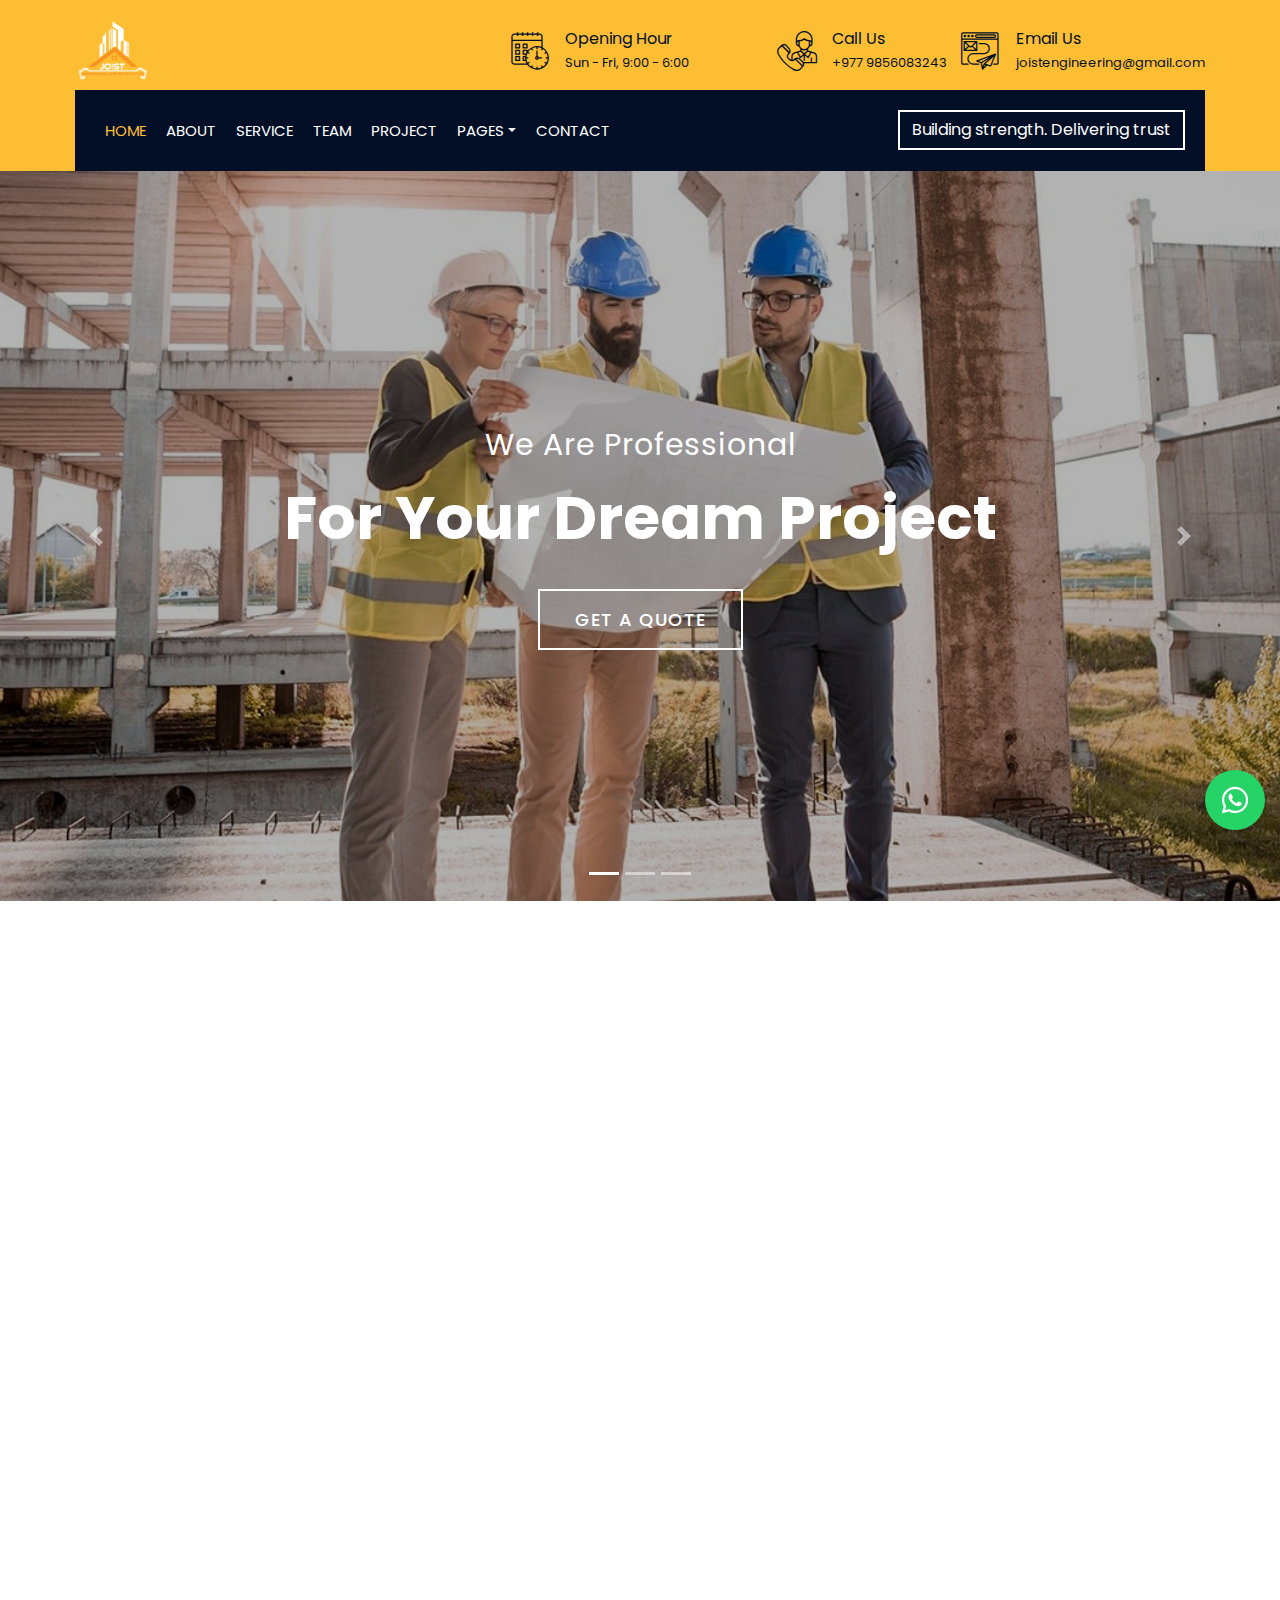
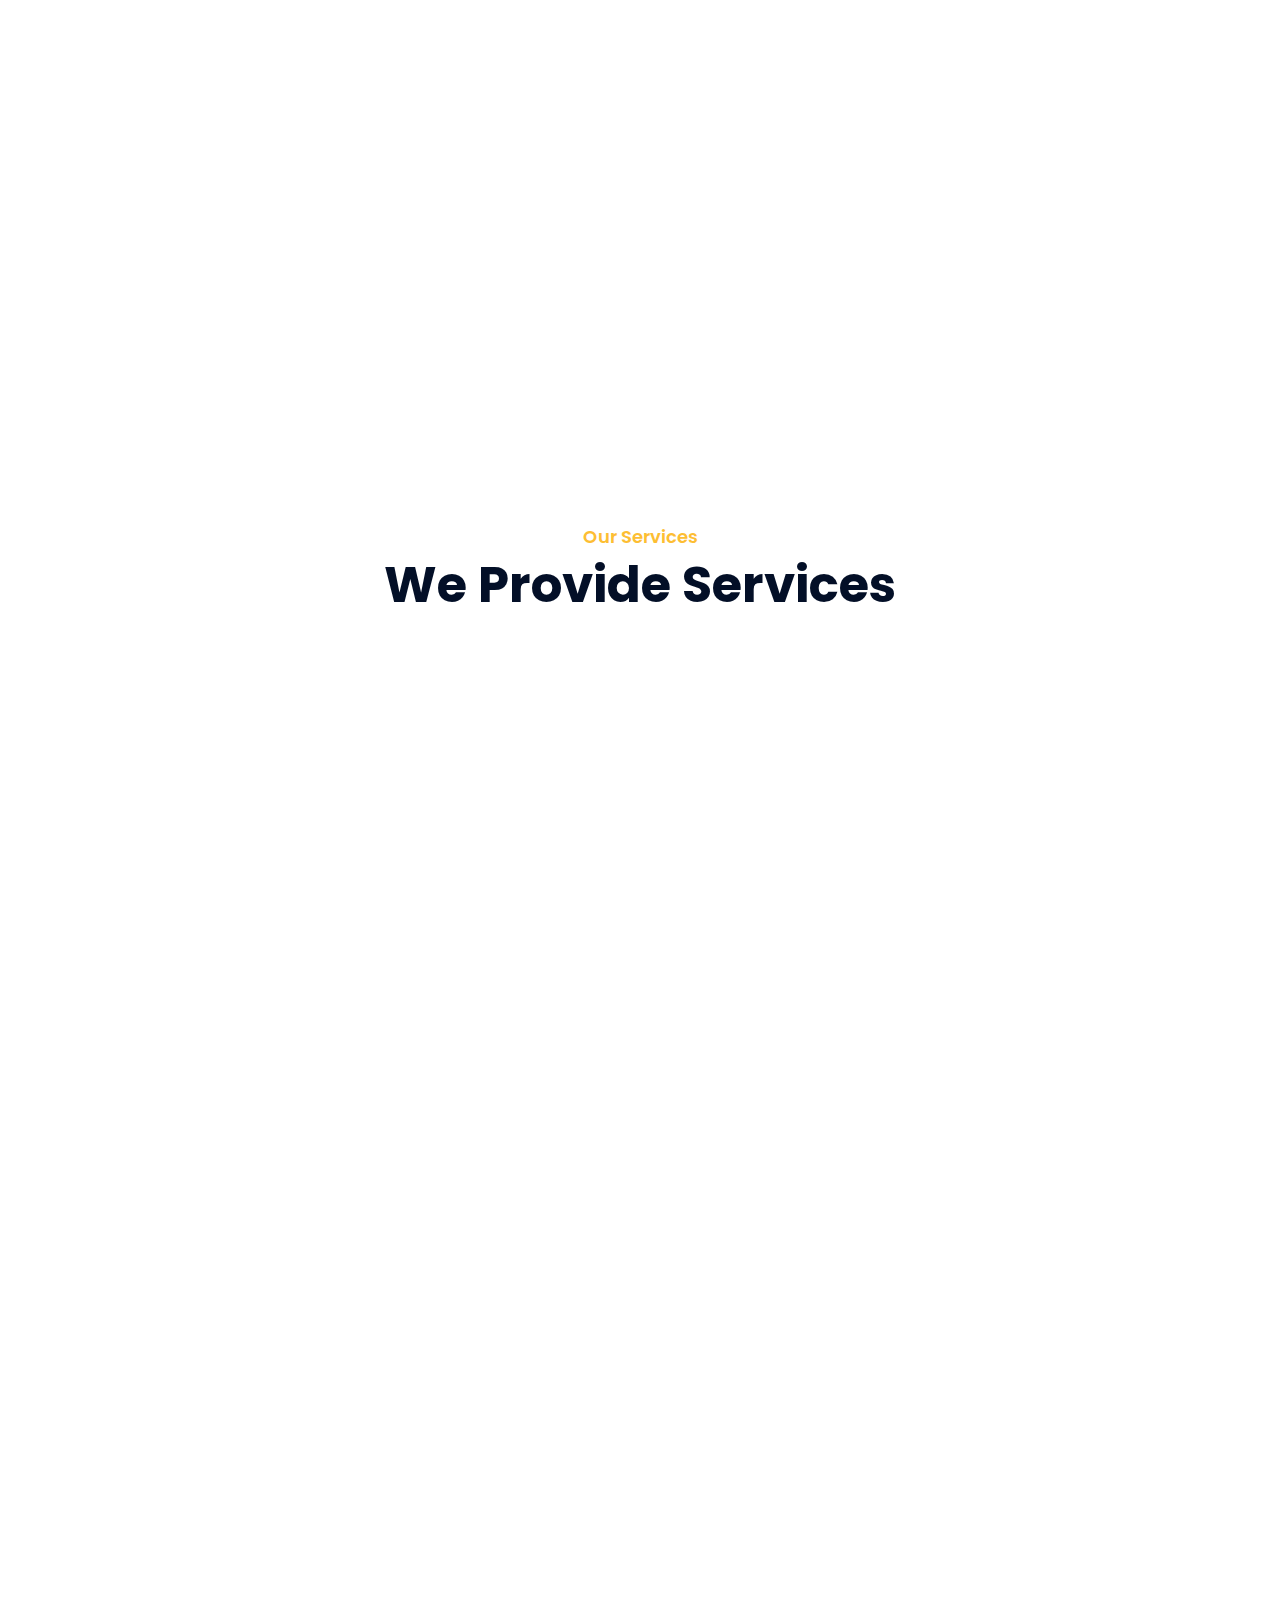
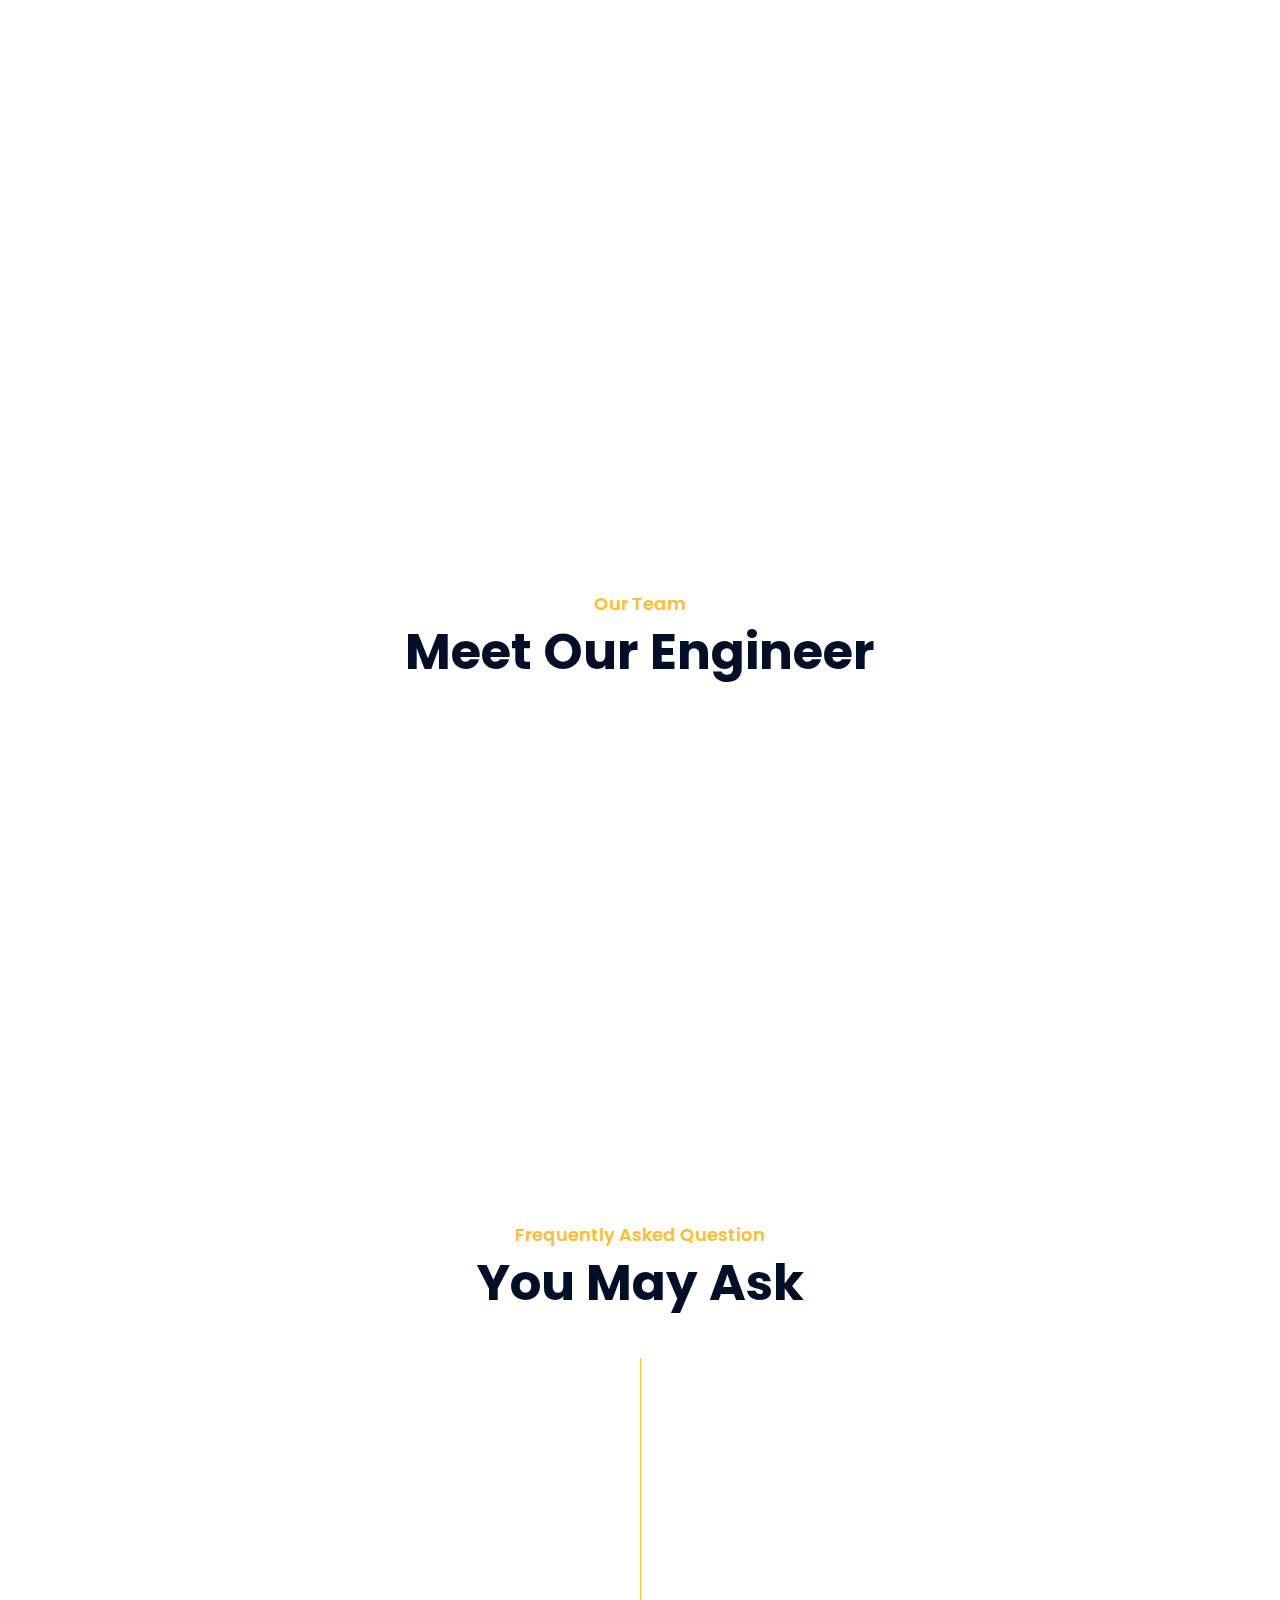
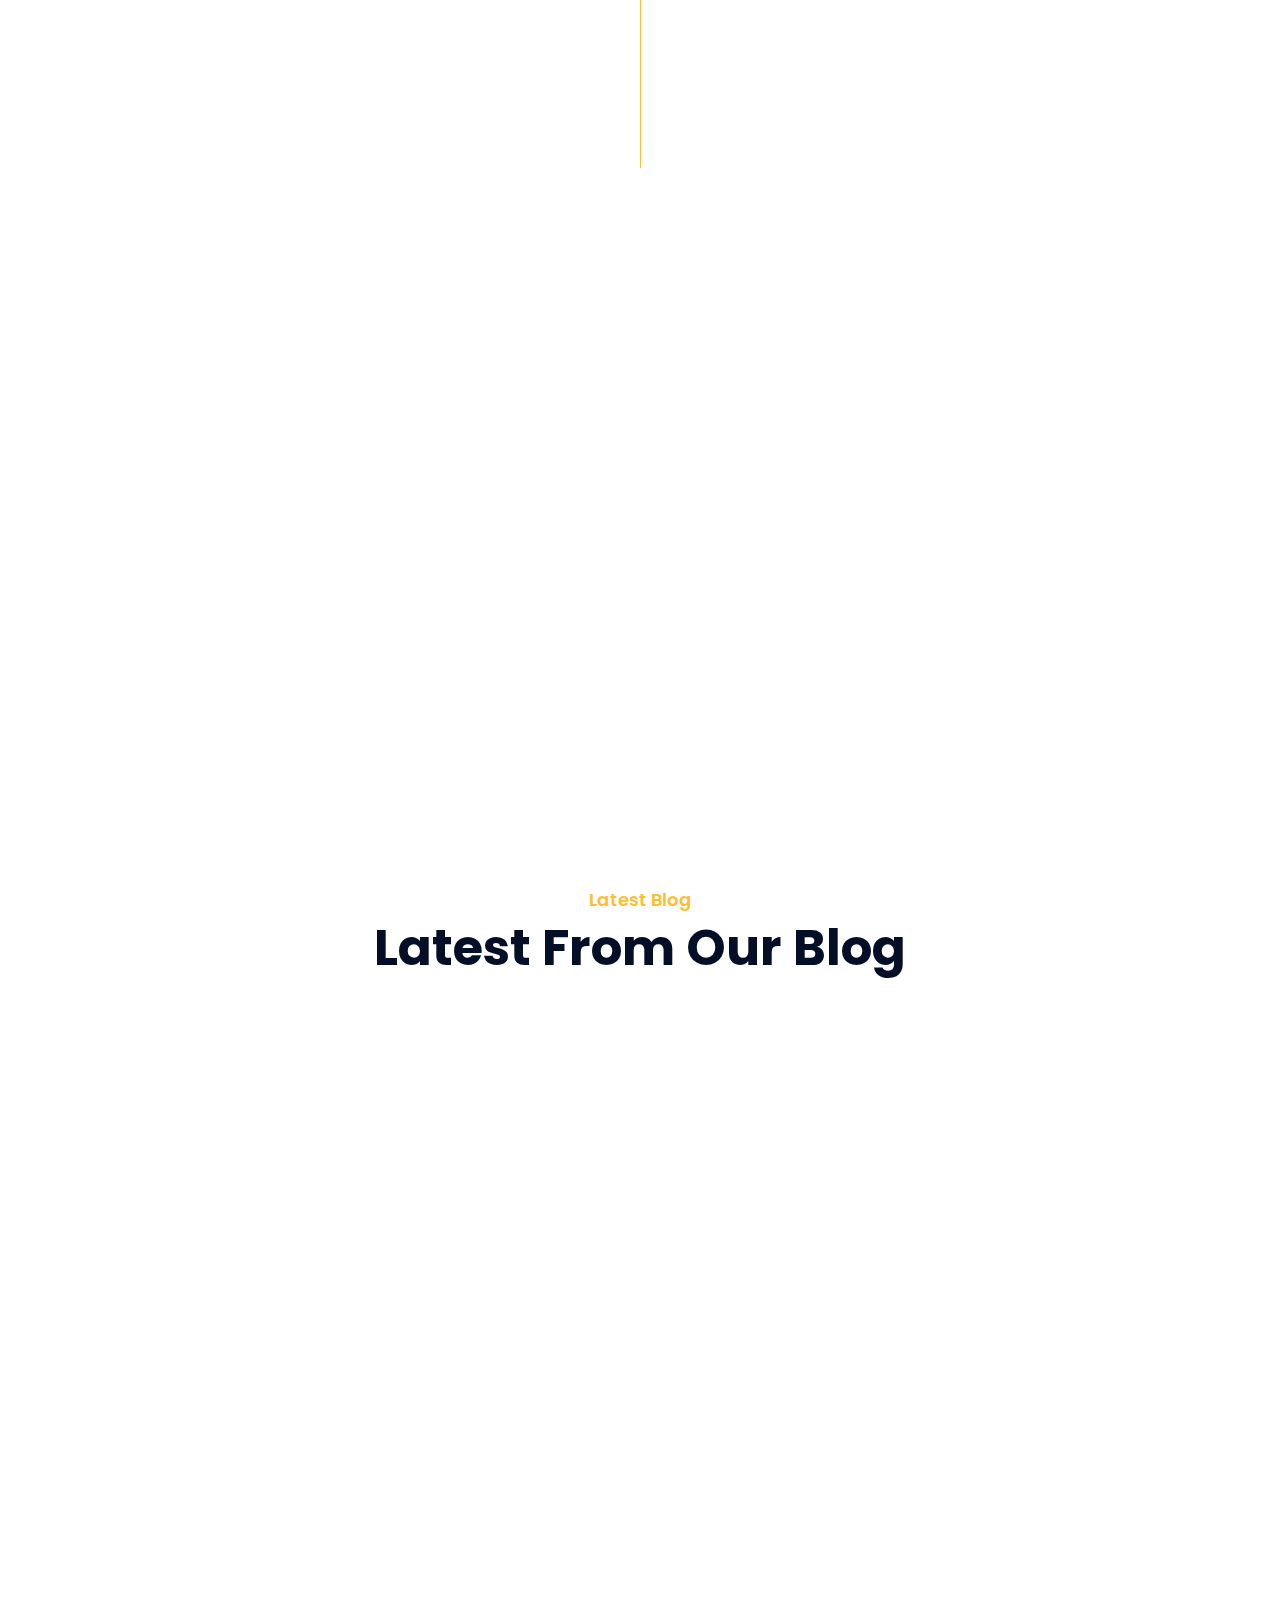
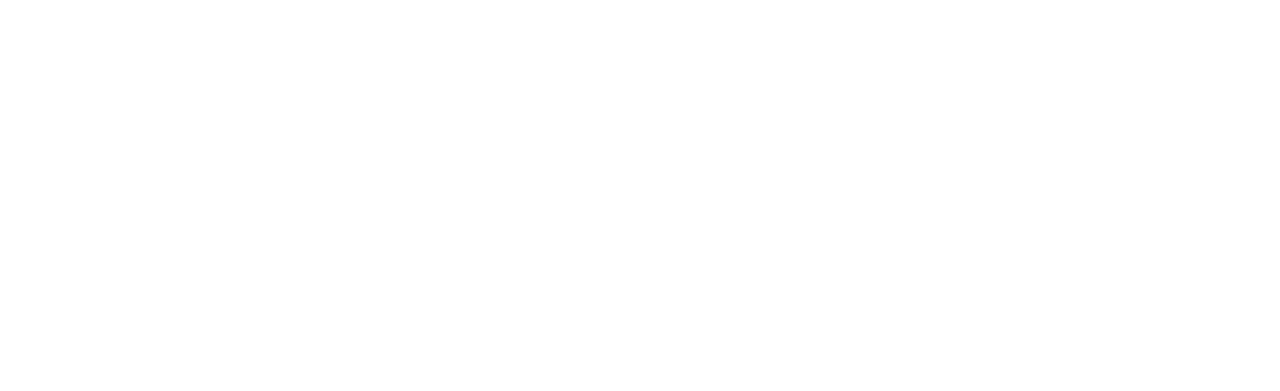
<file: index.html>
<!DOCTYPE html>
<html lang="en">
    <head>
        <meta charset="utf-8">
        <title>Joist - Engineering And Construction Pvt Ltd</title>
        <meta content="width=device-width, initial-scale=1.0" name="viewport">
        <meta content="Construction Company Website Template" name="keywords">
        <meta content="Construction Company Website Template" name="description">

        <!-- Favicon -->
        <link href="img/favicon.ico" rel="icon">

        <!-- Google Font -->
        <link href="https://fonts.googleapis.com/css2?family=Poppins:wght@100;200;300;400;500;600;700;800;900&display=swap" rel="stylesheet">

        <!-- CSS Libraries -->
        <link href="https://stackpath.bootstrapcdn.com/bootstrap/4.4.1/css/bootstrap.min.css" rel="stylesheet">
        <link href="https://cdnjs.cloudflare.com/ajax/libs/font-awesome/5.10.0/css/all.min.css" rel="stylesheet">
        <link href="lib/flaticon/font/flaticon.css" rel="stylesheet"> 
        <link href="lib/animate/animate.min.css" rel="stylesheet">
        <link href="lib/owlcarousel/assets/owl.carousel.min.css" rel="stylesheet">
        <link href="lib/lightbox/css/lightbox.min.css" rel="stylesheet">
        <link href="lib/slick/slick.css" rel="stylesheet">
        <link href="lib/slick/slick-theme.css" rel="stylesheet">

        <!-- Template Stylesheet -->
        <link href="css/style.css" rel="stylesheet">
    </head>

    <body>
        <div class="wrapper">
            <!-- Top Bar Start -->
            <div class="top-bar">
                <div class="container-fluid">
                    <div class="row align-items-center">
                        <div class="col-lg-4 col-md-12">
                            <div class="logo">
                                <a href="index.html">
                                    <img src="img/logo.PNG" alt="Joist Logo">
                                </a>
                            </div>
                        </div>
                        <div class="col-lg-8 col-md-7 d-none d-lg-block">
                            <div class="row">
                                <div class="col-4">
                                    <div class="top-bar-item">
                                        <div class="top-bar-icon">
                                            <i class="flaticon-calendar"></i>
                                        </div>
                                        <div class="top-bar-text">
                                            <h3>Opening Hour</h3>
                                            <p>Sun - Fri, 9:00 - 6:00</p>
                                        </div>
                                    </div>
                                </div>
                                <div class="col-4">
                                    <div class="top-bar-item">
                                        <div class="top-bar-icon">
                                            <i class="flaticon-call"></i>
                                        </div>
                                        <div class="top-bar-text">
                                            <h3>Call Us</h3>
                                            <p>+977 9856083243</p>
                                        </div>
                                    </div>
                                </div>
                                <div class="col-4">
                                    <div class="top-bar-item">
                                        <div class="top-bar-icon">
                                            <i class="flaticon-send-mail"></i>
                                        </div>
                                        <div class="top-bar-text">
                                            <h3>Email Us</h3>
                                            <p>joistengineering@gmail.com</p>
                                        </div>
                                    </div>
                                </div>
                            </div>
                        </div>
                    </div>
                </div>
            </div>
            <!-- Top Bar End -->

            <!-- Nav Bar Start -->
            <div class="nav-bar">
                <div class="container-fluid">
                    <nav class="navbar navbar-expand-lg bg-dark navbar-dark">
                        <a href="#" class="navbar-brand">MENU</a>
                        <button type="button" class="navbar-toggler" data-toggle="collapse" data-target="#navbarCollapse">
                            <span class="navbar-toggler-icon"></span>
                        </button>

                        <div class="collapse navbar-collapse justify-content-between" id="navbarCollapse">
                            <div class="navbar-nav mr-auto">
                                <a href="index.html" class="nav-item nav-link active">Home</a>
                                <a href="about.html" class="nav-item nav-link">About</a>
                                <a href="service.html" class="nav-item nav-link">Service</a>
                                <a href="team.html" class="nav-item nav-link">Team</a>
                                <a href="portfolio.html" class="nav-item nav-link">Project</a>
                                <div class="nav-item dropdown">
                                    <a href="#" class="nav-link dropdown-toggle" data-toggle="dropdown">Pages</a>
                                    <div class="dropdown-menu">
                                        <a href="blog.html" class="dropdown-item">Blog Page</a>
                                        <a href="single.html" class="dropdown-item">Single Page</a>
                                    </div>
                                </div>
                                <a href="contact.html" class="nav-item nav-link">Contact</a>
                            </div>
                            <div class="ml-auto">
                                <a class="btn" href="#">Building strength. Delivering trust</a>
                            </div>
                        </div>
                    </nav>
                </div>
            </div>
            <!-- Nav Bar End -->


            <!-- Carousel Start -->
            <div id="carousel" class="carousel slide" data-ride="carousel">
                <ol class="carousel-indicators">
                    <li data-target="#carousel" data-slide-to="0" class="active"></li>
                    <li data-target="#carousel" data-slide-to="1"></li>
                    <li data-target="#carousel" data-slide-to="2"></li>
                </ol>
                <div class="carousel-inner">
                    <div class="carousel-item active">
                        <img src="img/carousel-1.jpg" alt="Carousel Image">
                        <div class="carousel-caption">
                            <p class="animated fadeInRight">We Are Professional</p>
                            <h1 class="animated fadeInLeft">For Your Dream Project</h1>
                            <a class="btn animated fadeInUp" href="https://htmlcodex.com/construction-company-website-template">Get A Quote</a>
                        </div>
                    </div>

                    <div class="carousel-item">
                        <img src="img/carousel-2.jpg" alt="Carousel Image">
                        <div class="carousel-caption">
                            <p class="animated fadeInRight">Professional Builder</p>
                            <h1 class="animated fadeInLeft">We Build Your Home</h1>
                            <a class="btn animated fadeInUp" href="https://htmlcodex.com/construction-company-website-template">Get A Quote</a>
                        </div>
                    </div>

                    <div class="carousel-item">
                        <img src="img/carousel-3.jpg" alt="Carousel Image">
                        <div class="carousel-caption">
                            <p class="animated fadeInRight">We Are Trusted</p>
                            <h1 class="animated fadeInLeft">For Your Dream Home</h1>
                            <a class="btn animated fadeInUp" href="https://htmlcodex.com/construction-company-website-template">Get A Quote</a>
                        </div>
                    </div>
                </div>

                <a class="carousel-control-prev" href="#carousel" role="button" data-slide="prev">
                    <span class="carousel-control-prev-icon" aria-hidden="true"></span>
                    <span class="sr-only">Previous</span>
                </a>
                <a class="carousel-control-next" href="#carousel" role="button" data-slide="next">
                    <span class="carousel-control-next-icon" aria-hidden="true"></span>
                    <span class="sr-only">Next</span>
                </a>
            </div>
            <!-- Carousel End -->


            <!-- Feature Start-->
            <div class="feature wow fadeInUp" data-wow-delay="0.1s">
                <div class="container-fluid">
                    <div class="row align-items-center">
                        <div class="col-lg-4 col-md-12">
                            <div class="feature-item">
                                <div class="feature-icon">
                                    <i class="flaticon-worker"></i>
                                </div>
                                <div class="feature-text">
                                    <h3>Expert Worker</h3>
                                    <p>Our skilled professionals bring experience, precision, and pride to every project</p>
                                </div>
                            </div>
                        </div>
                        <div class="col-lg-4 col-md-12">
                            <div class="feature-item">
                                <div class="feature-icon">
                                    <i class="flaticon-building"></i>
                                </div>
                                <div class="feature-text">
                                    <h3>Quality Work</h3>
                                    <p>We deliver work you can trust, done right the first time.</p>
                                </div>
                            </div>
                        </div>
                        <div class="col-lg-4 col-md-12">
                            <div class="feature-item">
                                <div class="feature-icon">
                                    <i class="flaticon-call"></i>
                                </div>
                                <div class="feature-text">
                                    <h3>24/7 Support</h3>
                                    <p>Day or night, we’re here when you need us — quick replies, helpful support, real solutions</p>
                                </div>
                            </div>
                        </div>
                    </div>
                </div>
            </div>
            <!-- Feature End-->


            <!-- About Start -->
            <div class="about wow fadeInUp" data-wow-delay="0.1s">
                <div class="container">
                    <div class="row align-items-center">
                        <div class="col-lg-5 col-md-6">
                            <div class="about-img">
                                <img src="img/about.jpg" alt="Image">
                            </div>
                        </div>
                        <div class="col-lg-7 col-md-6">
                            <div class="section-header text-left">
                                <p>Welcome to Joist</p>
                                <h2>20 Years Experience</h2>
                            </div>
                            <div class="about-text">
                                <p>
                                  With years of experience in construction and designing, we offer reliable solutions backed by quality materials and expert craftsmanship. From planning and design to structural work and finishing, we ensure every project is built strong, precise, and made to last.
                                </p>
                                <p>
                                  We offer complete construction services, including architectural design, 3D design, planning, and structural work. Our team helps you visualize your project before construction starts, making the process smooth and clear. From custom joist systems to full building solutions, we focus on quality materials, skilled workmanship, and customer satisfaction. Our goal is simple — build it right, build it strong, and build it to last.
                                </p>
                                <a class="btn" href="">Learn More</a>
                            </div>
                        </div>
                    </div>
                </div>
            </div>
            <!-- About End -->


            <!-- Fact Start -->
            <div class="fact">
                <div class="container-fluid">
                    <div class="row counters">
                        <div class="col-md-6 fact-left wow slideInLeft">
                            <div class="row">
                                <div class="col-6">
                                    <div class="fact-icon">
                                        <i class="flaticon-worker"></i>
                                    </div>
                                    <div class="fact-text">
                                        <h2 data-toggle="counter-up">51</h2>
                                        <p>Expert Workers</p>
                                    </div>
                                </div>
                                <div class="col-6">
                                    <div class="fact-icon">
                                        <i class="flaticon-building"></i>
                                    </div>
                                    <div class="fact-text">
                                        <h2><span data-toggle="counter-up">1000</span>+</h2>
                                        <p>Happy Clients</p>
                                    </div>
                                </div>
                            </div>
                        </div>
                        <div class="col-md-6 fact-right wow slideInRight">
                            <div class="row">
                                <div class="col-6">
                                    <div class="fact-icon">
                                        <i class="flaticon-address"></i>
                                    </div>
                                    <div class="fact-text">
                                        <h2><span data-toggle="counter-up">1000</span>+</h2>
                                        <p>Completed Projects</p>
                                    </div>
                                </div>
                                <div class="col-6">
                                    <div class="fact-icon">
                                        <i class="flaticon-crane"></i>
                                    </div>
                                    <div class="fact-text">
                                        <h2><span data-toggle="counter-up">50</span>+</h2>
                                        <p>Running Projects</p>
                                    </div>
                                </div>
                            </div>
                        </div>
                    </div>
                </div>
            </div>
            <!-- Fact End -->


            <!-- Service Start -->
            <div class="service">
                <div class="container">
                    <div class="section-header text-center">
                        <p>Our Services</p>
                        <h2>We Provide Services</h2>
                    </div>
                    <div class="row">
                        <div class="col-lg-4 col-md-6 wow fadeInUp" data-wow-delay="0.1s">
                            <div class="service-item">
                                <div class="service-img">
                                    <img src="img/service-1.jpg" alt="Image">
                                    <div class="service-overlay">
                                        <p>
                                            Lorem ipsum dolor sit amet, consectetur adipiscing elit. Phasellus nec pretium mi. Curabitur facilisis ornare velit non vulputate. Aliquam metus tortor, auctor id gravida condimentum, viverra quis sem.
                                        </p>
                                    </div>
                                </div>
                                <div class="service-text">
                                    <h3>Building Construction</h3>
                                    <a class="btn" href="img/service-1.jpg" data-lightbox="service">+</a>
                                </div>
                            </div>
                        </div>
                        <div class="col-lg-4 col-md-6 wow fadeInUp" data-wow-delay="0.2s">
                            <div class="service-item">
                                <div class="service-img">
                                    <img src="img/service-2.jpg" alt="Image">
                                    <div class="service-overlay">
                                        <p>
                                            Lorem ipsum dolor sit amet, consectetur adipiscing elit. Phasellus nec pretium mi. Curabitur facilisis ornare velit non vulputate. Aliquam metus tortor, auctor id gravida condimentum, viverra quis sem.
                                        </p>
                                    </div>
                                </div>
                                <div class="service-text">
                                    <h3>House Renovation</h3>
                                    <a class="btn" href="img/service-2.jpg" data-lightbox="service">+</a>
                                </div>
                            </div>
                        </div>
                        <div class="col-lg-4 col-md-6 wow fadeInUp" data-wow-delay="0.3s">
                            <div class="service-item">
                                <div class="service-img">
                                    <img src="img/service-3.jpg" alt="Image">
                                    <div class="service-overlay">
                                        <p>
                                            Lorem ipsum dolor sit amet, consectetur adipiscing elit. Phasellus nec pretium mi. Curabitur facilisis ornare velit non vulputate. Aliquam metus tortor, auctor id gravida condimentum, viverra quis sem.
                                        </p>
                                    </div>
                                </div>
                                <div class="service-text">
                                    <h3>Architecture Design</h3>
                                    <a class="btn" href="img/service-3.jpg" data-lightbox="service">+</a>
                                </div>
                            </div>
                        </div>
                        <div class="col-lg-4 col-md-6 wow fadeInUp" data-wow-delay="0.4s">
                            <div class="service-item">
                                <div class="service-img">
                                    <img src="img/service-4.jpg" alt="Image">
                                    <div class="service-overlay">
                                        <p>
                                            Lorem ipsum dolor sit amet, consectetur adipiscing elit. Phasellus nec pretium mi. Curabitur facilisis ornare velit non vulputate. Aliquam metus tortor, auctor id gravida condimentum, viverra quis sem.
                                        </p>
                                    </div>
                                </div>
                                <div class="service-text">
                                    <h3>Interior Design</h3>
                                    <a class="btn" href="img/service-4.jpg" data-lightbox="service">+</a>
                                </div>
                            </div>
                        </div>
                        <div class="col-lg-4 col-md-6 wow fadeInUp" data-wow-delay="0.5s">
                            <div class="service-item">
                                <div class="service-img">
                                    <img src="img/service-5.jpg" alt="Image">
                                    <div class="service-overlay">
                                        <p>
                                            Lorem ipsum dolor sit amet, consectetur adipiscing elit. Phasellus nec pretium mi. Curabitur facilisis ornare velit non vulputate. Aliquam metus tortor, auctor id gravida condimentum, viverra quis sem.
                                        </p>
                                    </div>
                                </div>
                                <div class="service-text">
                                    <h3>Fixing & Support</h3>
                                    <a class="btn" href="img/service-5.jpg" data-lightbox="service">+</a>
                                </div>
                            </div>
                        </div>
                        <div class="col-lg-4 col-md-6 wow fadeInUp" data-wow-delay="0.6s">
                            <div class="service-item">
                                <div class="service-img">
                                    <img src="img/service-6.jpg" alt="Image">
                                    <div class="service-overlay">
                                        <p>
                                            Lorem ipsum dolor sit amet, consectetur adipiscing elit. Phasellus nec pretium mi. Curabitur facilisis ornare velit non vulputate. Aliquam metus tortor, auctor id gravida condimentum, viverra quis sem.
                                        </p>
                                    </div>
                                </div>
                                <div class="service-text">
                                    <h3>Painting</h3>
                                    <a class="btn" href="img/service-6.jpg" data-lightbox="service">+</a>
                                </div>
                            </div>
                        </div>
                    </div>
                </div>
            </div>
            <!-- Service End -->


            <!-- Video Start -->
            <div class="video wow fadeIn" data-wow-delay="0.1s">
                <div class="container">
                    <button type="button" class="btn-play" data-toggle="modal" data-src="https://www.youtube.com/embed/DWRcNpR6Kdc" data-target="#videoModal">
                        <span></span>
                    </button>
                </div>
            </div>
            
            <div class="modal fade" id="videoModal" tabindex="-1" role="dialog" aria-labelledby="exampleModalLabel" aria-hidden="true">
                <div class="modal-dialog" role="document">
                    <div class="modal-content">
                        <div class="modal-body">
                            <button type="button" class="close" data-dismiss="modal" aria-label="Close">
                                <span aria-hidden="true">&times;</span>
                            </button>        
                            <!-- 16:9 aspect ratio -->
                            <div class="embed-responsive embed-responsive-16by9">
                                <iframe class="embed-responsive-item" src="" id="video"  allowscriptaccess="always" allow="autoplay"></iframe>
                            </div>
                        </div>
                    </div>
                </div>
            </div>
            <!-- Video End -->


            <!-- Team Start -->
            <div class="team">
                <div class="container">
                    <div class="section-header text-center">
                        <p>Our Team</p>
                        <h2>Meet Our Engineer</h2>
                    </div>
                    <div class="row">
                        <div class="col-lg-3 col-md-6 wow fadeInUp" data-wow-delay="0.1s">
                            <div class="team-item">
                                <div class="team-img">
                                    <img src="img/team-1.jpg" alt="Team Image">
                                </div>
                                <div class="team-text">
                                    <h2>Adam Phillips</h2>
                                    <p>CEO & Founder</p>
                                </div>
                                <div class="team-social">
                                    <a class="social-tw" href=""><i class="fab fa-twitter"></i></a>
                                    <a class="social-fb" href=""><i class="fab fa-facebook-f"></i></a>
                                    <a class="social-li" href=""><i class="fab fa-linkedin-in"></i></a>
                                    <a class="social-in" href=""><i class="fab fa-instagram"></i></a>
                                </div>
                            </div>
                        </div>
                        <div class="col-lg-3 col-md-6 wow fadeInUp" data-wow-delay="0.2s">
                            <div class="team-item">
                                <div class="team-img">
                                    <img src="img/team-2.jpg" alt="Team Image">
                                </div>
                                <div class="team-text">
                                    <h2>Dylan Adams</h2>
                                    <p>Civil Engineer</p>
                                </div>
                                <div class="team-social">
                                    <a class="social-tw" href=""><i class="fab fa-twitter"></i></a>
                                    <a class="social-fb" href=""><i class="fab fa-facebook-f"></i></a>
                                    <a class="social-li" href=""><i class="fab fa-linkedin-in"></i></a>
                                    <a class="social-in" href=""><i class="fab fa-instagram"></i></a>
                                </div>
                            </div>
                        </div>
                        <div class="col-lg-3 col-md-6 wow fadeInUp" data-wow-delay="0.3s">
                            <div class="team-item">
                                <div class="team-img">
                                    <img src="img/team-3.jpg" alt="Team Image">
                                </div>
                                <div class="team-text">
                                    <h2>Jhon Doe</h2>
                                    <p>Interior Designer</p>
                                </div>
                                <div class="team-social">
                                    <a class="social-tw" href=""><i class="fab fa-twitter"></i></a>
                                    <a class="social-fb" href=""><i class="fab fa-facebook-f"></i></a>
                                    <a class="social-li" href=""><i class="fab fa-linkedin-in"></i></a>
                                    <a class="social-in" href=""><i class="fab fa-instagram"></i></a>
                                </div>
                            </div>
                        </div>
                        <div class="col-lg-3 col-md-6 wow fadeInUp" data-wow-delay="0.4s">
                            <div class="team-item">
                                <div class="team-img">
                                    <img src="img/team-4.jpg" alt="Team Image">
                                </div>
                                <div class="team-text">
                                    <h2>Josh Dunn</h2>
                                    <p>Painter</p>
                                </div>
                                <div class="team-social">
                                    <a class="social-tw" href=""><i class="fab fa-twitter"></i></a>
                                    <a class="social-fb" href=""><i class="fab fa-facebook-f"></i></a>
                                    <a class="social-li" href=""><i class="fab fa-linkedin-in"></i></a>
                                    <a class="social-in" href=""><i class="fab fa-instagram"></i></a>
                                </div>
                            </div>
                        </div>
                    </div>
                </div>
            </div>
            <!-- Team End -->
            

            <!-- FAQs Start -->
            <div class="faqs">
                <div class="container">
                    <div class="section-header text-center">
                        <p>Frequently Asked Question</p>
                        <h2>You May Ask</h2>
                    </div>
                    <div class="row">
                        <div class="col-md-6">
                            <div id="accordion-1">
                                <div class="card wow fadeInLeft" data-wow-delay="0.1s">
                                    <div class="card-header">
                                        <a class="card-link collapsed" data-toggle="collapse" href="#collapseOne">
                                            How long does a typical construction project take?
                                        </a>
                                    </div>
                                    <div id="collapseOne" class="collapse" data-parent="#accordion-1">
                                        <div class="card-body">
                                            Project duration varies based on size and complexity. A residential renovation typically takes 2-4 months, while new construction can take 6-12 months. We provide detailed timelines during the initial consultation and keep you updated throughout the project.
                                        </div>
                                    </div>
                                </div>
                                <div class="card wow fadeInLeft" data-wow-delay="0.2s">
                                    <div class="card-header">
                                        <a class="card-link collapsed" data-toggle="collapse" href="#collapseTwo">
                                            Do you provide free estimates?
                                        </a>
                                    </div>
                                    <div id="collapseTwo" class="collapse" data-parent="#accordion-1">
                                        <div class="card-body">
                                            Yes, we offer free estimates and consultations for all projects. Our team will visit your site, discuss your requirements, and provide a detailed quote with no obligation. We believe in transparency and will break down all costs clearly.
                                        </div>
                                    </div>
                                </div>
                                <div class="card wow fadeInLeft" data-wow-delay="0.3s">
                                    <div class="card-header">
                                        <a class="card-link collapsed" data-toggle="collapse" href="#collapseThree">
                                            Are you licensed and insured?
                                        </a>
                                    </div>
                                    <div id="collapseThree" class="collapse" data-parent="#accordion-1">
                                        <div class="card-body">
                                            Absolutely. Joist Construction is fully licensed, bonded, and insured. We carry comprehensive liability insurance and workers' compensation to protect both our team and your property. We can provide proof of insurance upon request.
                                        </div>
                                    </div>
                                </div>
                                <div class="card wow fadeInLeft" data-wow-delay="0.4s">
                                    <div class="card-header">
                                        <a class="card-link collapsed" data-toggle="collapse" href="#collapseFour">
                                            What types of construction projects do you handle?
                                        </a>
                                    </div>
                                    <div id="collapseFour" class="collapse" data-parent="#accordion-1">
                                        <div class="card-body">
                                            We handle a wide range of projects including residential construction, commercial buildings, renovations, remodeling, structural engineering, architecture design, and maintenance services. From small repairs to large-scale construction, we have the expertise to deliver quality results.
                                        </div>
                                    </div>
                                </div>
                                <div class="card wow fadeInLeft" data-wow-delay="0.5s">
                                    <div class="card-header">
                                        <a class="card-link collapsed" data-toggle="collapse" href="#collapseFive">
                                            How do you ensure quality and safety on site?
                                        </a>
                                    </div>
                                    <div id="collapseFive" class="collapse" data-parent="#accordion-1">
                                        <div class="card-body">
                                            Safety is our top priority. We follow strict safety protocols, use quality materials, and employ skilled professionals. Our project managers conduct regular site inspections, and we maintain open communication with clients throughout the project to ensure everything meets our high standards.
                                        </div>
                                    </div>
                                </div>
                            </div>
                        </div>
                        <div class="col-md-6">
                            <div id="accordion-2">
                                <div class="card wow fadeInRight" data-wow-delay="0.1s">
                                    <div class="card-header">
                                        <a class="card-link collapsed" data-toggle="collapse" href="#collapseSix">
                                            What payment methods do you accept?
                                        </a>
                                    </div>
                                    <div id="collapseSix" class="collapse" data-parent="#accordion-2">
                                        <div class="card-body">
                                            We offer flexible payment options including bank transfers, checks, and cash. Payment schedules are typically structured with an initial deposit, progress payments tied to project milestones, and a final payment upon completion. All payment terms are clearly outlined in our contract.
                                        </div>
                                    </div>
                                </div>
                                <div class="card wow fadeInRight" data-wow-delay="0.2s">
                                    <div class="card-header">
                                        <a class="card-link collapsed" data-toggle="collapse" href="#collapseSeven">
                                            Do you provide warranties on your work?
                                        </a>
                                    </div>
                                    <div id="collapseSeven" class="collapse" data-parent="#accordion-2">
                                        <div class="card-body">
                                            Yes, we stand behind our work with comprehensive warranties. All construction work comes with a warranty period, and we use quality materials from reputable suppliers. Specific warranty terms vary by project type and are detailed in your contract. We're committed to addressing any issues that arise.
                                        </div>
                                    </div>
                                </div>
                                <div class="card wow fadeInRight" data-wow-delay="0.3s">
                                    <div class="card-header">
                                        <a class="card-link collapsed" data-toggle="collapse" href="#collapseEight">
                                            Can you help with permits and approvals?
                                        </a>
                                    </div>
                                    <div id="collapseEight" class="collapse" data-parent="#accordion-2">
                                        <div class="card-body">
                                            Yes, we handle all necessary permits and regulatory approvals for your project. Our team is familiar with local building codes and regulations. We'll manage the permit application process, coordinate with local authorities, and ensure your project complies with all requirements.
                                        </div>
                                    </div>
                                </div>
                                <div class="card wow fadeInRight" data-wow-delay="0.4s">
                                    <div class="card-header">
                                        <a class="card-link collapsed" data-toggle="collapse" href="#collapseNine">
                                            What happens if there are unexpected issues during construction?
                                        </a>
                                    </div>
                                    <div id="collapseNine" class="collapse" data-parent="#accordion-2">
                                        <div class="card-body">
                                            We conduct thorough site assessments before starting, but if unexpected issues arise, we'll immediately communicate with you, explain the situation, and provide solutions. We'll discuss any additional costs or timeline adjustments before proceeding, ensuring transparency throughout the process.
                                        </div>
                                    </div>
                                </div>
                                <div class="card wow fadeInRight" data-wow-delay="0.5s">
                                    <div class="card-header">
                                        <a class="card-link collapsed" data-toggle="collapse" href="#collapseTen">
                                            How can I get started with my project?
                                        </a>
                                    </div>
                                    <div id="collapseTen" class="collapse" data-parent="#accordion-2">
                                        <div class="card-body">
                                            Getting started is easy! Simply contact us via phone, email, or our contact form. We'll schedule a free consultation to discuss your project, assess your needs, and provide a detailed estimate. Once you approve, we'll create a timeline and begin the planning process.
                                        </div>
                                    </div>
                                </div>
                            </div>
                        </div>
                    </div>
                </div>
            </div>
            <!-- FAQs End -->


            <!-- Testimonial Start -->
            <div class="testimonial wow fadeIn" data-wow-delay="0.1s">
                <div class="container">
                    <div class="row">
                        <div class="col-12">
                            <div class="testimonial-slider-nav">
                                <div class="slider-nav"><img src="img/testimonial-1.jpg" alt="Testimonial"></div>
                                <div class="slider-nav"><img src="img/testimonial-2.jpg" alt="Testimonial"></div>
                                <div class="slider-nav"><img src="img/testimonial-3.jpg" alt="Testimonial"></div>
                                <div class="slider-nav"><img src="img/testimonial-4.jpg" alt="Testimonial"></div>
                                <div class="slider-nav"><img src="img/testimonial-1.jpg" alt="Testimonial"></div>
                                <div class="slider-nav"><img src="img/testimonial-2.jpg" alt="Testimonial"></div>
                                <div class="slider-nav"><img src="img/testimonial-3.jpg" alt="Testimonial"></div>
                                <div class="slider-nav"><img src="img/testimonial-4.jpg" alt="Testimonial"></div>
                            </div>
                        </div>
                    </div>
                    <div class="row">
                        <div class="col-12">
                            <div class="testimonial-slider">
                                <div class="slider-item">
                                    <h3>Customer Name</h3>
                                    <h4>profession</h4>
                                    <p>Lorem ipsum dolor sit amet, consectetur adipiscing elit. Phasellus nec pretium mi. Curabitur facilisis ornare velit non vulputate. Aliquam metus tortor, auctor id gravida condimentum, viverra quis sem. Curabitur non nisl nec nisi scelerisque maximus.</p>
                                </div>
                                <div class="slider-item">
                                    <h3>Customer Name</h3>
                                    <h4>profession</h4>
                                    <p>Lorem ipsum dolor sit amet, consectetur adipiscing elit. Phasellus nec pretium mi. Curabitur facilisis ornare velit non vulputate. Aliquam metus tortor, auctor id gravida condimentum, viverra quis sem. Curabitur non nisl nec nisi scelerisque maximus.</p>
                                </div>
                                <div class="slider-item">
                                    <h3>Customer Name</h3>
                                    <h4>profession</h4>
                                    <p>Lorem ipsum dolor sit amet, consectetur adipiscing elit. Phasellus nec pretium mi. Curabitur facilisis ornare velit non vulputate. Aliquam metus tortor, auctor id gravida condimentum, viverra quis sem. Curabitur non nisl nec nisi scelerisque maximus.</p>
                                </div>
                                <div class="slider-item">
                                    <h3>Customer Name</h3>
                                    <h4>profession</h4>
                                    <p>Lorem ipsum dolor sit amet, consectetur adipiscing elit. Phasellus nec pretium mi. Curabitur facilisis ornare velit non vulputate. Aliquam metus tortor, auctor id gravida condimentum, viverra quis sem. Curabitur non nisl nec nisi scelerisque maximus.</p>
                                </div>
                                <div class="slider-item">
                                    <h3>Customer Name</h3>
                                    <h4>profession</h4>
                                    <p>Lorem ipsum dolor sit amet, consectetur adipiscing elit. Phasellus nec pretium mi. Curabitur facilisis ornare velit non vulputate. Aliquam metus tortor, auctor id gravida condimentum, viverra quis sem. Curabitur non nisl nec nisi scelerisque maximus.</p>
                                </div>
                                <div class="slider-item">
                                    <h3>Customer Name</h3>
                                    <h4>profession</h4>
                                    <p>Lorem ipsum dolor sit amet, consectetur adipiscing elit. Phasellus nec pretium mi. Curabitur facilisis ornare velit non vulputate. Aliquam metus tortor, auctor id gravida condimentum, viverra quis sem. Curabitur non nisl nec nisi scelerisque maximus.</p>
                                </div>
                                <div class="slider-item">
                                    <h3>Customer Name</h3>
                                    <h4>profession</h4>
                                    <p>Lorem ipsum dolor sit amet, consectetur adipiscing elit. Phasellus nec pretium mi. Curabitur facilisis ornare velit non vulputate. Aliquam metus tortor, auctor id gravida condimentum, viverra quis sem. Curabitur non nisl nec nisi scelerisque maximus.</p>
                                </div>
                                <div class="slider-item">
                                    <h3>Customer Name</h3>
                                    <h4>profession</h4>
                                    <p>Lorem ipsum dolor sit amet, consectetur adipiscing elit. Phasellus nec pretium mi. Curabitur facilisis ornare velit non vulputate. Aliquam metus tortor, auctor id gravida condimentum, viverra quis sem. Curabitur non nisl nec nisi scelerisque maximus.</p>
                                </div>
                            </div>
                        </div>
                    </div>
                </div>
            </div>
            <!-- Testimonial End -->


            <!-- Blog Start -->
            <div class="blog">
                <div class="container">
                    <div class="section-header text-center">
                        <p>Latest Blog</p>
                        <h2>Latest From Our Blog</h2>
                    </div>
                    <div class="row">
                        <div class="col-lg-4 col-md-6 wow fadeInUp" data-wow-delay="0.2s">
                            <div class="blog-item">
                                <div class="blog-img">
                                    <img src="img/blog-1.jpg" alt="Image">
                                </div>
                                <div class="blog-title">
                                    <h3>Lorem ipsum dolor sit</h3>
                                    <a class="btn" href="">+</a>
                                </div>
                                <div class="blog-meta">
                                    <p>By<a href="">Admin</a></p>
                                    <p>In<a href="">Construction</a></p>
                                </div>
                                <div class="blog-text">
                                    <p>
                                        Lorem ipsum dolor sit amet elit. Phasellus nec pretium mi. Curabitur facilisis ornare velit non vulputate. Aliquam metus tortor
                                    </p>
                                </div>
                            </div>
                        </div>
                        <div class="col-lg-4 col-md-6 wow fadeInUp">
                            <div class="blog-item">
                                <div class="blog-img">
                                    <img src="img/blog-2.jpg" alt="Image">
                                </div>
                                <div class="blog-title">
                                    <h3>Lorem ipsum dolor sit</h3>
                                    <a class="btn" href="">+</a>
                                </div>
                                <div class="blog-meta">
                                    <p>By<a href="">Admin</a></p>
                                    <p>In<a href="">Construction</a></p>
                                </div>
                                <div class="blog-text">
                                    <p>
                                        Lorem ipsum dolor sit amet elit. Phasellus nec pretium mi. Curabitur facilisis ornare velit non vulputate. Aliquam metus tortor
                                    </p>
                                </div>
                            </div>
                        </div>
                        <div class="col-lg-4 col-md-6 wow fadeInUp" data-wow-delay="0.2s">
                            <div class="blog-item">
                                <div class="blog-img">
                                    <img src="img/blog-3.jpg" alt="Image">
                                </div>
                                <div class="blog-title">
                                    <h3>Lorem ipsum dolor sit</h3>
                                    <a class="btn" href="">+</a>
                                </div>
                                <div class="blog-meta">
                                    <p>By<a href="">Admin</a></p>
                                    <p>In<a href="">Construction</a></p>
                                </div>
                                <div class="blog-text">
                                    <p>
                                        Lorem ipsum dolor sit amet elit. Phasellus nec pretium mi. Curabitur facilisis ornare velit non vulputate. Aliquam metus tortor
                                    </p>
                                </div>
                            </div>
                        </div>
                    </div>
                </div>
            </div>
            <!-- Blog End -->


            <!-- Footer Start -->
            <div class="footer wow fadeIn" data-wow-delay="0.3s">
                <div class="container">
                    <div class="row">
                        <div class="col-md-6 col-lg-4">
                            <div class="footer-contact">
                                <h2>Get In Touch</h2>
                                <p><i class="fa fa-map-marker-alt"></i>New Road, Street No. 14, Pokhara-9, Nepal</p>
                                <p><i class="fa fa-phone-alt"></i>9779856083243</p>
                                <p><i class="fa fa-envelope"></i>joistengineering@gmail.com</p>
                                <div class="footer-social">
                                    <a href=""><i class="fab fa-twitter"></i></a>
                                    <a href=""><i class="fab fa-facebook-f"></i></a>
                                    <a href=""><i class="fab fa-youtube"></i></a>
                                    <a href=""><i class="fab fa-instagram"></i></a>
                                    <a href=""><i class="fab fa-linkedin-in"></i></a>
                                </div>
                            </div>
                        </div>
                        <div class="col-md-6 col-lg-4">
                            <div class="footer-link">
                                <h2>Solutions</h2>
                                <a href="">Structural Engineering</a>
                                <a href="">Residental Construction</a>
                                <a href="">Commercial Buildings</a>
                                <a href="">Renovation & Remodeling</a>
                                <a href="">Architecture and Interior Design</a>
                                <a href="">Maintenance Services</a>
                            </div>
                        </div>
                        <div class="col-md-6 col-lg-4">
                            <div class="footer-link">
                                <h2>Quick Links</h2>
                                <a href="index.html">Home</a>
                                <a href="about.html">About Us</a>
                                <a href="service.html">Our Services</a>
                                <a href="portfolio.html">Projects</a>
                                <a href="contact.html">Contact Us</a>
                            </div>
                        </div>
                    </div>
                </div>
                <div class="container footer-menu">
                    <div class="f-menu">
                        <a href="">Terms of use</a>
                        <a href="">Privacy policy</a>
                        <a href="">Cookies</a>
                        <a href="">Help</a>
                        <a href="">FAQs</a>
                    </div>
                </div>
                <div class="container copyright">
                    <div class="row">
                        <div class="col-md-12 text-center">
                            <p>&copy; <a href="#">Joist Construction</a>, All Right Reserved.</p>
                        </div>
                    </div>
                </div>
            </div>
            <!-- Footer End -->

            <a href="https://wa.me/9779856083243" target="_blank" class="whatsapp-float" title="Chat with us on WhatsApp">
                <i class="fab fa-whatsapp"></i>
            </a>
            <a href="#" class="back-to-top"><i class="fa fa-chevron-up"></i></a>
        </div>

        <!-- JavaScript Libraries -->
        <script src="https://code.jquery.com/jquery-3.4.1.min.js"></script>
        <script src="https://stackpath.bootstrapcdn.com/bootstrap/4.4.1/js/bootstrap.bundle.min.js"></script>
        <script src="lib/easing/easing.min.js"></script>
        <script src="lib/wow/wow.min.js"></script>
        <script src="lib/owlcarousel/owl.carousel.min.js"></script>
        <script src="lib/isotope/isotope.pkgd.min.js"></script>
        <script src="lib/lightbox/js/lightbox.min.js"></script>
        <script src="lib/waypoints/waypoints.min.js"></script>
        <script src="lib/counterup/counterup.min.js"></script>
        <script src="lib/slick/slick.min.js"></script>

        <!-- Template Javascript -->
        <script src="js/main.js"></script>
    </body>
</html>
</file>
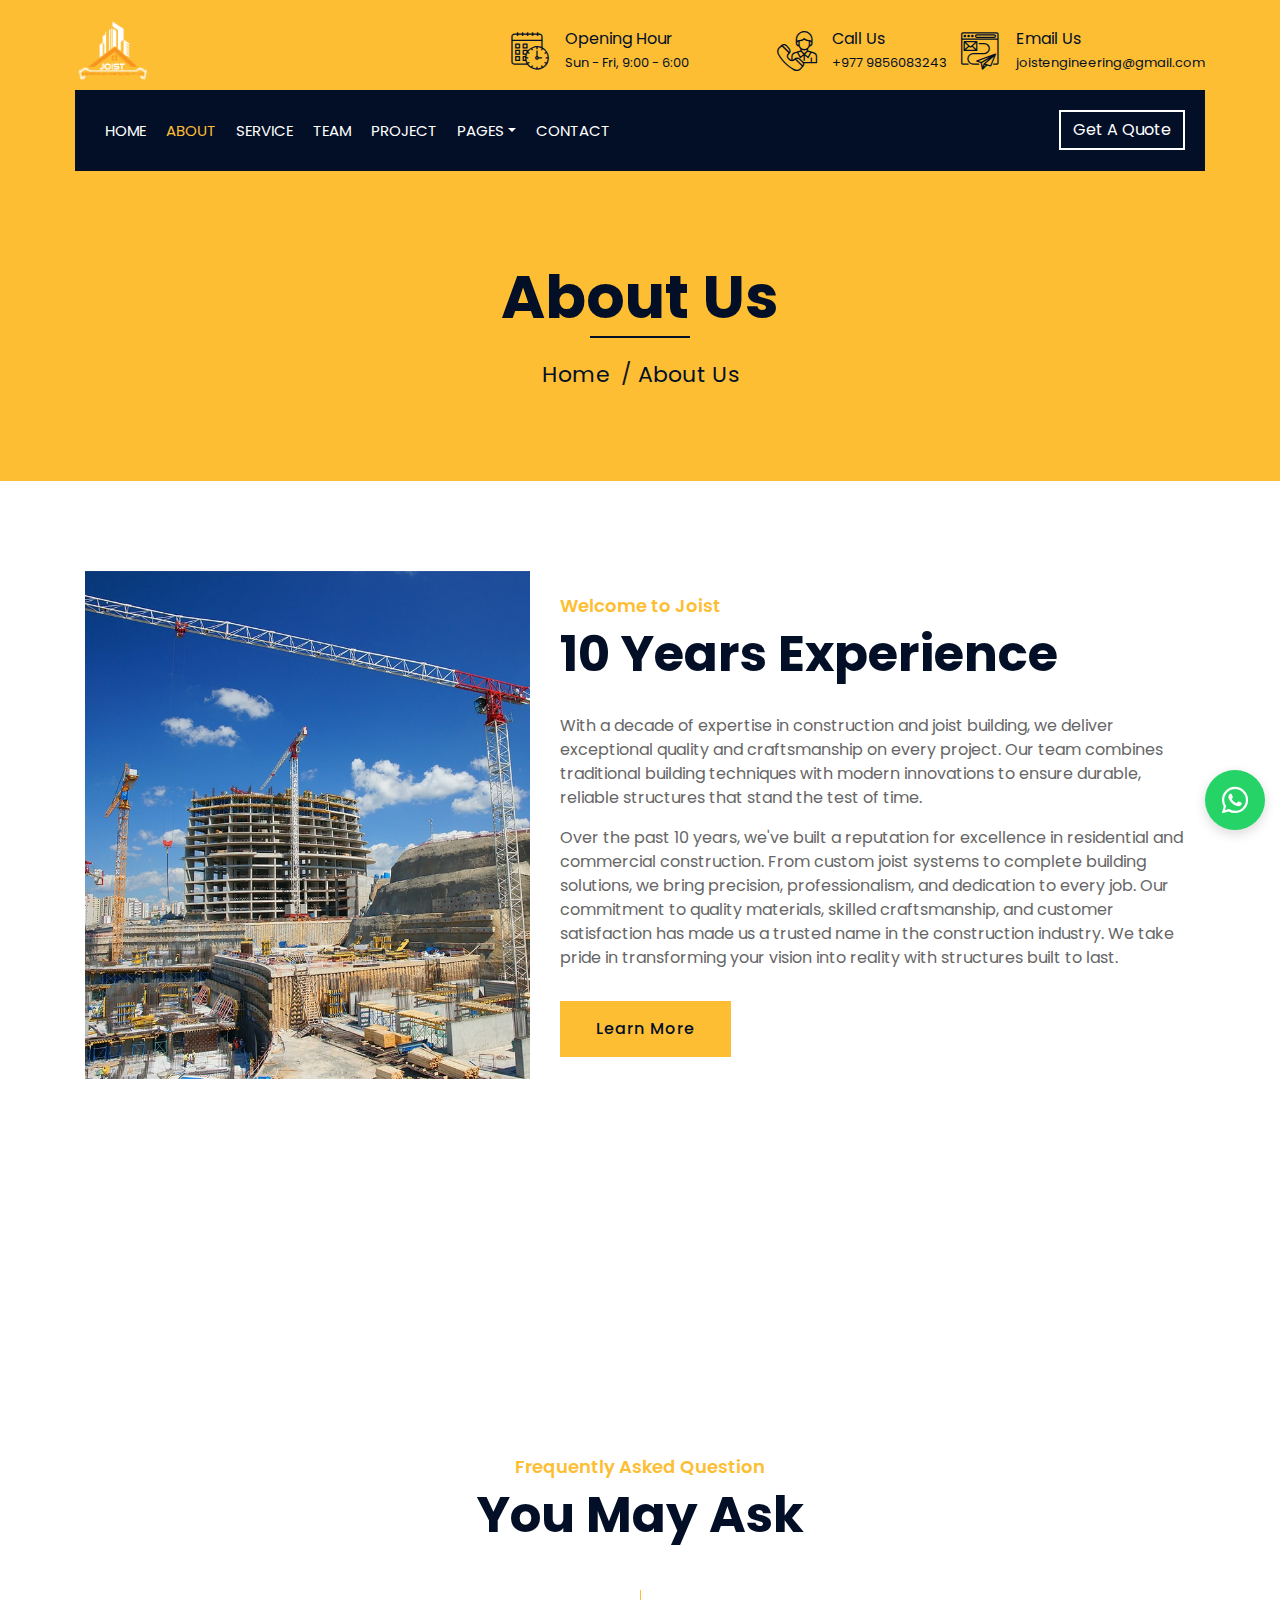
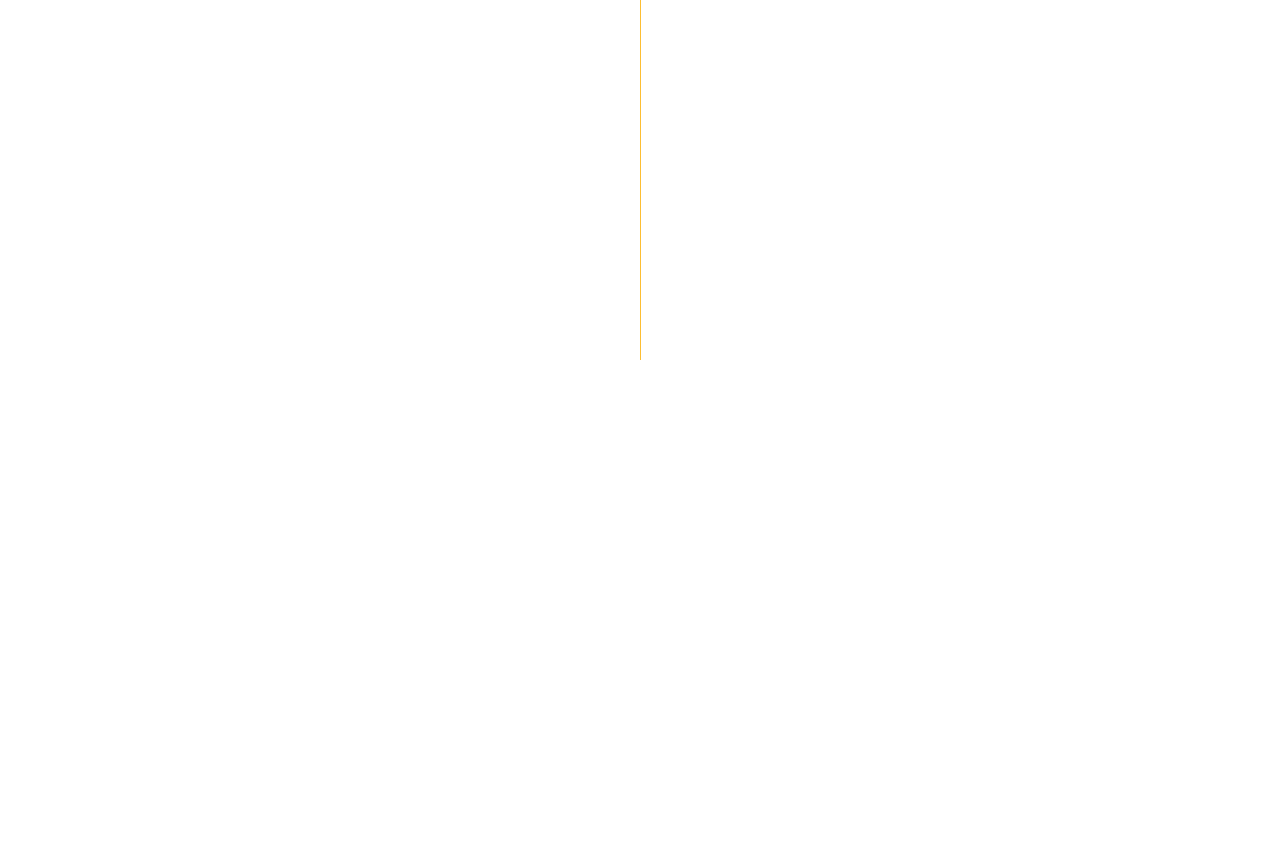
<file: about.html>
<!DOCTYPE html>
<html lang="en">
    <head>
        <meta charset="utf-8">
        <title>Joist - Engineering And Construction Pvt Ltd</title>
        <meta content="width=device-width, initial-scale=1.0" name="viewport">
        <meta content="Construction Company Website Template" name="keywords">
        <meta content="Construction Company Website Template" name="description">

        <!-- Favicon -->
        <link href="img/favicon.ico" rel="icon">

        <!-- Google Font -->
        <link href="https://fonts.googleapis.com/css2?family=Poppins:wght@100;200;300;400;500;600;700;800;900&display=swap" rel="stylesheet">

        <!-- CSS Libraries -->
        <link href="https://stackpath.bootstrapcdn.com/bootstrap/4.4.1/css/bootstrap.min.css" rel="stylesheet">
        <link href="https://cdnjs.cloudflare.com/ajax/libs/font-awesome/5.10.0/css/all.min.css" rel="stylesheet">
        <link href="lib/flaticon/font/flaticon.css" rel="stylesheet"> 
        <link href="lib/animate/animate.min.css" rel="stylesheet">
        <link href="lib/owlcarousel/assets/owl.carousel.min.css" rel="stylesheet">
        <link href="lib/lightbox/css/lightbox.min.css" rel="stylesheet">
        <link href="lib/slick/slick.css" rel="stylesheet">
        <link href="lib/slick/slick-theme.css" rel="stylesheet">

        <!-- Template Stylesheet -->
        <link href="css/style.css" rel="stylesheet">
    </head>

    <body>
        <div class="wrapper">
            <!-- Top Bar Start -->
            <div class="top-bar">
                <div class="container-fluid">
                    <div class="row align-items-center">
                        <div class="col-lg-4 col-md-12">
                            <div class="logo">
                                <a href="index.html">
                                    <img src="img/logo.PNG" alt="Joist Logo">
                                </a>
                            </div>
                        </div>
                        <div class="col-lg-8 col-md-7 d-none d-lg-block">
                            <div class="row">
                                <div class="col-4">
                                    <div class="top-bar-item">
                                        <div class="top-bar-icon">
                                            <i class="flaticon-calendar"></i>
                                        </div>
                                        <div class="top-bar-text">
                                            <h3>Opening Hour</h3>
                                            <p>Sun - Fri, 9:00 - 6:00</p>
                                        </div>
                                    </div>
                                </div>
                                <div class="col-4">
                                    <div class="top-bar-item">
                                        <div class="top-bar-icon">
                                            <i class="flaticon-call"></i>
                                        </div>
                                        <div class="top-bar-text">
                                            <h3>Call Us</h3>
                                            <p>+977 9856083243</p>
                                        </div>
                                    </div>
                                </div>
                                <div class="col-4">
                                    <div class="top-bar-item">
                                        <div class="top-bar-icon">
                                            <i class="flaticon-send-mail"></i>
                                        </div>
                                        <div class="top-bar-text">
                                            <h3>Email Us</h3>
                                            <p>joistengineering@gmail.com</p>
                                        </div>
                                    </div>
                                </div>
                            </div>
                        </div>
                    </div>
                </div>
            </div>
            <!-- Top Bar End -->

            <!-- Nav Bar Start -->
            <div class="nav-bar">
                <div class="container-fluid">
                    <nav class="navbar navbar-expand-lg bg-dark navbar-dark">
                        <a href="#" class="navbar-brand">MENU</a>
                        <button type="button" class="navbar-toggler" data-toggle="collapse" data-target="#navbarCollapse">
                            <span class="navbar-toggler-icon"></span>
                        </button>

                        <div class="collapse navbar-collapse justify-content-between" id="navbarCollapse">
                            <div class="navbar-nav mr-auto">
                                <a href="index.html" class="nav-item nav-link">Home</a>
                                <a href="about.html" class="nav-item nav-link active">About</a>
                                <a href="service.html" class="nav-item nav-link">Service</a>
                                <a href="team.html" class="nav-item nav-link">Team</a>
                                <a href="portfolio.html" class="nav-item nav-link">Project</a>
                                <div class="nav-item dropdown">
                                    <a href="#" class="nav-link dropdown-toggle" data-toggle="dropdown">Pages</a>
                                    <div class="dropdown-menu">
                                        <a href="blog.html" class="dropdown-item">Blog Page</a>
                                        <a href="single.html" class="dropdown-item">Single Page</a>
                                    </div>
                                </div>
                                <a href="contact.html" class="nav-item nav-link">Contact</a>
                            </div>
                            <div class="ml-auto">
                                <a class="btn" href="#">Get A Quote</a>
                            </div>
                        </div>
                    </nav>
                </div>
            </div>
            <!-- Nav Bar End -->
            
            
            <!-- Page Header Start -->
            <div class="page-header">
                <div class="container">
                    <div class="row">
                        <div class="col-12">
                            <h2>About Us</h2>
                        </div>
                        <div class="col-12">
                            <a href="">Home</a>
                            <a href="">About Us</a>
                        </div>
                    </div>
                </div>
            </div>
            <!-- Page Header End -->


            <!-- About Start -->
            <div class="about wow fadeInUp" data-wow-delay="0.1s">
                <div class="container">
                    <div class="row align-items-center">
                        <div class="col-lg-5 col-md-6">
                            <div class="about-img">
                                <img src="img/about.jpg" alt="Image">
                            </div>
                        </div>
                        <div class="col-lg-7 col-md-6">
                            <div class="section-header text-left">
                                <p>Welcome to Joist</p>
                                <h2>10 Years Experience</h2>
                            </div>
                            <div class="about-text">
                                <p>
                                    With a decade of expertise in construction and joist building, we deliver exceptional quality and craftsmanship on every project. Our team combines traditional building techniques with modern innovations to ensure durable, reliable structures that stand the test of time.
                                </p>
                                <p>
                                    Over the past 10 years, we've built a reputation for excellence in residential and commercial construction. From custom joist systems to complete building solutions, we bring precision, professionalism, and dedication to every job. Our commitment to quality materials, skilled craftsmanship, and customer satisfaction has made us a trusted name in the construction industry. We take pride in transforming your vision into reality with structures built to last.
                                </p>
                                <a class="btn" href="">Learn More</a>
                            </div>
                        </div>
                    </div>
                </div>
            </div>
            <!-- About End -->
            
            
            <!-- Fact Start -->
            <div class="fact">
                <div class="container-fluid">
                    <div class="row counters">
                        <div class="col-md-6 fact-left wow slideInLeft">
                            <div class="row">
                                <div class="col-6">
                                    <div class="fact-icon">
                                        <i class="flaticon-worker"></i>
                                    </div>
                                    <div class="fact-text">
                                        <h2 data-toggle="counter-up">109</h2>
                                        <p>Expert Workers</p>
                                    </div>
                                </div>
                                <div class="col-6">
                                    <div class="fact-icon">
                                        <i class="flaticon-building"></i>
                                    </div>
                                    <div class="fact-text">
                                        <h2 data-toggle="counter-up">485</h2>
                                        <p>Happy Clients</p>
                                    </div>
                                </div>
                            </div>
                        </div>
                        <div class="col-md-6 fact-right wow slideInRight">
                            <div class="row">
                                <div class="col-6">
                                    <div class="fact-icon">
                                        <i class="flaticon-address"></i>
                                    </div>
                                    <div class="fact-text">
                                        <h2 data-toggle="counter-up">789</h2>
                                        <p>Completed Projects</p>
                                    </div>
                                </div>
                                <div class="col-6">
                                    <div class="fact-icon">
                                        <i class="flaticon-crane"></i>
                                    </div>
                                    <div class="fact-text">
                                        <h2 data-toggle="counter-up">890</h2>
                                        <p>Running Projects</p>
                                    </div>
                                </div>
                            </div>
                        </div>
                    </div>
                </div>
            </div>
            <!-- Fact End -->
            
            
            <!-- FAQs Start -->
            <div class="faqs">
                <div class="container">
                    <div class="section-header text-center">
                        <p>Frequently Asked Question</p>
                        <h2>You May Ask</h2>
                    </div>
                    <div class="row">
                        <div class="col-md-6">
                            <div id="accordion-1">
                                <div class="card wow fadeInLeft" data-wow-delay="0.1s">
                                    <div class="card-header">
                                        <a class="card-link collapsed" data-toggle="collapse" href="#collapseOne">
                                            Lorem ipsum dolor sit amet?
                                        </a>
                                    </div>
                                    <div id="collapseOne" class="collapse" data-parent="#accordion-1">
                                        <div class="card-body">
                                            Lorem ipsum dolor sit amet, consectetur adipiscing elit. Phasellus nec pretium mi. Curabitur facilisis ornare velit non.
                                        </div>
                                    </div>
                                </div>
                                <div class="card wow fadeInLeft" data-wow-delay="0.2s">
                                    <div class="card-header">
                                        <a class="card-link collapsed" data-toggle="collapse" href="#collapseTwo">
                                            Lorem ipsum dolor sit amet?
                                        </a>
                                    </div>
                                    <div id="collapseTwo" class="collapse" data-parent="#accordion-1">
                                        <div class="card-body">
                                            Lorem ipsum dolor sit amet, consectetur adipiscing elit. Phasellus nec pretium mi. Curabitur facilisis ornare velit non.
                                        </div>
                                    </div>
                                </div>
                                <div class="card wow fadeInLeft" data-wow-delay="0.3s">
                                    <div class="card-header">
                                        <a class="card-link collapsed" data-toggle="collapse" href="#collapseThree">
                                            Lorem ipsum dolor sit amet?
                                        </a>
                                    </div>
                                    <div id="collapseThree" class="collapse" data-parent="#accordion-1">
                                        <div class="card-body">
                                            Lorem ipsum dolor sit amet, consectetur adipiscing elit. Phasellus nec pretium mi. Curabitur facilisis ornare velit non.
                                        </div>
                                    </div>
                                </div>
                                <div class="card wow fadeInLeft" data-wow-delay="0.4s">
                                    <div class="card-header">
                                        <a class="card-link collapsed" data-toggle="collapse" href="#collapseFour">
                                            Lorem ipsum dolor sit amet?
                                        </a>
                                    </div>
                                    <div id="collapseFour" class="collapse" data-parent="#accordion-1">
                                        <div class="card-body">
                                            Lorem ipsum dolor sit amet, consectetur adipiscing elit. Phasellus nec pretium mi. Curabitur facilisis ornare velit non.
                                        </div>
                                    </div>
                                </div>
                                <div class="card wow fadeInLeft" data-wow-delay="0.5s">
                                    <div class="card-header">
                                        <a class="card-link collapsed" data-toggle="collapse" href="#collapseFive">
                                            Lorem ipsum dolor sit amet?
                                        </a>
                                    </div>
                                    <div id="collapseFive" class="collapse" data-parent="#accordion-1">
                                        <div class="card-body">
                                            Lorem ipsum dolor sit amet, consectetur adipiscing elit. Phasellus nec pretium mi. Curabitur facilisis ornare velit non.
                                        </div>
                                    </div>
                                </div>
                            </div>
                        </div>
                        <div class="col-md-6">
                            <div id="accordion-2">
                                <div class="card wow fadeInRight" data-wow-delay="0.1s">
                                    <div class="card-header">
                                        <a class="card-link collapsed" data-toggle="collapse" href="#collapseSix">
                                            Lorem ipsum dolor sit amet?
                                        </a>
                                    </div>
                                    <div id="collapseSix" class="collapse" data-parent="#accordion-2">
                                        <div class="card-body">
                                            Lorem ipsum dolor sit amet, consectetur adipiscing elit. Phasellus nec pretium mi. Curabitur facilisis ornare velit non.
                                        </div>
                                    </div>
                                </div>
                                <div class="card wow fadeInRight" data-wow-delay="0.2s">
                                    <div class="card-header">
                                        <a class="card-link collapsed" data-toggle="collapse" href="#collapseSeven">
                                            Lorem ipsum dolor sit amet?
                                        </a>
                                    </div>
                                    <div id="collapseSeven" class="collapse" data-parent="#accordion-2">
                                        <div class="card-body">
                                            Lorem ipsum dolor sit amet, consectetur adipiscing elit. Phasellus nec pretium mi. Curabitur facilisis ornare velit non.
                                        </div>
                                    </div>
                                </div>
                                <div class="card wow fadeInRight" data-wow-delay="0.3s">
                                    <div class="card-header">
                                        <a class="card-link collapsed" data-toggle="collapse" href="#collapseEight">
                                            Lorem ipsum dolor sit amet?
                                        </a>
                                    </div>
                                    <div id="collapseEight" class="collapse" data-parent="#accordion-2">
                                        <div class="card-body">
                                            Lorem ipsum dolor sit amet, consectetur adipiscing elit. Phasellus nec pretium mi. Curabitur facilisis ornare velit non.
                                        </div>
                                    </div>
                                </div>
                                <div class="card wow fadeInRight" data-wow-delay="0.4s">
                                    <div class="card-header">
                                        <a class="card-link collapsed" data-toggle="collapse" href="#collapseNine">
                                            Lorem ipsum dolor sit amet?
                                        </a>
                                    </div>
                                    <div id="collapseNine" class="collapse" data-parent="#accordion-2">
                                        <div class="card-body">
                                            Lorem ipsum dolor sit amet, consectetur adipiscing elit. Phasellus nec pretium mi. Curabitur facilisis ornare velit non.
                                        </div>
                                    </div>
                                </div>
                                <div class="card wow fadeInRight" data-wow-delay="0.5s">
                                    <div class="card-header">
                                        <a class="card-link collapsed" data-toggle="collapse" href="#collapseTen">
                                            Lorem ipsum dolor sit amet?
                                        </a>
                                    </div>
                                    <div id="collapseTen" class="collapse" data-parent="#accordion-2">
                                        <div class="card-body">
                                            Lorem ipsum dolor sit amet, consectetur adipiscing elit. Phasellus nec pretium mi. Curabitur facilisis ornare velit non.
                                        </div>
                                    </div>
                                </div>
                            </div>
                        </div>
                    </div>
                </div>
            </div>
            <!-- FAQs End -->


            <!-- Footer Start -->
            <div class="footer wow fadeIn" data-wow-delay="0.3s">
                <div class="container">
                    <div class="row">
                        <div class="col-md-6 col-lg-4">
                            <div class="footer-contact">
                                <h2>Get In Touch</h2>
                                <p><i class="fa fa-map-marker-alt"></i>New Road, Street No. 14, Pokhara-9, Nepal</p>
                                <p><i class="fa fa-phone-alt"></i>9779856083243</p>
                                <p><i class="fa fa-envelope"></i>joistengineering@gmail.com</p>
                                <div class="footer-social">
                                    <a href=""><i class="fab fa-twitter"></i></a>
                                    <a href=""><i class="fab fa-facebook-f"></i></a>
                                    <a href=""><i class="fab fa-youtube"></i></a>
                                    <a href=""><i class="fab fa-instagram"></i></a>
                                    <a href=""><i class="fab fa-linkedin-in"></i></a>
                                </div>
                            </div>
                        </div>
                        <div class="col-md-6 col-lg-4">
                            <div class="footer-link">
                                <h2>Solutions</h2>
                                <a href="">Structural Engineering</a>
                                <a href="">Residental Construction</a>
                                <a href="">Commercial Buildings</a>
                                <a href="">Renovation & Remodeling</a>
                                <a href="">Architecture and Interior Design</a>
                                <a href="">Maintenance Services</a>
                            </div>
                        </div>
                        <div class="col-md-6 col-lg-4">
                            <div class="footer-link">
                                <h2>Quick Links</h2>
                                <a href="index.html">Home</a>
                                <a href="about.html">About Us</a>
                                <a href="service.html">Our Services</a>
                                <a href="portfolio.html">Projects</a>
                                <a href="contact.html">Contact Us</a>
                            </div>
                        </div>
                    </div>
                </div>
                <div class="container footer-menu">
                    <div class="f-menu">
                        <a href="">Terms of use</a>
                        <a href="">Privacy policy</a>
                        <a href="">Cookies</a>
                        <a href="">Help</a>
                        <a href="">FAQs</a>
                    </div>
                </div>
                <div class="container copyright">
                    <div class="row">
                        <div class="col-md-12 text-center">
                            <p>&copy; <a href="#">Joist Construction</a>, All Right Reserved.</p>
                        </div>
                    </div>
                </div>
            </div>
            <!-- Footer End -->

            <a href="https://wa.me/9779856083243" target="_blank" class="whatsapp-float" title="Chat with us on WhatsApp">
                <i class="fab fa-whatsapp"></i>
            </a>
            <a href="#" class="back-to-top"><i class="fa fa-chevron-up"></i></a>
        </div>

        <!-- JavaScript Libraries -->
        <script src="https://code.jquery.com/jquery-3.4.1.min.js"></script>
        <script src="https://stackpath.bootstrapcdn.com/bootstrap/4.4.1/js/bootstrap.bundle.min.js"></script>
        <script src="lib/easing/easing.min.js"></script>
        <script src="lib/wow/wow.min.js"></script>
        <script src="lib/owlcarousel/owl.carousel.min.js"></script>
        <script src="lib/isotope/isotope.pkgd.min.js"></script>
        <script src="lib/lightbox/js/lightbox.min.js"></script>
        <script src="lib/waypoints/waypoints.min.js"></script>
        <script src="lib/counterup/counterup.min.js"></script>
        <script src="lib/slick/slick.min.js"></script>

        <!-- Template Javascript -->
        <script src="js/main.js"></script>
    </body>
</html>
</file>
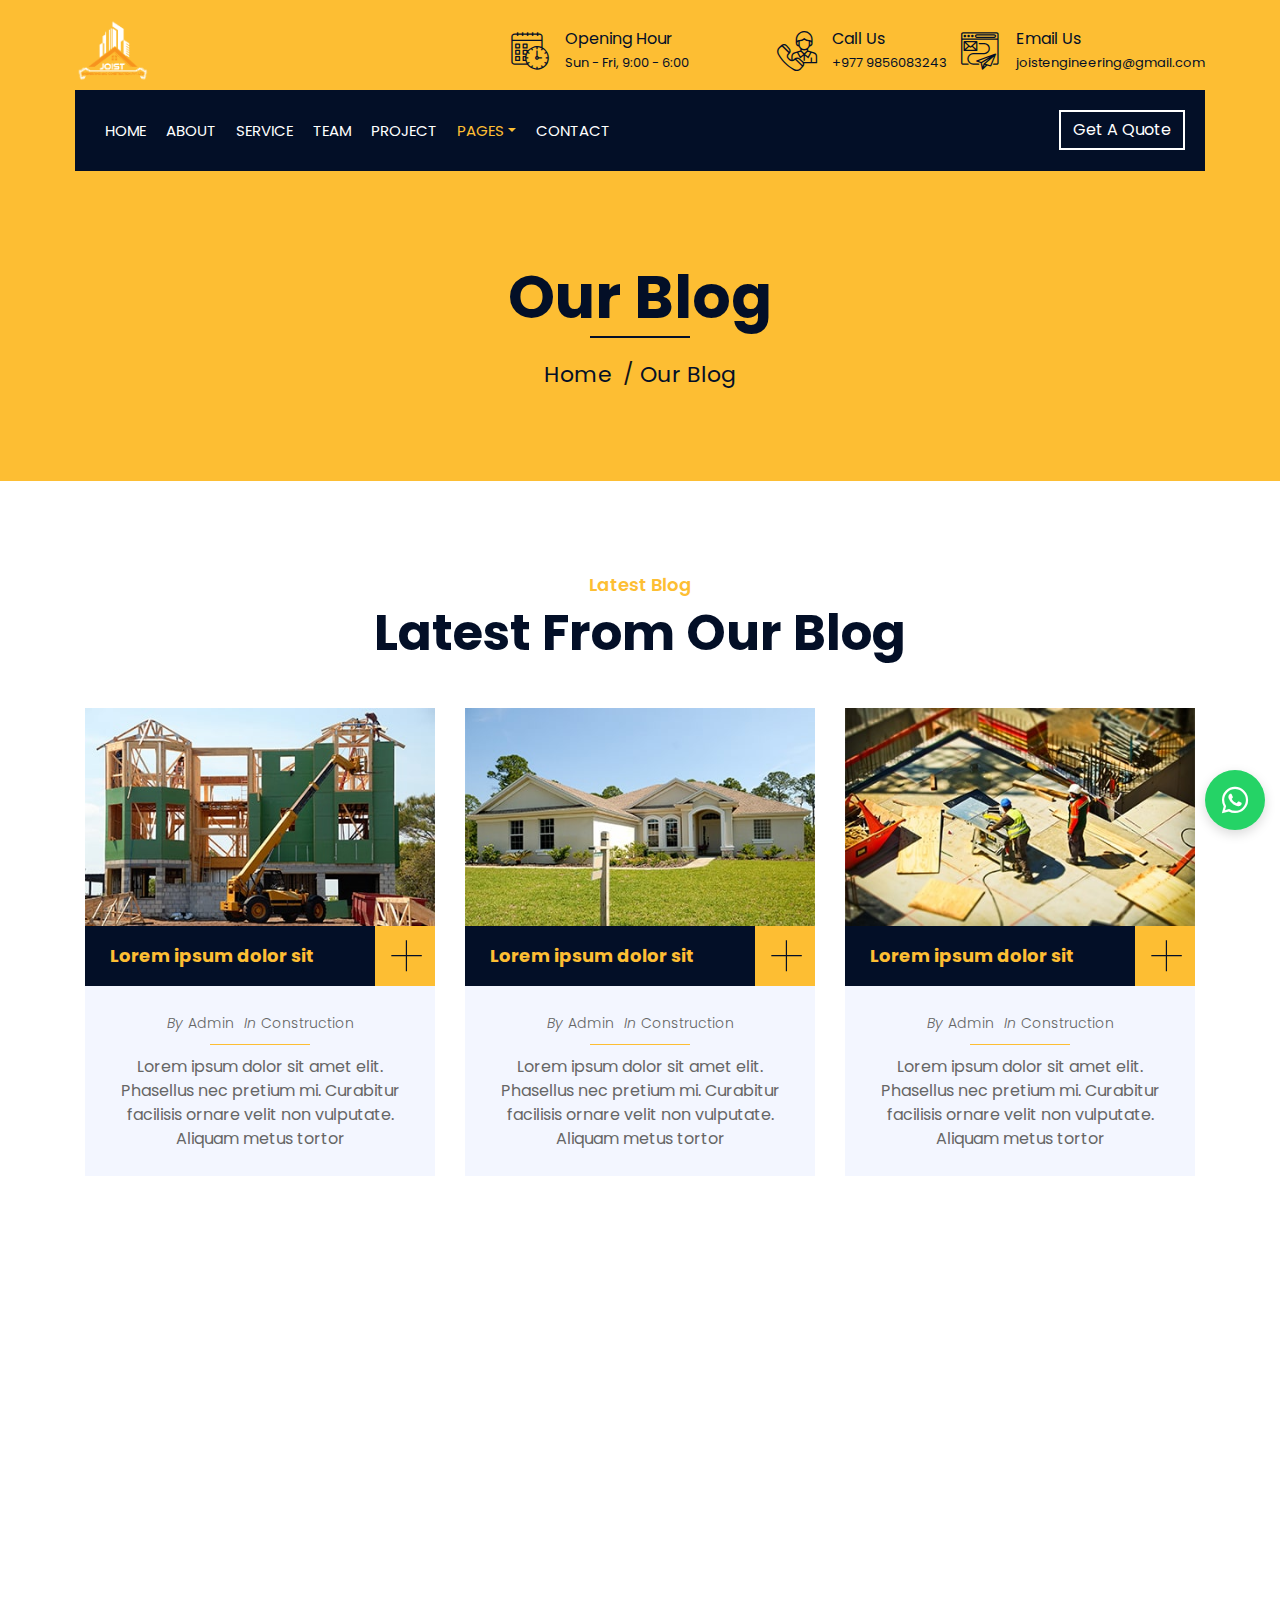
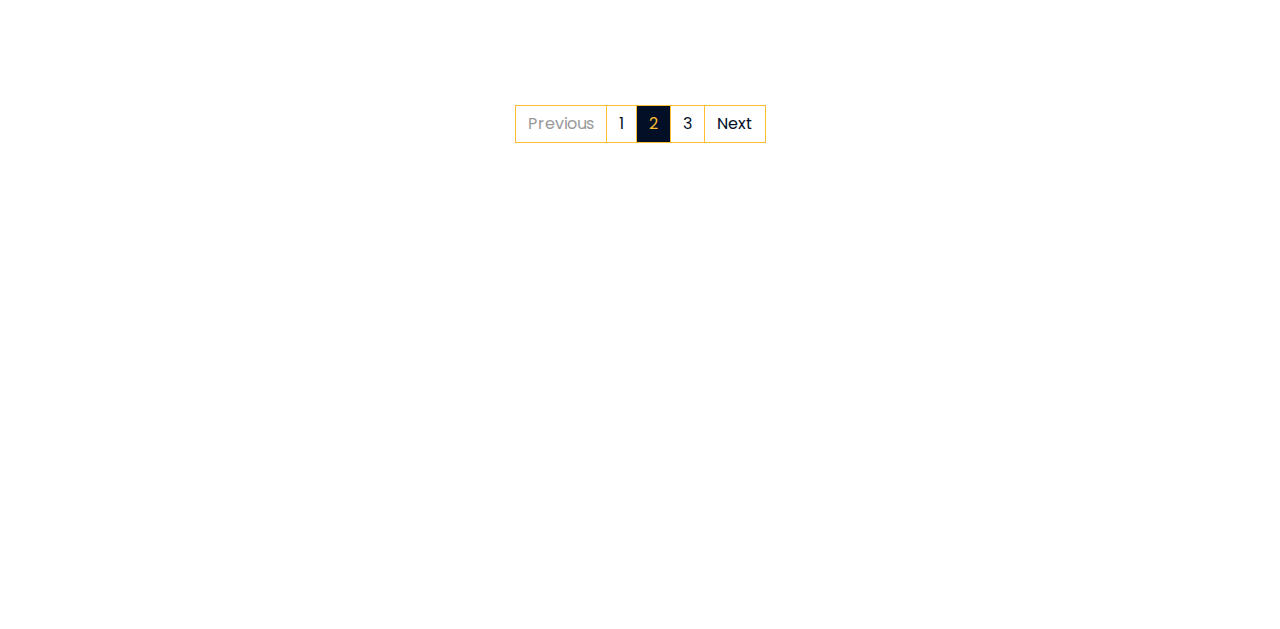
<file: blog.html>
<!DOCTYPE html>
<html lang="en">
    <head>
        <meta charset="utf-8">
        <title>Joist - Engineering And Construction Pvt Ltd</title>
        <meta content="width=device-width, initial-scale=1.0" name="viewport">
        <meta content="Construction Company Website Template" name="keywords">
        <meta content="Construction Company Website Template" name="description">

        <!-- Favicon -->
        <link href="img/favicon.ico" rel="icon">

        <!-- Google Font -->
        <link href="https://fonts.googleapis.com/css2?family=Poppins:wght@100;200;300;400;500;600;700;800;900&display=swap" rel="stylesheet">

        <!-- CSS Libraries -->
        <link href="https://stackpath.bootstrapcdn.com/bootstrap/4.4.1/css/bootstrap.min.css" rel="stylesheet">
        <link href="https://cdnjs.cloudflare.com/ajax/libs/font-awesome/5.10.0/css/all.min.css" rel="stylesheet">
        <link href="lib/flaticon/font/flaticon.css" rel="stylesheet"> 
        <link href="lib/animate/animate.min.css" rel="stylesheet">
        <link href="lib/owlcarousel/assets/owl.carousel.min.css" rel="stylesheet">
        <link href="lib/lightbox/css/lightbox.min.css" rel="stylesheet">
        <link href="lib/slick/slick.css" rel="stylesheet">
        <link href="lib/slick/slick-theme.css" rel="stylesheet">

        <!-- Template Stylesheet -->
        <link href="css/style.css" rel="stylesheet">
    </head>

    <body>
        <div class="wrapper">
            <!-- Top Bar Start -->
            <div class="top-bar">
                <div class="container-fluid">
                    <div class="row align-items-center">
                        <div class="col-lg-4 col-md-12">
                            <div class="logo">
                                <a href="index.html">
                                    <img src="img/logo.PNG" alt="Joist Logo">
                                </a>
                            </div>
                        </div>
                        <div class="col-lg-8 col-md-7 d-none d-lg-block">
                            <div class="row">
                                <div class="col-4">
                                    <div class="top-bar-item">
                                        <div class="top-bar-icon">
                                            <i class="flaticon-calendar"></i>
                                        </div>
                                        <div class="top-bar-text">
                                            <h3>Opening Hour</h3>
                                            <p>Sun - Fri, 9:00 - 6:00</p>
                                        </div>
                                    </div>
                                </div>
                                <div class="col-4">
                                    <div class="top-bar-item">
                                        <div class="top-bar-icon">
                                            <i class="flaticon-call"></i>
                                        </div>
                                        <div class="top-bar-text">
                                            <h3>Call Us</h3>
                                            <p>+977 9856083243</p>
                                        </div>
                                    </div>
                                </div>
                                <div class="col-4">
                                    <div class="top-bar-item">
                                        <div class="top-bar-icon">
                                            <i class="flaticon-send-mail"></i>
                                        </div>
                                        <div class="top-bar-text">
                                            <h3>Email Us</h3>
                                            <p>joistengineering@gmail.com</p>
                                        </div>
                                    </div>
                                </div>
                            </div>
                        </div>
                    </div>
                </div>
            </div>
            <!-- Top Bar End -->

            <!-- Nav Bar Start -->
            <div class="nav-bar">
                <div class="container-fluid">
                    <nav class="navbar navbar-expand-lg bg-dark navbar-dark">
                        <a href="#" class="navbar-brand">MENU</a>
                        <button type="button" class="navbar-toggler" data-toggle="collapse" data-target="#navbarCollapse">
                            <span class="navbar-toggler-icon"></span>
                        </button>

                        <div class="collapse navbar-collapse justify-content-between" id="navbarCollapse">
                            <div class="navbar-nav mr-auto">
                                <a href="index.html" class="nav-item nav-link">Home</a>
                                <a href="about.html" class="nav-item nav-link">About</a>
                                <a href="service.html" class="nav-item nav-link">Service</a>
                                <a href="team.html" class="nav-item nav-link">Team</a>
                                <a href="portfolio.html" class="nav-item nav-link">Project</a>
                                <div class="nav-item dropdown">
                                    <a href="#" class="nav-link dropdown-toggle active" data-toggle="dropdown">Pages</a>
                                    <div class="dropdown-menu">
                                        <a href="blog.html" class="dropdown-item">Blog Page</a>
                                        <a href="single.html" class="dropdown-item">Single Page</a>
                                    </div>
                                </div>
                                <a href="contact.html" class="nav-item nav-link">Contact</a>
                            </div>
                            <div class="ml-auto">
                                <a class="btn" href="#">Get A Quote</a>
                            </div>
                        </div>
                    </nav>
                </div>
            </div>
            <!-- Nav Bar End -->
            
            
            <!-- Page Header Start -->
            <div class="page-header">
                <div class="container">
                    <div class="row">
                        <div class="col-12">
                            <h2>Our Blog</h2>
                        </div>
                        <div class="col-12">
                            <a href="">Home</a>
                            <a href="">Our Blog</a>
                        </div>
                    </div>
                </div>
            </div>
            <!-- Page Header End -->


            <!-- Blog Start -->
            <div class="blog">
                <div class="container">
                    <div class="section-header text-center">
                        <p>Latest Blog</p>
                        <h2>Latest From Our Blog</h2>
                    </div>
                    <div class="row blog-page">
                        <div class="col-lg-4 col-md-6 wow fadeInUp" data-wow-delay="0.2s">
                            <div class="blog-item">
                                <div class="blog-img">
                                    <img src="img/blog-1.jpg" alt="Image">
                                </div>
                                <div class="blog-title">
                                    <h3>Lorem ipsum dolor sit</h3>
                                    <a class="btn" href="">+</a>
                                </div>
                                <div class="blog-meta">
                                    <p>By<a href="">Admin</a></p>
                                    <p>In<a href="">Construction</a></p>
                                </div>
                                <div class="blog-text">
                                    <p>
                                        Lorem ipsum dolor sit amet elit. Phasellus nec pretium mi. Curabitur facilisis ornare velit non vulputate. Aliquam metus tortor
                                    </p>
                                </div>
                            </div>
                        </div>
                        <div class="col-lg-4 col-md-6 wow fadeInUp">
                            <div class="blog-item">
                                <div class="blog-img">
                                    <img src="img/blog-2.jpg" alt="Image">
                                </div>
                                <div class="blog-title">
                                    <h3>Lorem ipsum dolor sit</h3>
                                    <a class="btn" href="">+</a>
                                </div>
                                <div class="blog-meta">
                                    <p>By<a href="">Admin</a></p>
                                    <p>In<a href="">Construction</a></p>
                                </div>
                                <div class="blog-text">
                                    <p>
                                        Lorem ipsum dolor sit amet elit. Phasellus nec pretium mi. Curabitur facilisis ornare velit non vulputate. Aliquam metus tortor
                                    </p>
                                </div>
                            </div>
                        </div>
                        <div class="col-lg-4 col-md-6 wow fadeInUp" data-wow-delay="0.2s">
                            <div class="blog-item">
                                <div class="blog-img">
                                    <img src="img/blog-3.jpg" alt="Image">
                                </div>
                                <div class="blog-title">
                                    <h3>Lorem ipsum dolor sit</h3>
                                    <a class="btn" href="">+</a>
                                </div>
                                <div class="blog-meta">
                                    <p>By<a href="">Admin</a></p>
                                    <p>In<a href="">Construction</a></p>
                                </div>
                                <div class="blog-text">
                                    <p>
                                        Lorem ipsum dolor sit amet elit. Phasellus nec pretium mi. Curabitur facilisis ornare velit non vulputate. Aliquam metus tortor
                                    </p>
                                </div>
                            </div>
                        </div>
                        <div class="col-lg-4 col-md-6 wow fadeInUp" data-wow-delay="0.2s">
                            <div class="blog-item">
                                <div class="blog-img">
                                    <img src="img/blog-1.jpg" alt="Image">
                                </div>
                                <div class="blog-title">
                                    <h3>Lorem ipsum dolor sit</h3>
                                    <a class="btn" href="">+</a>
                                </div>
                                <div class="blog-meta">
                                    <p>By<a href="">Admin</a></p>
                                    <p>In<a href="">Construction</a></p>
                                </div>
                                <div class="blog-text">
                                    <p>
                                        Lorem ipsum dolor sit amet elit. Phasellus nec pretium mi. Curabitur facilisis ornare velit non vulputate. Aliquam metus tortor
                                    </p>
                                </div>
                            </div>
                        </div>
                        <div class="col-lg-4 col-md-6 wow fadeInUp">
                            <div class="blog-item">
                                <div class="blog-img">
                                    <img src="img/blog-2.jpg" alt="Image">
                                </div>
                                <div class="blog-title">
                                    <h3>Lorem ipsum dolor sit</h3>
                                    <a class="btn" href="">+</a>
                                </div>
                                <div class="blog-meta">
                                    <p>By<a href="">Admin</a></p>
                                    <p>In<a href="">Construction</a></p>
                                </div>
                                <div class="blog-text">
                                    <p>
                                        Lorem ipsum dolor sit amet elit. Phasellus nec pretium mi. Curabitur facilisis ornare velit non vulputate. Aliquam metus tortor
                                    </p>
                                </div>
                            </div>
                        </div>
                        <div class="col-lg-4 col-md-6 wow fadeInUp" data-wow-delay="0.2s">
                            <div class="blog-item">
                                <div class="blog-img">
                                    <img src="img/blog-3.jpg" alt="Image">
                                </div>
                                <div class="blog-title">
                                    <h3>Lorem ipsum dolor sit</h3>
                                    <a class="btn" href="">+</a>
                                </div>
                                <div class="blog-meta">
                                    <p>By<a href="">Admin</a></p>
                                    <p>In<a href="">Construction</a></p>
                                </div>
                                <div class="blog-text">
                                    <p>
                                        Lorem ipsum dolor sit amet elit. Phasellus nec pretium mi. Curabitur facilisis ornare velit non vulputate. Aliquam metus tortor
                                    </p>
                                </div>
                            </div>
                        </div>
                    </div>
                    <div class="row">
                        <div class="col-12">
                            <ul class="pagination justify-content-center">
                                <li class="page-item disabled"><a class="page-link" href="#">Previous</a></li>
                                <li class="page-item"><a class="page-link" href="#">1</a></li>
                                <li class="page-item active"><a class="page-link" href="#">2</a></li>
                                <li class="page-item"><a class="page-link" href="#">3</a></li>
                                <li class="page-item"><a class="page-link" href="#">Next</a></li>
                            </ul> 
                        </div>
                    </div>
                </div>
            </div>
            <!-- Blog End -->


            <!-- Footer Start -->
            <div class="footer wow fadeIn" data-wow-delay="0.3s">
                <div class="container">
                    <div class="row">
                        <div class="col-md-6 col-lg-4">
                            <div class="footer-contact">
                                <h2>Get In Touch</h2>
                                <p><i class="fa fa-map-marker-alt"></i>New Road, Street No. 14, Pokhara-9, Nepal</p>
                                <p><i class="fa fa-phone-alt"></i>9779856083243</p>
                                <p><i class="fa fa-envelope"></i>joistengineering@gmail.com</p>
                                <div class="footer-social">
                                    <a href=""><i class="fab fa-twitter"></i></a>
                                    <a href=""><i class="fab fa-facebook-f"></i></a>
                                    <a href=""><i class="fab fa-youtube"></i></a>
                                    <a href=""><i class="fab fa-instagram"></i></a>
                                    <a href=""><i class="fab fa-linkedin-in"></i></a>
                                </div>
                            </div>
                        </div>
                        <div class="col-md-6 col-lg-4">
                            <div class="footer-link">
                                <h2>Solutions</h2>
                                <a href="">Structural Engineering</a>
                                <a href="">Residental Construction</a>
                                <a href="">Commercial Buildings</a>
                                <a href="">Renovation & Remodeling</a>
                                <a href="">Architecture and Interior Design</a>
                                <a href="">Maintenance Services</a>
                            </div>
                        </div>
                        <div class="col-md-6 col-lg-4">
                            <div class="footer-link">
                                <h2>Quick Links</h2>
                                <a href="index.html">Home</a>
                                <a href="about.html">About Us</a>
                                <a href="service.html">Our Services</a>
                                <a href="portfolio.html">Projects</a>
                                <a href="contact.html">Contact Us</a>
                            </div>
                        </div>
                    </div>
                </div>
                <div class="container footer-menu">
                    <div class="f-menu">
                        <a href="">Terms of use</a>
                        <a href="">Privacy policy</a>
                        <a href="">Cookies</a>
                        <a href="">Help</a>
                        <a href="">FAQs</a>
                    </div>
                </div>
                <div class="container copyright">
                    <div class="row">
                        <div class="col-md-12 text-center">
                            <p>&copy; <a href="#">Joist Construction</a>, All Right Reserved.</p>
                        </div>
                    </div>
                </div>
            </div>
            <!-- Footer End -->

            <a href="https://wa.me/9779856083243" target="_blank" class="whatsapp-float" title="Chat with us on WhatsApp">
                <i class="fab fa-whatsapp"></i>
            </a>
            <a href="#" class="back-to-top"><i class="fa fa-chevron-up"></i></a>
        </div>

        <!-- JavaScript Libraries -->
        <script src="https://code.jquery.com/jquery-3.4.1.min.js"></script>
        <script src="https://stackpath.bootstrapcdn.com/bootstrap/4.4.1/js/bootstrap.bundle.min.js"></script>
        <script src="lib/easing/easing.min.js"></script>
        <script src="lib/wow/wow.min.js"></script>
        <script src="lib/owlcarousel/owl.carousel.min.js"></script>
        <script src="lib/isotope/isotope.pkgd.min.js"></script>
        <script src="lib/lightbox/js/lightbox.min.js"></script>
        <script src="lib/waypoints/waypoints.min.js"></script>
        <script src="lib/counterup/counterup.min.js"></script>
        <script src="lib/slick/slick.min.js"></script>

        <!-- Template Javascript -->
        <script src="js/main.js"></script>
    </body>
</html>
</file>
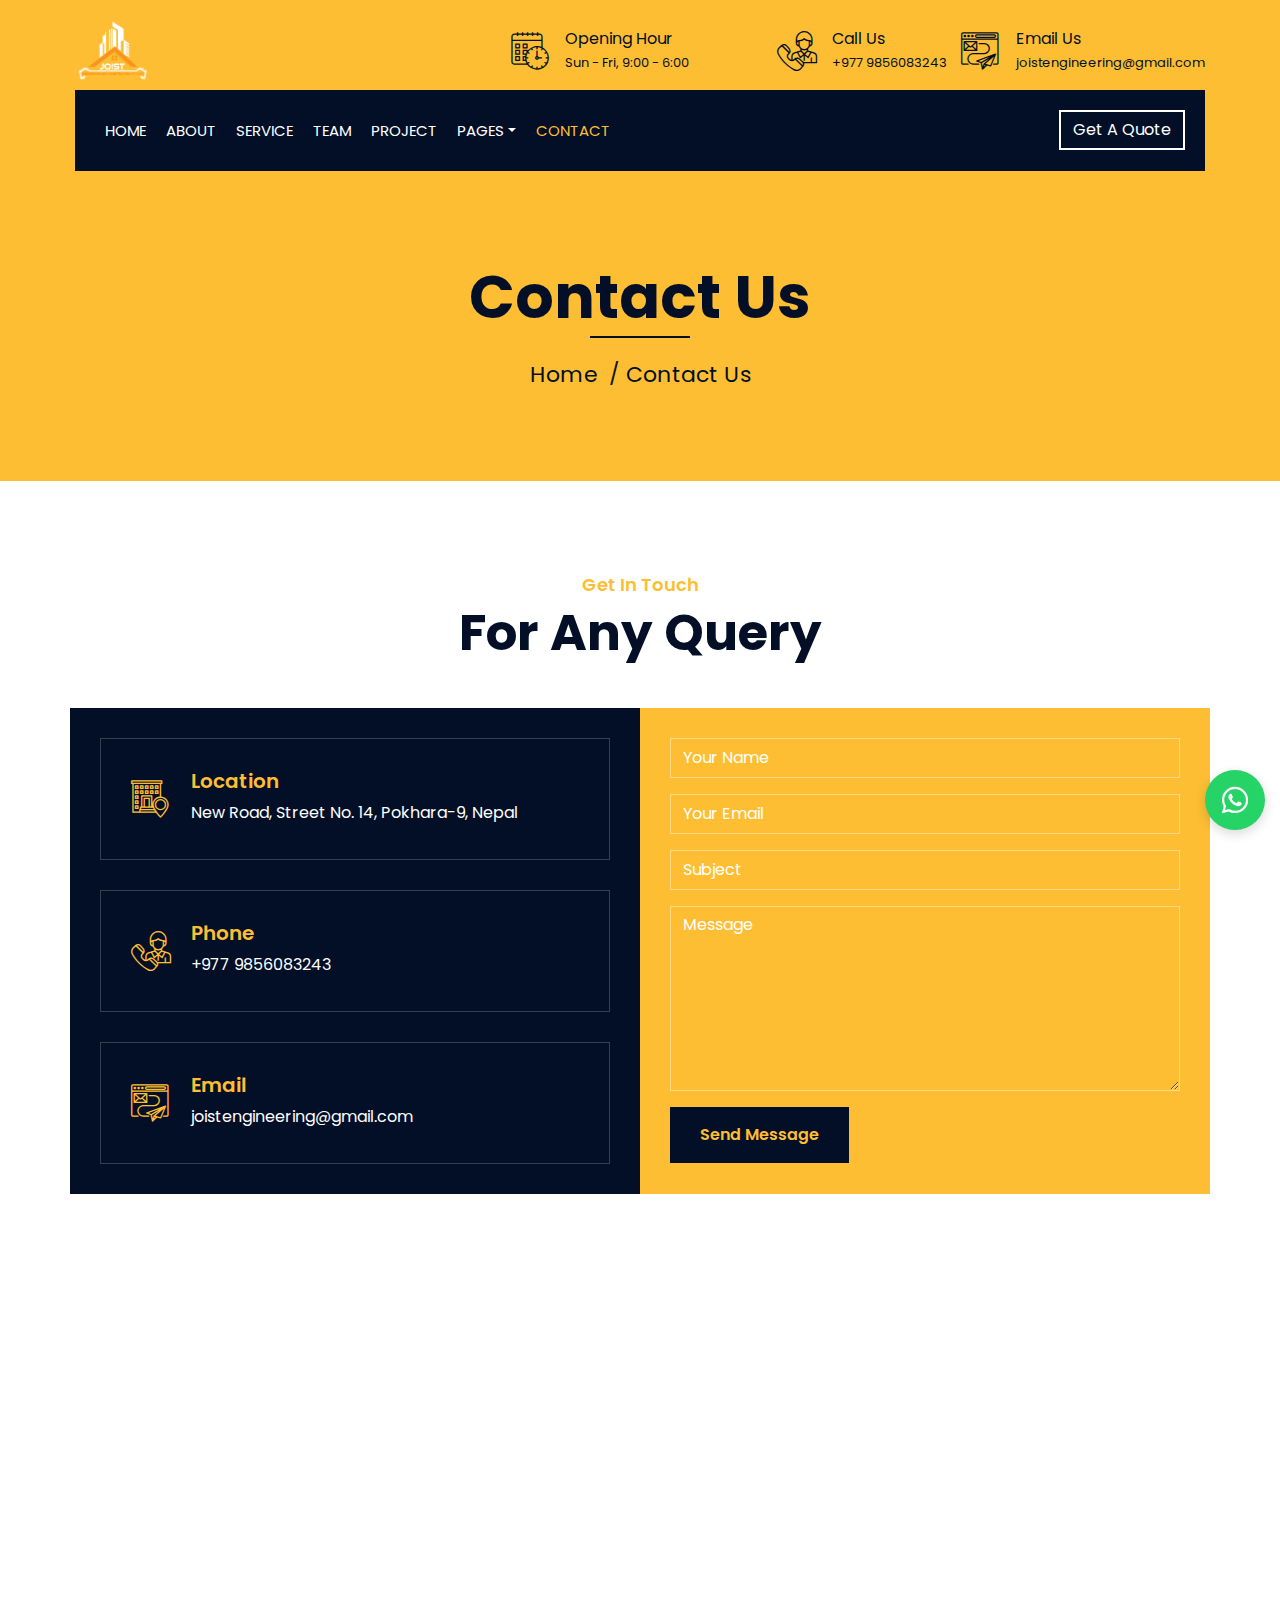
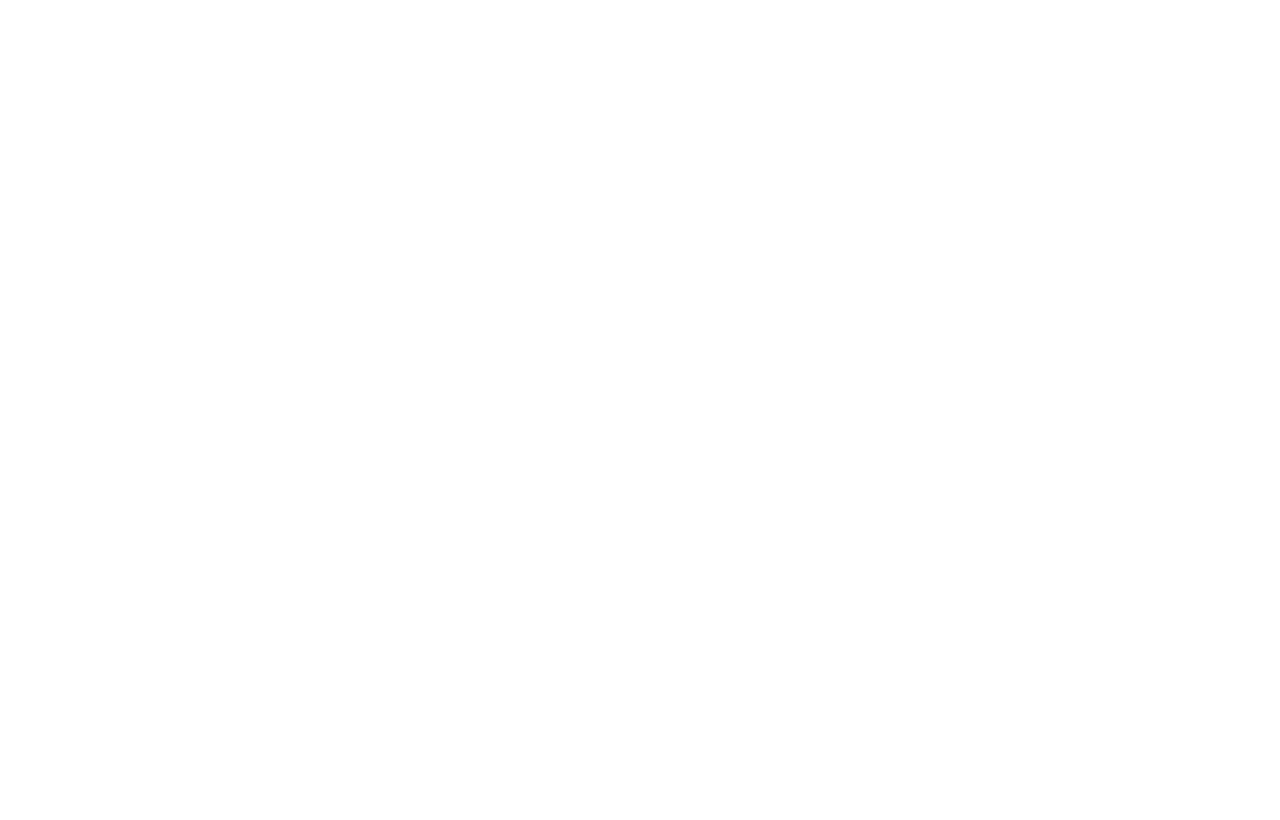
<file: contact.html>
<!DOCTYPE html>
<html lang="en">

<head>
    <meta charset="utf-8">
    <title>Joist - Engineering And Construction Pvt Ltd</title>
    <meta content="width=device-width, initial-scale=1.0" name="viewport">
    <meta content="Construction Company Website Template" name="keywords">
    <meta content="Construction Company Website Template" name="description">

    <!-- Favicon -->
    <link href="img/favicon.ico" rel="icon">

    <!-- Google Font -->
    <link href="https://fonts.googleapis.com/css2?family=Poppins:wght@100;200;300;400;500;600;700;800;900&display=swap"
        rel="stylesheet">

    <!-- CSS Libraries -->
    <link href="https://stackpath.bootstrapcdn.com/bootstrap/4.4.1/css/bootstrap.min.css" rel="stylesheet">
    <link href="https://cdnjs.cloudflare.com/ajax/libs/font-awesome/5.10.0/css/all.min.css" rel="stylesheet">
    <link href="lib/flaticon/font/flaticon.css" rel="stylesheet">
    <link href="lib/animate/animate.min.css" rel="stylesheet">
    <link href="lib/owlcarousel/assets/owl.carousel.min.css" rel="stylesheet">
    <link href="lib/lightbox/css/lightbox.min.css" rel="stylesheet">
    <link href="lib/slick/slick.css" rel="stylesheet">
    <link href="lib/slick/slick-theme.css" rel="stylesheet">

    <!-- Template Stylesheet -->
    <link href="css/style.css" rel="stylesheet">
</head>

<body>
    <div class="wrapper">
        <!-- Top Bar Start -->
        <div class="top-bar">
            <div class="container-fluid">
                <div class="row align-items-center">
                    <div class="col-lg-4 col-md-12">
                         <div class="logo">
                             <a href="index.html">
                                 <img src="img/logo.PNG" alt="Joist Logo">
                             </a>
                         </div>
                    </div>
                    <div class="col-lg-8 col-md-7 d-none d-lg-block">
                        <div class="row">
                            <div class="col-4">
                                <div class="top-bar-item">
                                    <div class="top-bar-icon">
                                        <i class="flaticon-calendar"></i>
                                    </div>
                                    <div class="top-bar-text">
                                        <h3>Opening Hour</h3>
                                        <p>Sun - Fri, 9:00 - 6:00</p>
                                    </div>
                                </div>
                            </div>
                            <div class="col-4">
                                <div class="top-bar-item">
                                    <div class="top-bar-icon">
                                        <i class="flaticon-call"></i>
                                    </div>
                                    <div class="top-bar-text">
                                        <h3>Call Us</h3>
                                        <p>+977 9856083243</p>
                                    </div>
                                </div>
                            </div>
                            <div class="col-4">
                                <div class="top-bar-item">
                                    <div class="top-bar-icon">
                                        <i class="flaticon-send-mail"></i>
                                    </div>
                                    <div class="top-bar-text">
                                        <h3>Email Us</h3>
                                        <p>joistengineering@gmail.com</p>
                                    </div>
                                </div>
                            </div>
                        </div>
                    </div>
                </div>
            </div>
        </div>
        <!-- Top Bar End -->

        <!-- Nav Bar Start -->
        <div class="nav-bar">
            <div class="container-fluid">
                <nav class="navbar navbar-expand-lg bg-dark navbar-dark">
                    <a href="#" class="navbar-brand">MENU</a>
                    <button type="button" class="navbar-toggler" data-toggle="collapse" data-target="#navbarCollapse">
                        <span class="navbar-toggler-icon"></span>
                    </button>

                    <div class="collapse navbar-collapse justify-content-between" id="navbarCollapse">
                        <div class="navbar-nav mr-auto">
                            <a href="index.html" class="nav-item nav-link">Home</a>
                            <a href="about.html" class="nav-item nav-link">About</a>
                            <a href="service.html" class="nav-item nav-link">Service</a>
                            <a href="team.html" class="nav-item nav-link">Team</a>
                            <a href="portfolio.html" class="nav-item nav-link">Project</a>
                            <div class="nav-item dropdown">
                                <a href="#" class="nav-link dropdown-toggle" data-toggle="dropdown">Pages</a>
                                <div class="dropdown-menu">
                                    <a href="blog.html" class="dropdown-item">Blog Page</a>
                                    <a href="single.html" class="dropdown-item">Single Page</a>
                                </div>
                            </div>
                            <a href="contact.html" class="nav-item nav-link active">Contact</a>
                        </div>
                        <div class="ml-auto">
                            <a class="btn" href="#">Get A Quote</a>
                        </div>
                    </div>
                </nav>
            </div>
        </div>
        <!-- Nav Bar End -->


        <!-- Page Header Start -->
        <div class="page-header">
            <div class="container">
                <div class="row">
                    <div class="col-12">
                        <h2>Contact Us</h2>
                    </div>
                    <div class="col-12">
                        <a href="">Home</a>
                        <a href="">Contact Us</a>
                    </div>
                </div>
            </div>
        </div>
        <!-- Page Header End -->


        <!-- Contact Start -->
        <div class="contact wow fadeInUp">
            <div class="container">
                <div class="section-header text-center">
                    <p>Get In Touch</p>
                    <h2>For Any Query</h2>
                </div>
                <div class="row">
                    <div class="col-md-6">
                        <div class="contact-info">
                            <div class="contact-item">
                                <i class="flaticon-address"></i>
                                <div class="contact-text">
                                    <h2>Location</h2>
                                    <p>New Road, Street No. 14, Pokhara-9, Nepal</p>
                                </div>
                            </div>
                            <div class="contact-item">
                                <i class="flaticon-call"></i>
                                <div class="contact-text">
                                    <h2>Phone</h2>
                                    <p>+977 9856083243</p>
                                </div>
                            </div>
                            <div class="contact-item">
                                <i class="flaticon-send-mail"></i>
                                <div class="contact-text">
                                    <h2>Email</h2>
                                    <p>joistengineering@gmail.com</p>
                                </div>
                            </div>
                        </div>
                    </div>
                    <div class="col-md-6">
                        <div class="contact-form">
                            <div id="success"></div>
                            <form name="sentMessage" id="contactForm" novalidate="novalidate">
                                <div class="control-group">
                                    <input type="text" class="form-control" id="name" placeholder="Your Name"
                                        required="required" data-validation-required-message="Please enter your name" />
                                    <p class="help-block text-danger"></p>
                                </div>
                                <div class="control-group">
                                    <input type="email" class="form-control" id="email" placeholder="Your Email"
                                        required="required"
                                        data-validation-required-message="Please enter your email" />
                                    <p class="help-block text-danger"></p>
                                </div>
                                <div class="control-group">
                                    <input type="text" class="form-control" id="subject" placeholder="Subject"
                                        required="required" data-validation-required-message="Please enter a subject" />
                                    <p class="help-block text-danger"></p>
                                </div>
                                <div class="control-group">
                                    <textarea class="form-control" id="message" placeholder="Message"
                                        required="required"
                                        data-validation-required-message="Please enter your message"></textarea>
                                    <p class="help-block text-danger"></p>
                                </div>
                                <div>
                                    <button class="btn" type="submit" id="sendMessageButton">Send Message</button>
                                </div>
                            </form>
                        </div>
                    </div>
                </div>
            </div>
        </div>
        <!-- Contact End -->


        <!-- Map Start -->
        <div class="map wow fadeInUp" data-wow-delay="0.1s">
            <div class="container">
                <div class="section-header text-center">
                    <p>Find Us</p>
                    <h2>Locate Us</h2>
                </div>
                <div class="row">
                    <div class="col-12">
                        <div class="map-container">
                            <iframe
                                src="https://www.google.com/maps/embed?pb=!1m18!1m12!1m3!1d17581.981496837787!2d83.98044665275158!3d28.223194790167117!2m3!1f0!2f0!3f0!3m2!1i1024!2i768!4f13.1!3m3!1m2!1s0x399595006fa0c4f5%3A0x7e9953fa1eb8c6cd!2sJoist%20Engineering%20And%20Construction%20Pvt.Ltd.!5e1!3m2!1sen!2snp!4v1768550629939!5m2!1sen!2snp"
                                width="1200" height="500" style="border:0;" allowfullscreen="" loading="lazy"
                                referrerpolicy="no-referrer-when-downgrade"></iframe>
                        </div>
                    </div>
                </div>
            </div>
        </div>
        <!-- Map End -->


        <!-- Footer Start -->
        <div class="footer wow fadeIn" data-wow-delay="0.3s">
            <div class="container">
                <div class="row">
                    <div class="col-md-6 col-lg-4">
                        <div class="footer-contact">
                            <h2>Get In Touch</h2>
                            <p><i class="fa fa-map-marker-alt"></i>New Road, Street No. 14, Pokhara-9, Nepal</p>
                            <p><i class="fa fa-phone-alt"></i>9779856083243</p>
                            <p><i class="fa fa-envelope"></i>joistengineering@gmail.com</p>
                            <div class="footer-social">
                                <a href=""><i class="fab fa-twitter"></i></a>
                                <a href=""><i class="fab fa-facebook-f"></i></a>
                                <a href=""><i class="fab fa-youtube"></i></a>
                                <a href=""><i class="fab fa-instagram"></i></a>
                                <a href=""><i class="fab fa-linkedin-in"></i></a>
                            </div>
                        </div>
                    </div>
                    <div class="col-md-6 col-lg-4">
                        <div class="footer-link">
                            <h2>Solutions</h2>
                            <a href="">Structural Engineering</a>
                            <a href="">Residental Construction</a>
                            <a href="">Commercial Buildings</a>
                            <a href="">Renovation & Remodeling</a>
                            <a href="">Architecture and Interior Design</a>
                            <a href="">Maintenance Services</a>
                        </div>
                    </div>
                    <div class="col-md-6 col-lg-4">
                        <div class="footer-link">
                            <h2>Quick Links</h2>
                            <a href="index.html">Home</a>
                            <a href="about.html">About Us</a>
                            <a href="service.html">Our Services</a>
                            <a href="portfolio.html">Projects</a>
                            <a href="contact.html">Contact Us</a>
                        </div>
                    </div>
                </div>
            </div>
            <div class="container footer-menu">
                <div class="f-menu">
                    <a href="">Terms of use</a>
                    <a href="">Privacy policy</a>
                    <a href="">Cookies</a>
                    <a href="">Help</a>
                    <a href="">FAQs</a>
                </div>
            </div>
            <div class="container copyright">
                <div class="row">
                    <div class="col-md-12 text-center">
                        <p>&copy; <a href="#">Joist Construction</a>, All Right Reserved.</p>
                    </div>
                </div>
            </div>
        </div>
        <!-- Footer End -->

        <a href="https://wa.me/9779856083243" target="_blank" class="whatsapp-float" title="Chat with us on WhatsApp">
            <i class="fab fa-whatsapp"></i>
        </a>
        <a href="#" class="back-to-top"><i class="fa fa-chevron-up"></i></a>
    </div>

    <!-- JavaScript Libraries -->
    <script src="https://code.jquery.com/jquery-3.4.1.min.js"></script>
    <script src="https://stackpath.bootstrapcdn.com/bootstrap/4.4.1/js/bootstrap.bundle.min.js"></script>
    <script src="lib/easing/easing.min.js"></script>
    <script src="lib/wow/wow.min.js"></script>
    <script src="lib/owlcarousel/owl.carousel.min.js"></script>
    <script src="lib/isotope/isotope.pkgd.min.js"></script>
    <script src="lib/lightbox/js/lightbox.min.js"></script>
    <script src="lib/waypoints/waypoints.min.js"></script>
    <script src="lib/counterup/counterup.min.js"></script>
    <script src="lib/slick/slick.min.js"></script>

    <!-- Contact Javascript File -->
    <script src="mail/jqBootstrapValidation.min.js"></script>
    <script src="mail/contact.js"></script>

    <!-- Template Javascript -->
    <script src="js/main.js"></script>
</body>

</html>
</file>
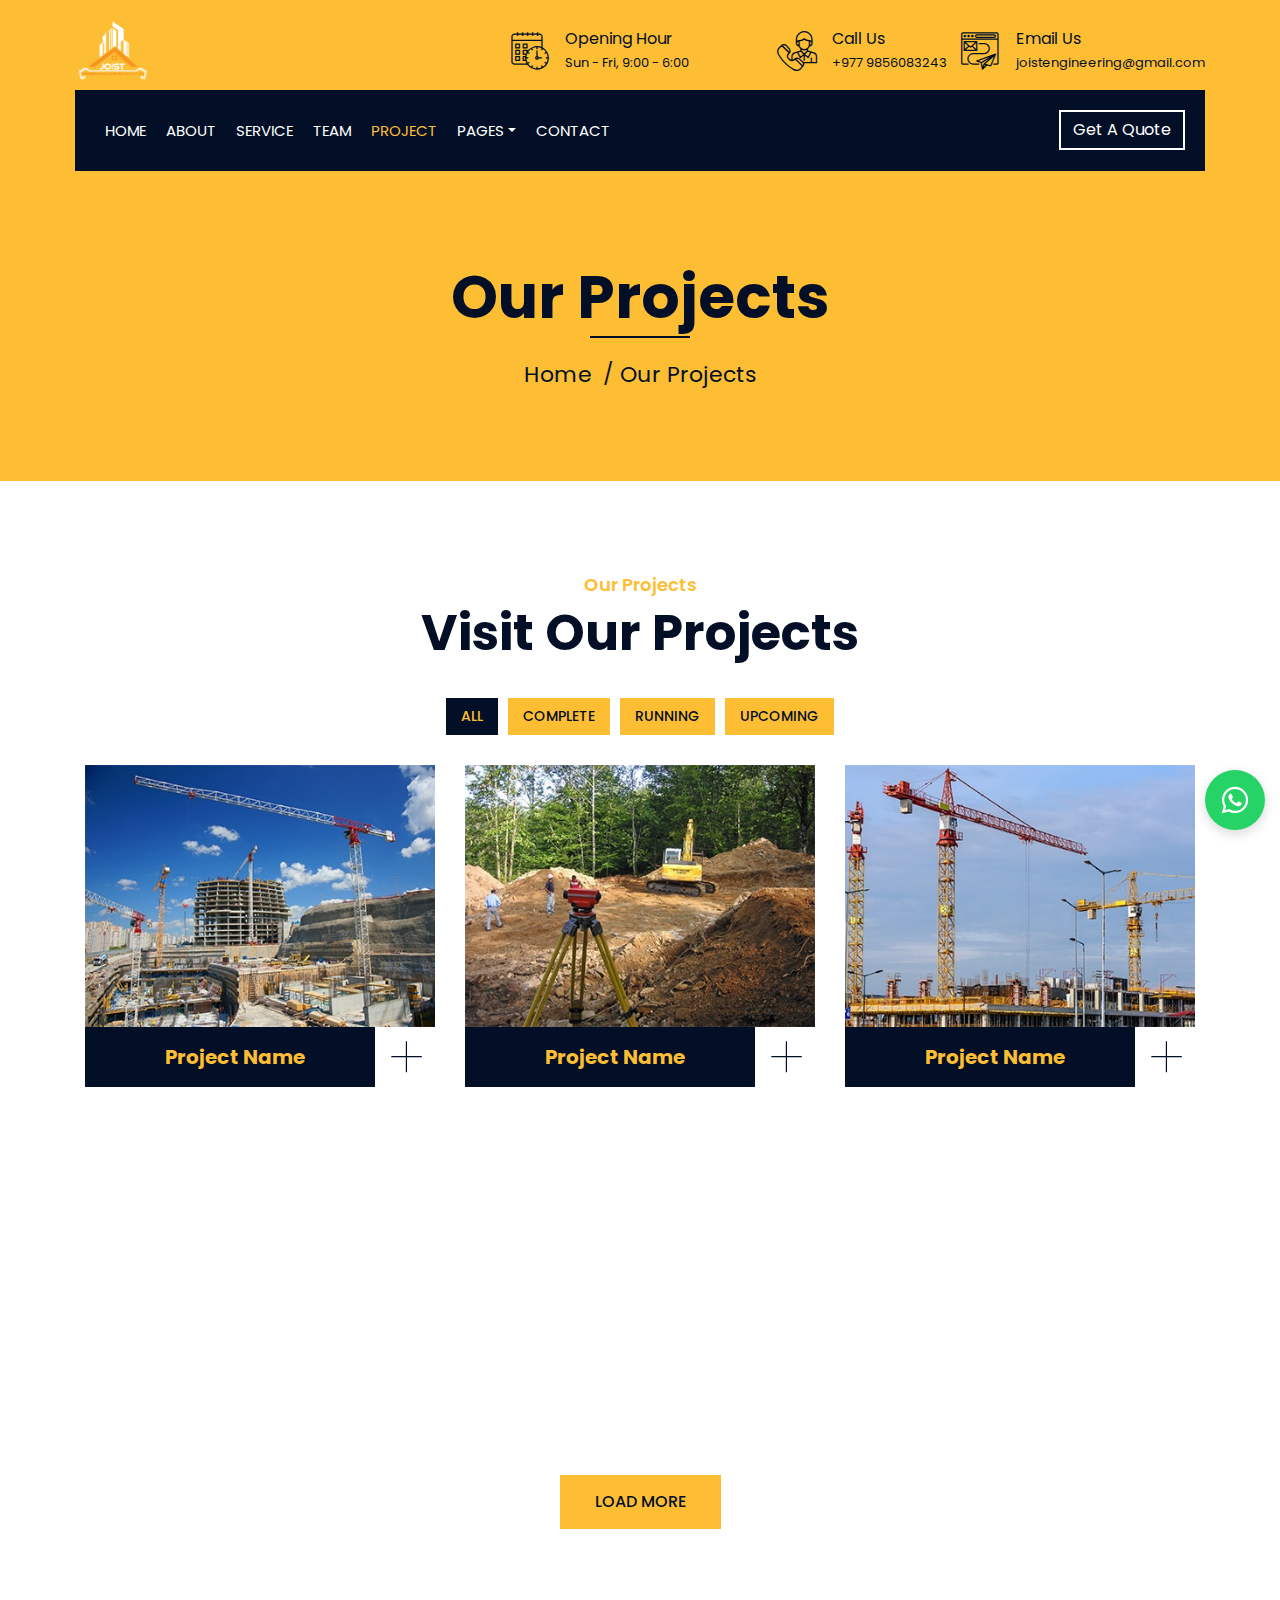
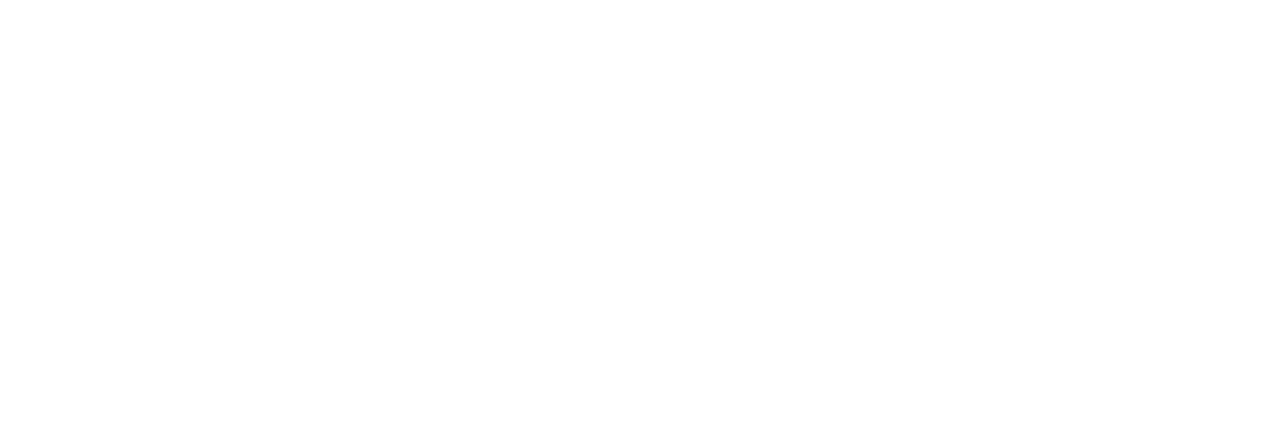
<file: portfolio.html>
<!DOCTYPE html>
<html lang="en">
    <head>
        <meta charset="utf-8">
        <title>Joist - Engineering And Construction Pvt Ltd</title>
        <meta content="width=device-width, initial-scale=1.0" name="viewport">
        <meta content="Construction Company Website Template" name="keywords">
        <meta content="Construction Company Website Template" name="description">

        <!-- Favicon -->
        <link href="img/favicon.ico" rel="icon">

        <!-- Google Font -->
        <link href="https://fonts.googleapis.com/css2?family=Poppins:wght@100;200;300;400;500;600;700;800;900&display=swap" rel="stylesheet">

        <!-- CSS Libraries -->
        <link href="https://stackpath.bootstrapcdn.com/bootstrap/4.4.1/css/bootstrap.min.css" rel="stylesheet">
        <link href="https://cdnjs.cloudflare.com/ajax/libs/font-awesome/5.10.0/css/all.min.css" rel="stylesheet">
        <link href="lib/flaticon/font/flaticon.css" rel="stylesheet"> 
        <link href="lib/animate/animate.min.css" rel="stylesheet">
        <link href="lib/owlcarousel/assets/owl.carousel.min.css" rel="stylesheet">
        <link href="lib/lightbox/css/lightbox.min.css" rel="stylesheet">
        <link href="lib/slick/slick.css" rel="stylesheet">
        <link href="lib/slick/slick-theme.css" rel="stylesheet">

        <!-- Template Stylesheet -->
        <link href="css/style.css" rel="stylesheet">
    </head>

    <body>
        <div class="wrapper">
            <!-- Top Bar Start -->
            <div class="top-bar">
                <div class="container-fluid">
                    <div class="row align-items-center">
                        <div class="col-lg-4 col-md-12">
                            <div class="logo">
                                <a href="index.html">
                                    <img src="img/logo.PNG" alt="Joist Logo">
                                </a>
                            </div>
                        </div>
                        <div class="col-lg-8 col-md-7 d-none d-lg-block">
                            <div class="row">
                                <div class="col-4">
                                    <div class="top-bar-item">
                                        <div class="top-bar-icon">
                                            <i class="flaticon-calendar"></i>
                                        </div>
                                        <div class="top-bar-text">
                                            <h3>Opening Hour</h3>
                                            <p>Sun - Fri, 9:00 - 6:00</p>
                                        </div>
                                    </div>
                                </div>
                                <div class="col-4">
                                    <div class="top-bar-item">
                                        <div class="top-bar-icon">
                                            <i class="flaticon-call"></i>
                                        </div>
                                        <div class="top-bar-text">
                                            <h3>Call Us</h3>
                                            <p>+977 9856083243</p>
                                        </div>
                                    </div>
                                </div>
                                <div class="col-4">
                                    <div class="top-bar-item">
                                        <div class="top-bar-icon">
                                            <i class="flaticon-send-mail"></i>
                                        </div>
                                        <div class="top-bar-text">
                                            <h3>Email Us</h3>
                                            <p>joistengineering@gmail.com</p>
                                        </div>
                                    </div>
                                </div>
                            </div>
                        </div>
                    </div>
                </div>
            </div>
            <!-- Top Bar End -->

            <!-- Nav Bar Start -->
            <div class="nav-bar">
                <div class="container-fluid">
                    <nav class="navbar navbar-expand-lg bg-dark navbar-dark">
                        <a href="#" class="navbar-brand">MENU</a>
                        <button type="button" class="navbar-toggler" data-toggle="collapse" data-target="#navbarCollapse">
                            <span class="navbar-toggler-icon"></span>
                        </button>

                        <div class="collapse navbar-collapse justify-content-between" id="navbarCollapse">
                            <div class="navbar-nav mr-auto">
                                <a href="index.html" class="nav-item nav-link">Home</a>
                                <a href="about.html" class="nav-item nav-link">About</a>
                                <a href="service.html" class="nav-item nav-link">Service</a>
                                <a href="team.html" class="nav-item nav-link">Team</a>
                                <a href="portfolio.html" class="nav-item nav-link active">Project</a>
                                <div class="nav-item dropdown">
                                    <a href="#" class="nav-link dropdown-toggle" data-toggle="dropdown">Pages</a>
                                    <div class="dropdown-menu">
                                        <a href="blog.html" class="dropdown-item">Blog Page</a>
                                        <a href="single.html" class="dropdown-item">Single Page</a>
                                    </div>
                                </div>
                                <a href="contact.html" class="nav-item nav-link">Contact</a>
                            </div>
                            <div class="ml-auto">
                                <a class="btn" href="#">Get A Quote</a>
                            </div>
                        </div>
                    </nav>
                </div>
            </div>
            <!-- Nav Bar End -->
            
            
            <!-- Page Header Start -->
            <div class="page-header">
                <div class="container">
                    <div class="row">
                        <div class="col-12">
                            <h2>Our Projects</h2>
                        </div>
                        <div class="col-12">
                            <a href="">Home</a>
                            <a href="">Our Projects</a>
                        </div>
                    </div>
                </div>
            </div>
            <!-- Page Header End -->


            <!-- Portfolio Start -->
            <div class="portfolio">
                <div class="container">
                    <div class="section-header text-center">
                        <p>Our Projects</p>
                        <h2>Visit Our Projects</h2>
                    </div>
                    <div class="row">
                        <div class="col-12">
                            <ul id="portfolio-flters">
                                <li data-filter="*" class="filter-active">All</li>
                                <li data-filter=".first">Complete</li>
                                <li data-filter=".second">Running</li>
                                <li data-filter=".third">Upcoming</li>
                            </ul>
                        </div>
                    </div>
                    <div class="row portfolio-container">
                        <div class="col-lg-4 col-md-6 col-sm-12 portfolio-item first wow fadeInUp" data-wow-delay="0.1s">
                            <div class="portfolio-warp">
                                <div class="portfolio-img">
                                    <img src="img/portfolio-1.jpg" alt="Image">
                                    <div class="portfolio-overlay">
                                        <p>
                                            Lorem ipsum dolor sit amet elit. Phasel nec pretium mi. Curabit facilis ornare velit non. Aliqu metus tortor, auctor id gravi condime, viverra quis sem.
                                        </p>
                                    </div>
                                </div>
                                <div class="portfolio-text">
                                    <h3>Project Name</h3>
                                    <a class="btn" href="img/portfolio-1.jpg" data-lightbox="portfolio">+</a>
                                </div>
                            </div>
                        </div>
                        <div class="col-lg-4 col-md-6 col-sm-12 portfolio-item second wow fadeInUp" data-wow-delay="0.2s">
                            <div class="portfolio-warp">
                                <div class="portfolio-img">
                                    <img src="img/portfolio-2.jpg" alt="Image">
                                    <div class="portfolio-overlay">
                                        <p>
                                            Lorem ipsum dolor sit amet elit. Phasel nec pretium mi. Curabit facilis ornare velit non. Aliqu metus tortor, auctor id gravi condime, viverra quis sem.
                                        </p>
                                    </div>
                                </div>
                                <div class="portfolio-text">
                                    <h3>Project Name</h3>
                                    <a class="btn" href="img/portfolio-2.jpg" data-lightbox="portfolio">+</a>
                                </div>
                            </div>
                        </div>
                        <div class="col-lg-4 col-md-6 col-sm-12 portfolio-item third wow fadeInUp" data-wow-delay="0.3s">
                            <div class="portfolio-warp">
                                <div class="portfolio-img">
                                    <img src="img/portfolio-3.jpg" alt="Image">
                                    <div class="portfolio-overlay">
                                        <p>
                                            Lorem ipsum dolor sit amet elit. Phasel nec pretium mi. Curabit facilis ornare velit non. Aliqu metus tortor, auctor id gravi condime, viverra quis sem.
                                        </p>
                                    </div>
                                </div>
                                <div class="portfolio-text">
                                    <h3>Project Name</h3>
                                    <a class="btn" href="img/portfolio-3.jpg" data-lightbox="portfolio">+</a>
                                </div>
                            </div>
                        </div>
                        <div class="col-lg-4 col-md-6 col-sm-12 portfolio-item first wow fadeInUp" data-wow-delay="0.4s">
                            <div class="portfolio-warp">
                                <div class="portfolio-img">
                                    <img src="img/portfolio-4.jpg" alt="Image">
                                    <div class="portfolio-overlay">
                                        <p>
                                            Lorem ipsum dolor sit amet elit. Phasel nec pretium mi. Curabit facilis ornare velit non. Aliqu metus tortor, auctor id gravi condime, viverra quis sem.
                                        </p>
                                    </div>
                                </div>
                                <div class="portfolio-text">
                                    <h3>Project Name</h3>
                                    <a class="btn" href="img/portfolio-4.jpg" data-lightbox="portfolio">+</a>
                                </div>
                            </div>
                        </div>
                        <div class="col-lg-4 col-md-6 col-sm-12 portfolio-item second wow fadeInUp" data-wow-delay="0.5s">
                            <div class="portfolio-warp">
                                <div class="portfolio-img">
                                    <img src="img/portfolio-5.jpg" alt="Image">
                                    <div class="portfolio-overlay">
                                        <p>
                                            Lorem ipsum dolor sit amet elit. Phasel nec pretium mi. Curabit facilis ornare velit non. Aliqu metus tortor, auctor id gravi condime, viverra quis sem.
                                        </p>
                                    </div>
                                </div>
                                <div class="portfolio-text">
                                    <h3>Project Name</h3>
                                    <a class="btn" href="img/portfolio-5.jpg" data-lightbox="portfolio">+</a>
                                </div>
                            </div>
                        </div>
                        <div class="col-lg-4 col-md-6 col-sm-12 portfolio-item third wow fadeInUp" data-wow-delay="0.6s">
                            <div class="portfolio-warp">
                                <div class="portfolio-img">
                                    <img src="img/portfolio-6.jpg" alt="Image">
                                    <div class="portfolio-overlay">
                                        <p>
                                            Lorem ipsum dolor sit amet elit. Phasel nec pretium mi. Curabit facilis ornare velit non. Aliqu metus tortor, auctor id gravi condime, viverra quis sem.
                                        </p>
                                    </div>
                                </div>
                                <div class="portfolio-text">
                                    <h3>Project Name</h3>
                                    <a class="btn" href="img/portfolio-6.jpg" data-lightbox="portfolio">+</a>
                                </div>
                            </div>
                        </div>
                    </div>
                    <div class="row">
                        <div class="col-12 load-more">
                            <a class="btn" href="#">Load More</a>
                        </div>
                    </div>
                </div>
            </div>
            <!-- Portfolio End -->


            <!-- Footer Start -->
            <div class="footer wow fadeIn" data-wow-delay="0.3s">
                <div class="container">
                    <div class="row">
                        <div class="col-md-6 col-lg-4">
                            <div class="footer-contact">
                                <h2>Get In Touch</h2>
                                <p><i class="fa fa-map-marker-alt"></i>New Road, Street No. 14, Pokhara-9, Nepal</p>
                                <p><i class="fa fa-phone-alt"></i>9779856083243</p>
                                <p><i class="fa fa-envelope"></i>joistengineering@gmail.com</p>
                                <div class="footer-social">
                                    <a href=""><i class="fab fa-twitter"></i></a>
                                    <a href=""><i class="fab fa-facebook-f"></i></a>
                                    <a href=""><i class="fab fa-youtube"></i></a>
                                    <a href=""><i class="fab fa-instagram"></i></a>
                                    <a href=""><i class="fab fa-linkedin-in"></i></a>
                                </div>
                            </div>
                        </div>
                        <div class="col-md-6 col-lg-4">
                            <div class="footer-link">
                                <h2>Solutions</h2>
                                <a href="">Structural Engineering</a>
                                <a href="">Residental Construction</a>
                                <a href="">Commercial Buildings</a>
                                <a href="">Renovation & Remodeling</a>
                                <a href="">Architecture and Interior Design</a>
                                <a href="">Maintenance Services</a>
                            </div>
                        </div>
                        <div class="col-md-6 col-lg-4">
                            <div class="footer-link">
                                <h2>Quick Links</h2>
                                <a href="index.html">Home</a>
                                <a href="about.html">About Us</a>
                                <a href="service.html">Our Services</a>
                                <a href="portfolio.html">Projects</a>
                                <a href="contact.html">Contact Us</a>
                            </div>
                        </div>
                    </div>
                </div>
                <div class="container footer-menu">
                    <div class="f-menu">
                        <a href="">Terms of use</a>
                        <a href="">Privacy policy</a>
                        <a href="">Cookies</a>
                        <a href="">Help</a>
                        <a href="">FAQs</a>
                    </div>
                </div>
                <div class="container copyright">
                    <div class="row">
                        <div class="col-md-12 text-center">
                            <p>&copy; <a href="#">Joist Construction</a>, All Right Reserved.</p>
                        </div>
                    </div>
                </div>
            </div>
            <!-- Footer End -->

            <a href="https://wa.me/9779856083243" target="_blank" class="whatsapp-float" title="Chat with us on WhatsApp">
                <i class="fab fa-whatsapp"></i>
            </a>
            <a href="#" class="back-to-top"><i class="fa fa-chevron-up"></i></a>
        </div>

        <!-- JavaScript Libraries -->
        <script src="https://code.jquery.com/jquery-3.4.1.min.js"></script>
        <script src="https://stackpath.bootstrapcdn.com/bootstrap/4.4.1/js/bootstrap.bundle.min.js"></script>
        <script src="lib/easing/easing.min.js"></script>
        <script src="lib/wow/wow.min.js"></script>
        <script src="lib/owlcarousel/owl.carousel.min.js"></script>
        <script src="lib/isotope/isotope.pkgd.min.js"></script>
        <script src="lib/lightbox/js/lightbox.min.js"></script>
        <script src="lib/waypoints/waypoints.min.js"></script>
        <script src="lib/counterup/counterup.min.js"></script>
        <script src="lib/slick/slick.min.js"></script>

        <!-- Template Javascript -->
        <script src="js/main.js"></script>
    </body>
</html>
</file>
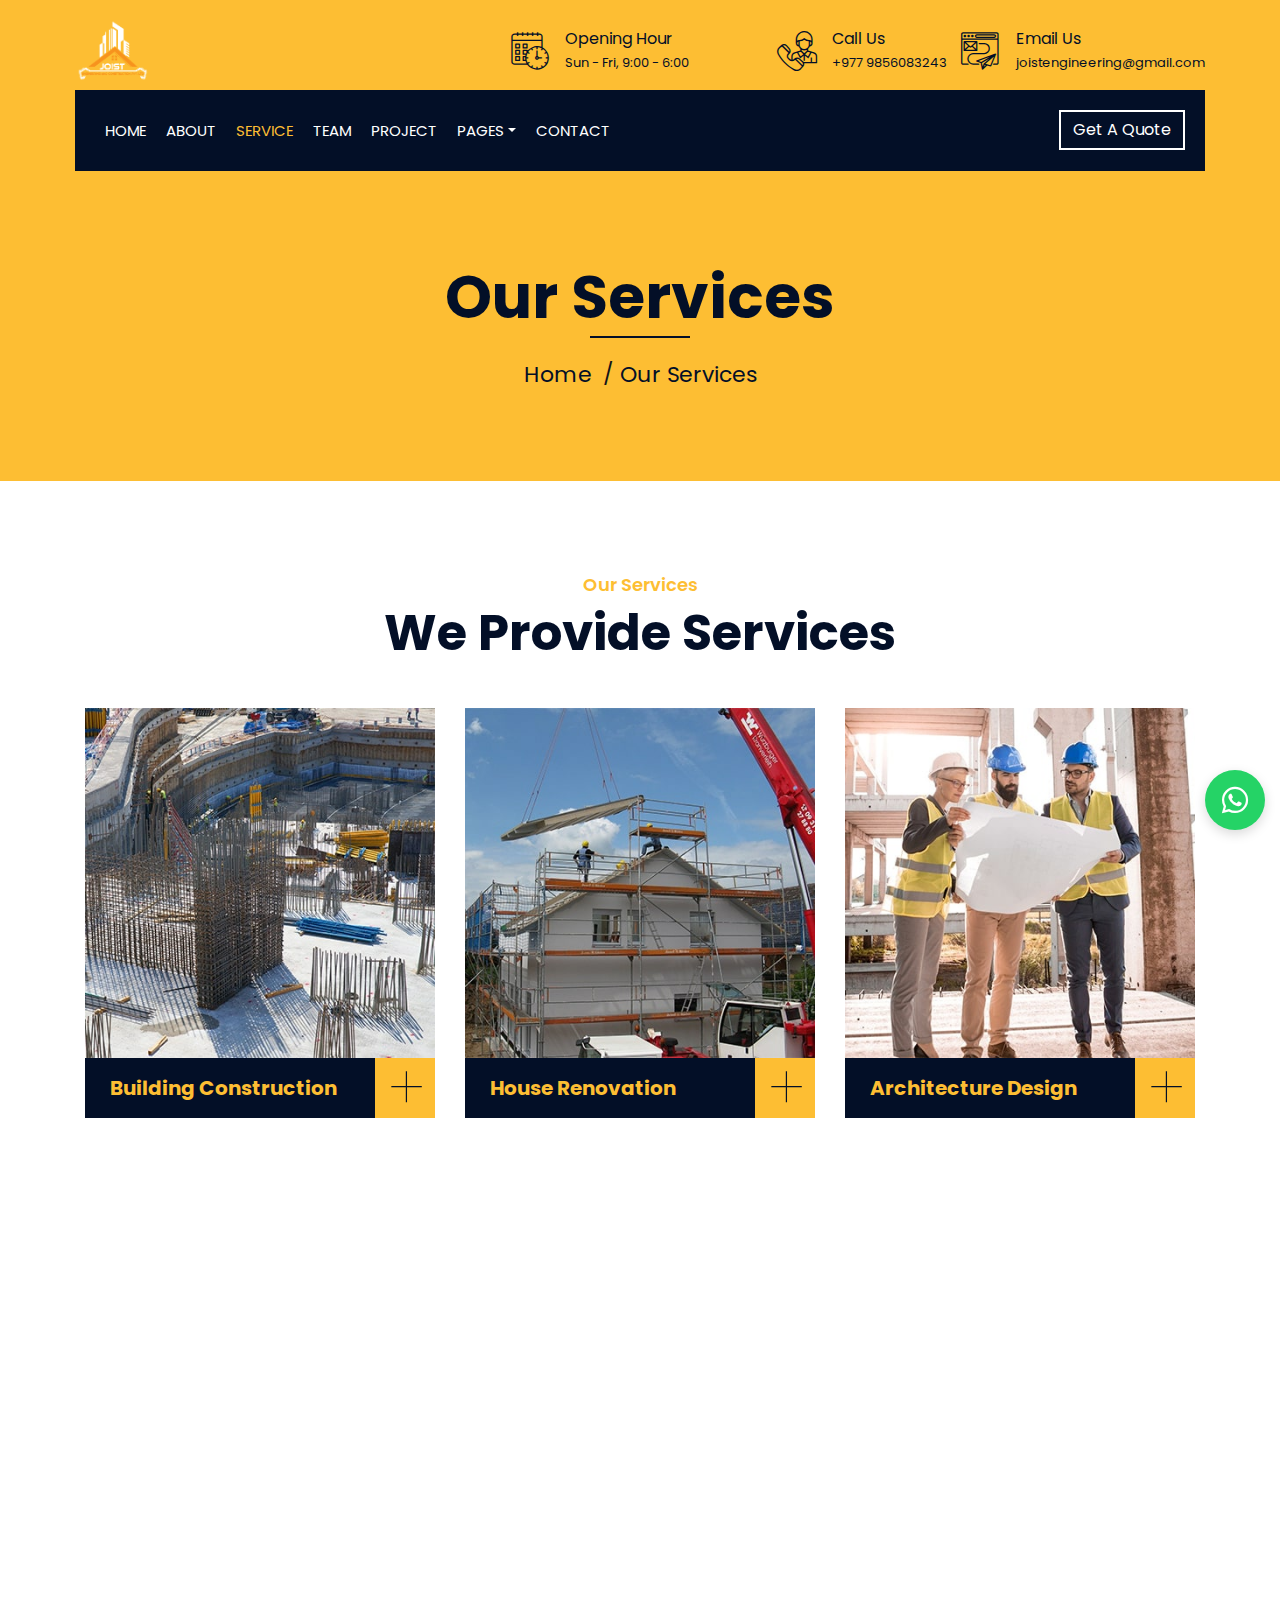
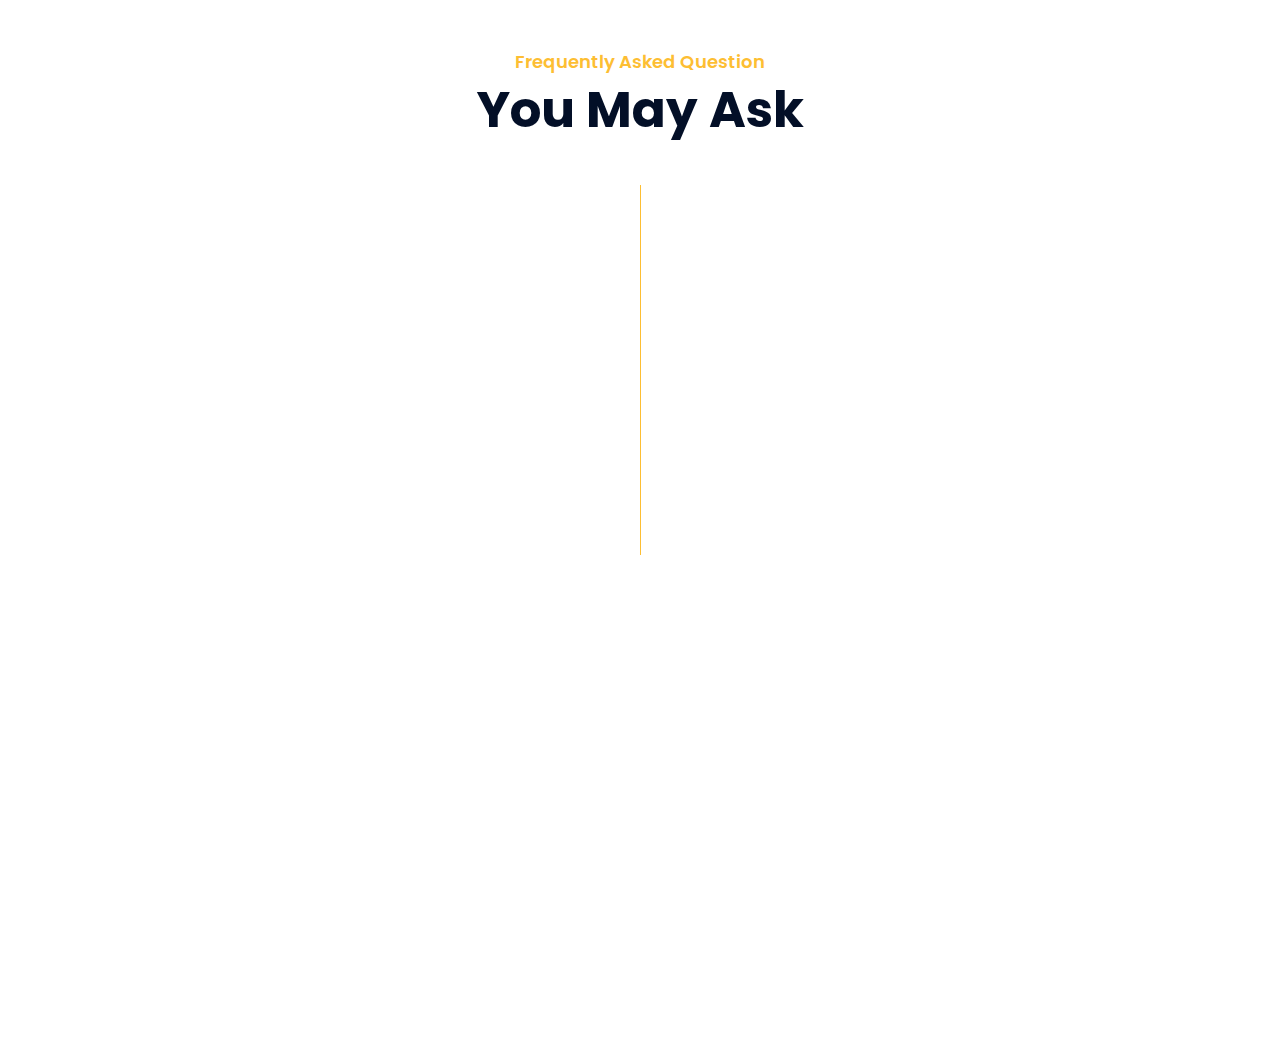
<file: service.html>
<!DOCTYPE html>
<html lang="en">
    <head>
        <meta charset="utf-8">
        <title>Joist - Engineering And Construction Pvt Ltd</title>
        <meta content="width=device-width, initial-scale=1.0" name="viewport">
        <meta content="Construction Company Website Template" name="keywords">
        <meta content="Construction Company Website Template" name="description">

        <!-- Favicon -->
        <link href="img/favicon.ico" rel="icon">

        <!-- Google Font -->
        <link href="https://fonts.googleapis.com/css2?family=Poppins:wght@100;200;300;400;500;600;700;800;900&display=swap" rel="stylesheet">

        <!-- CSS Libraries -->
        <link href="https://stackpath.bootstrapcdn.com/bootstrap/4.4.1/css/bootstrap.min.css" rel="stylesheet">
        <link href="https://cdnjs.cloudflare.com/ajax/libs/font-awesome/5.10.0/css/all.min.css" rel="stylesheet">
        <link href="lib/flaticon/font/flaticon.css" rel="stylesheet"> 
        <link href="lib/animate/animate.min.css" rel="stylesheet">
        <link href="lib/owlcarousel/assets/owl.carousel.min.css" rel="stylesheet">
        <link href="lib/lightbox/css/lightbox.min.css" rel="stylesheet">
        <link href="lib/slick/slick.css" rel="stylesheet">
        <link href="lib/slick/slick-theme.css" rel="stylesheet">

        <!-- Template Stylesheet -->
        <link href="css/style.css" rel="stylesheet">
    </head>

    <body>
        <div class="wrapper">
            <!-- Top Bar Start -->
            <div class="top-bar">
                <div class="container-fluid">
                    <div class="row align-items-center">
                        <div class="col-lg-4 col-md-12">
                            <div class="logo">
                                <a href="index.html">
                                    <img src="img/logo.PNG" alt="Joist Logo">
                                </a>
                            </div>
                        </div>
                        <div class="col-lg-8 col-md-7 d-none d-lg-block">
                            <div class="row">
                                <div class="col-4">
                                    <div class="top-bar-item">
                                        <div class="top-bar-icon">
                                            <i class="flaticon-calendar"></i>
                                        </div>
                                        <div class="top-bar-text">
                                            <h3>Opening Hour</h3>
                                            <p>Sun - Fri, 9:00 - 6:00</p>
                                        </div>
                                    </div>
                                </div>
                                <div class="col-4">
                                    <div class="top-bar-item">
                                        <div class="top-bar-icon">
                                            <i class="flaticon-call"></i>
                                        </div>
                                        <div class="top-bar-text">
                                            <h3>Call Us</h3>
                                            <p>+977 9856083243</p>
                                        </div>
                                    </div>
                                </div>
                                <div class="col-4">
                                    <div class="top-bar-item">
                                        <div class="top-bar-icon">
                                            <i class="flaticon-send-mail"></i>
                                        </div>
                                        <div class="top-bar-text">
                                            <h3>Email Us</h3>
                                            <p>joistengineering@gmail.com</p>
                                        </div>
                                    </div>
                                </div>
                            </div>
                        </div>
                    </div>
                </div>
            </div>
            <!-- Top Bar End -->

            <!-- Nav Bar Start -->
            <div class="nav-bar">
                <div class="container-fluid">
                    <nav class="navbar navbar-expand-lg bg-dark navbar-dark">
                        <a href="#" class="navbar-brand">MENU</a>
                        <button type="button" class="navbar-toggler" data-toggle="collapse" data-target="#navbarCollapse">
                            <span class="navbar-toggler-icon"></span>
                        </button>

                        <div class="collapse navbar-collapse justify-content-between" id="navbarCollapse">
                            <div class="navbar-nav mr-auto">
                                <a href="index.html" class="nav-item nav-link">Home</a>
                                <a href="about.html" class="nav-item nav-link">About</a>
                                <a href="service.html" class="nav-item nav-link active">Service</a>
                                <a href="team.html" class="nav-item nav-link">Team</a>
                                <a href="portfolio.html" class="nav-item nav-link">Project</a>
                                <div class="nav-item dropdown">
                                    <a href="#" class="nav-link dropdown-toggle" data-toggle="dropdown">Pages</a>
                                    <div class="dropdown-menu">
                                        <a href="blog.html" class="dropdown-item">Blog Page</a>
                                        <a href="single.html" class="dropdown-item">Single Page</a>
                                    </div>
                                </div>
                                <a href="contact.html" class="nav-item nav-link">Contact</a>
                            </div>
                            <div class="ml-auto">
                                <a class="btn" href="#">Get A Quote</a>
                            </div>
                        </div>
                    </nav>
                </div>
            </div>
            <!-- Nav Bar End -->
            
            
            <!-- Page Header Start -->
            <div class="page-header">
                <div class="container">
                    <div class="row">
                        <div class="col-12">
                            <h2>Our Services</h2>
                        </div>
                        <div class="col-12">
                            <a href="">Home</a>
                            <a href="">Our Services</a>
                        </div>
                    </div>
                </div>
            </div>
            <!-- Page Header End -->


            <!-- Service Start -->
            <div class="service">
                <div class="container">
                    <div class="section-header text-center">
                        <p>Our Services</p>
                        <h2>We Provide Services</h2>
                    </div>
                    <div class="row">
                        <div class="col-lg-4 col-md-6 wow fadeInUp" data-wow-delay="0.1s">
                            <div class="service-item">
                                <div class="service-img">
                                    <img src="img/service-1.jpg" alt="Image">
                                    <div class="service-overlay">
                                        <p>
                                            Lorem ipsum dolor sit amet, consectetur adipiscing elit. Phasellus nec pretium mi. Curabitur facilisis ornare velit non vulputate. Aliquam metus tortor, auctor id gravida condimentum, viverra quis sem.
                                        </p>
                                    </div>
                                </div>
                                <div class="service-text">
                                    <h3>Building Construction</h3>
                                    <a class="btn" href="img/service-1.jpg" data-lightbox="service">+</a>
                                </div>
                            </div>
                        </div>
                        <div class="col-lg-4 col-md-6 wow fadeInUp" data-wow-delay="0.2s">
                            <div class="service-item">
                                <div class="service-img">
                                    <img src="img/service-2.jpg" alt="Image">
                                    <div class="service-overlay">
                                        <p>
                                            Lorem ipsum dolor sit amet, consectetur adipiscing elit. Phasellus nec pretium mi. Curabitur facilisis ornare velit non vulputate. Aliquam metus tortor, auctor id gravida condimentum, viverra quis sem.
                                        </p>
                                    </div>
                                </div>
                                <div class="service-text">
                                    <h3>House Renovation</h3>
                                    <a class="btn" href="img/service-2.jpg" data-lightbox="service">+</a>
                                </div>
                            </div>
                        </div>
                        <div class="col-lg-4 col-md-6 wow fadeInUp" data-wow-delay="0.3s">
                            <div class="service-item">
                                <div class="service-img">
                                    <img src="img/service-3.jpg" alt="Image">
                                    <div class="service-overlay">
                                        <p>
                                            Lorem ipsum dolor sit amet, consectetur adipiscing elit. Phasellus nec pretium mi. Curabitur facilisis ornare velit non vulputate. Aliquam metus tortor, auctor id gravida condimentum, viverra quis sem.
                                        </p>
                                    </div>
                                </div>
                                <div class="service-text">
                                    <h3>Architecture Design</h3>
                                    <a class="btn" href="img/service-3.jpg" data-lightbox="service">+</a>
                                </div>
                            </div>
                        </div>
                        <div class="col-lg-4 col-md-6 wow fadeInUp" data-wow-delay="0.4s">
                            <div class="service-item">
                                <div class="service-img">
                                    <img src="img/service-4.jpg" alt="Image">
                                    <div class="service-overlay">
                                        <p>
                                            Lorem ipsum dolor sit amet, consectetur adipiscing elit. Phasellus nec pretium mi. Curabitur facilisis ornare velit non vulputate. Aliquam metus tortor, auctor id gravida condimentum, viverra quis sem.
                                        </p>
                                    </div>
                                </div>
                                <div class="service-text">
                                    <h3>Interior Design</h3>
                                    <a class="btn" href="img/service-4.jpg" data-lightbox="service">+</a>
                                </div>
                            </div>
                        </div>
                        <div class="col-lg-4 col-md-6 wow fadeInUp" data-wow-delay="0.5s">
                            <div class="service-item">
                                <div class="service-img">
                                    <img src="img/service-5.jpg" alt="Image">
                                    <div class="service-overlay">
                                        <p>
                                            Lorem ipsum dolor sit amet, consectetur adipiscing elit. Phasellus nec pretium mi. Curabitur facilisis ornare velit non vulputate. Aliquam metus tortor, auctor id gravida condimentum, viverra quis sem.
                                        </p>
                                    </div>
                                </div>
                                <div class="service-text">
                                    <h3>Fixing & Support</h3>
                                    <a class="btn" href="img/service-5.jpg" data-lightbox="service">+</a>
                                </div>
                            </div>
                        </div>
                        <div class="col-lg-4 col-md-6 wow fadeInUp" data-wow-delay="0.6s">
                            <div class="service-item">
                                <div class="service-img">
                                    <img src="img/service-6.jpg" alt="Image">
                                    <div class="service-overlay">
                                        <p>
                                            Lorem ipsum dolor sit amet, consectetur adipiscing elit. Phasellus nec pretium mi. Curabitur facilisis ornare velit non vulputate. Aliquam metus tortor, auctor id gravida condimentum, viverra quis sem.
                                        </p>
                                    </div>
                                </div>
                                <div class="service-text">
                                    <h3>Painting</h3>
                                    <a class="btn" href="img/service-6.jpg" data-lightbox="service">+</a>
                                </div>
                            </div>
                        </div>
                    </div>
                </div>
            </div>
            <!-- Service End -->
            
            
            <!-- FAQs Start -->
            <div class="faqs">
                <div class="container">
                    <div class="section-header text-center">
                        <p>Frequently Asked Question</p>
                        <h2>You May Ask</h2>
                    </div>
                    <div class="row">
                        <div class="col-md-6">
                            <div id="accordion-1">
                                <div class="card wow fadeInLeft" data-wow-delay="0.1s">
                                    <div class="card-header">
                                        <a class="card-link collapsed" data-toggle="collapse" href="#collapseOne">
                                            Lorem ipsum dolor sit amet?
                                        </a>
                                    </div>
                                    <div id="collapseOne" class="collapse" data-parent="#accordion-1">
                                        <div class="card-body">
                                            Lorem ipsum dolor sit amet, consectetur adipiscing elit. Phasellus nec pretium mi. Curabitur facilisis ornare velit non.
                                        </div>
                                    </div>
                                </div>
                                <div class="card wow fadeInLeft" data-wow-delay="0.2s">
                                    <div class="card-header">
                                        <a class="card-link collapsed" data-toggle="collapse" href="#collapseTwo">
                                            Lorem ipsum dolor sit amet?
                                        </a>
                                    </div>
                                    <div id="collapseTwo" class="collapse" data-parent="#accordion-1">
                                        <div class="card-body">
                                            Lorem ipsum dolor sit amet, consectetur adipiscing elit. Phasellus nec pretium mi. Curabitur facilisis ornare velit non.
                                        </div>
                                    </div>
                                </div>
                                <div class="card wow fadeInLeft" data-wow-delay="0.3s">
                                    <div class="card-header">
                                        <a class="card-link collapsed" data-toggle="collapse" href="#collapseThree">
                                            Lorem ipsum dolor sit amet?
                                        </a>
                                    </div>
                                    <div id="collapseThree" class="collapse" data-parent="#accordion-1">
                                        <div class="card-body">
                                            Lorem ipsum dolor sit amet, consectetur adipiscing elit. Phasellus nec pretium mi. Curabitur facilisis ornare velit non.
                                        </div>
                                    </div>
                                </div>
                                <div class="card wow fadeInLeft" data-wow-delay="0.4s">
                                    <div class="card-header">
                                        <a class="card-link collapsed" data-toggle="collapse" href="#collapseFour">
                                            Lorem ipsum dolor sit amet?
                                        </a>
                                    </div>
                                    <div id="collapseFour" class="collapse" data-parent="#accordion-1">
                                        <div class="card-body">
                                            Lorem ipsum dolor sit amet, consectetur adipiscing elit. Phasellus nec pretium mi. Curabitur facilisis ornare velit non.
                                        </div>
                                    </div>
                                </div>
                                <div class="card wow fadeInLeft" data-wow-delay="0.5s">
                                    <div class="card-header">
                                        <a class="card-link collapsed" data-toggle="collapse" href="#collapseFive">
                                            Lorem ipsum dolor sit amet?
                                        </a>
                                    </div>
                                    <div id="collapseFive" class="collapse" data-parent="#accordion-1">
                                        <div class="card-body">
                                            Lorem ipsum dolor sit amet, consectetur adipiscing elit. Phasellus nec pretium mi. Curabitur facilisis ornare velit non.
                                        </div>
                                    </div>
                                </div>
                            </div>
                        </div>
                        <div class="col-md-6">
                            <div id="accordion-2">
                                <div class="card wow fadeInRight" data-wow-delay="0.1s">
                                    <div class="card-header">
                                        <a class="card-link collapsed" data-toggle="collapse" href="#collapseSix">
                                            Lorem ipsum dolor sit amet?
                                        </a>
                                    </div>
                                    <div id="collapseSix" class="collapse" data-parent="#accordion-2">
                                        <div class="card-body">
                                            Lorem ipsum dolor sit amet, consectetur adipiscing elit. Phasellus nec pretium mi. Curabitur facilisis ornare velit non.
                                        </div>
                                    </div>
                                </div>
                                <div class="card wow fadeInRight" data-wow-delay="0.2s">
                                    <div class="card-header">
                                        <a class="card-link collapsed" data-toggle="collapse" href="#collapseSeven">
                                            Lorem ipsum dolor sit amet?
                                        </a>
                                    </div>
                                    <div id="collapseSeven" class="collapse" data-parent="#accordion-2">
                                        <div class="card-body">
                                            Lorem ipsum dolor sit amet, consectetur adipiscing elit. Phasellus nec pretium mi. Curabitur facilisis ornare velit non.
                                        </div>
                                    </div>
                                </div>
                                <div class="card wow fadeInRight" data-wow-delay="0.3s">
                                    <div class="card-header">
                                        <a class="card-link collapsed" data-toggle="collapse" href="#collapseEight">
                                            Lorem ipsum dolor sit amet?
                                        </a>
                                    </div>
                                    <div id="collapseEight" class="collapse" data-parent="#accordion-2">
                                        <div class="card-body">
                                            Lorem ipsum dolor sit amet, consectetur adipiscing elit. Phasellus nec pretium mi. Curabitur facilisis ornare velit non.
                                        </div>
                                    </div>
                                </div>
                                <div class="card wow fadeInRight" data-wow-delay="0.4s">
                                    <div class="card-header">
                                        <a class="card-link collapsed" data-toggle="collapse" href="#collapseNine">
                                            Lorem ipsum dolor sit amet?
                                        </a>
                                    </div>
                                    <div id="collapseNine" class="collapse" data-parent="#accordion-2">
                                        <div class="card-body">
                                            Lorem ipsum dolor sit amet, consectetur adipiscing elit. Phasellus nec pretium mi. Curabitur facilisis ornare velit non.
                                        </div>
                                    </div>
                                </div>
                                <div class="card wow fadeInRight" data-wow-delay="0.5s">
                                    <div class="card-header">
                                        <a class="card-link collapsed" data-toggle="collapse" href="#collapseTen">
                                            Lorem ipsum dolor sit amet?
                                        </a>
                                    </div>
                                    <div id="collapseTen" class="collapse" data-parent="#accordion-2">
                                        <div class="card-body">
                                            Lorem ipsum dolor sit amet, consectetur adipiscing elit. Phasellus nec pretium mi. Curabitur facilisis ornare velit non.
                                        </div>
                                    </div>
                                </div>
                            </div>
                        </div>
                    </div>
                </div>
            </div>
            <!-- FAQs End -->


            <!-- Footer Start -->
            <div class="footer wow fadeIn" data-wow-delay="0.3s">
                <div class="container">
                    <div class="row">
                        <div class="col-md-6 col-lg-4">
                            <div class="footer-contact">
                                <h2>Get In Touch</h2>
                                <p><i class="fa fa-map-marker-alt"></i>New Road, Street No. 14, Pokhara-9, Nepal</p>
                                <p><i class="fa fa-phone-alt"></i>9779856083243</p>
                                <p><i class="fa fa-envelope"></i>joistengineering@gmail.com</p>
                                <div class="footer-social">
                                    <a href=""><i class="fab fa-twitter"></i></a>
                                    <a href=""><i class="fab fa-facebook-f"></i></a>
                                    <a href=""><i class="fab fa-youtube"></i></a>
                                    <a href=""><i class="fab fa-instagram"></i></a>
                                    <a href=""><i class="fab fa-linkedin-in"></i></a>
                                </div>
                            </div>
                        </div>
                        <div class="col-md-6 col-lg-4">
                            <div class="footer-link">
                                <h2>Solutions</h2>
                                <a href="">Structural Engineering</a>
                                <a href="">Residental Construction</a>
                                <a href="">Commercial Buildings</a>
                                <a href="">Renovation & Remodeling</a>
                                <a href="">Architecture and Interior Design</a>
                                <a href="">Maintenance Services</a>
                            </div>
                        </div>
                        <div class="col-md-6 col-lg-4">
                            <div class="footer-link">
                                <h2>Quick Links</h2>
                                <a href="index.html">Home</a>
                                <a href="about.html">About Us</a>
                                <a href="service.html">Our Services</a>
                                <a href="portfolio.html">Projects</a>
                                <a href="contact.html">Contact Us</a>
                            </div>
                        </div>
                    </div>
                </div>
                <div class="container footer-menu">
                    <div class="f-menu">
                        <a href="">Terms of use</a>
                        <a href="">Privacy policy</a>
                        <a href="">Cookies</a>
                        <a href="">Help</a>
                        <a href="">FAQs</a>
                    </div>
                </div>
                <div class="container copyright">
                    <div class="row">
                        <div class="col-md-12 text-center">
                            <p>&copy; <a href="#">Joist Construction</a>, All Right Reserved.</p>
                        </div>
                    </div>
                </div>
            </div>
            <!-- Footer End -->

            <a href="https://wa.me/9779856083243" target="_blank" class="whatsapp-float" title="Chat with us on WhatsApp">
                <i class="fab fa-whatsapp"></i>
            </a>
            <a href="#" class="back-to-top"><i class="fa fa-chevron-up"></i></a>
        </div>

        <!-- JavaScript Libraries -->
        <script src="https://code.jquery.com/jquery-3.4.1.min.js"></script>
        <script src="https://stackpath.bootstrapcdn.com/bootstrap/4.4.1/js/bootstrap.bundle.min.js"></script>
        <script src="lib/easing/easing.min.js"></script>
        <script src="lib/wow/wow.min.js"></script>
        <script src="lib/owlcarousel/owl.carousel.min.js"></script>
        <script src="lib/isotope/isotope.pkgd.min.js"></script>
        <script src="lib/lightbox/js/lightbox.min.js"></script>
        <script src="lib/waypoints/waypoints.min.js"></script>
        <script src="lib/counterup/counterup.min.js"></script>
        <script src="lib/slick/slick.min.js"></script>

        <!-- Template Javascript -->
        <script src="js/main.js"></script>
    </body>
</html>
</file>
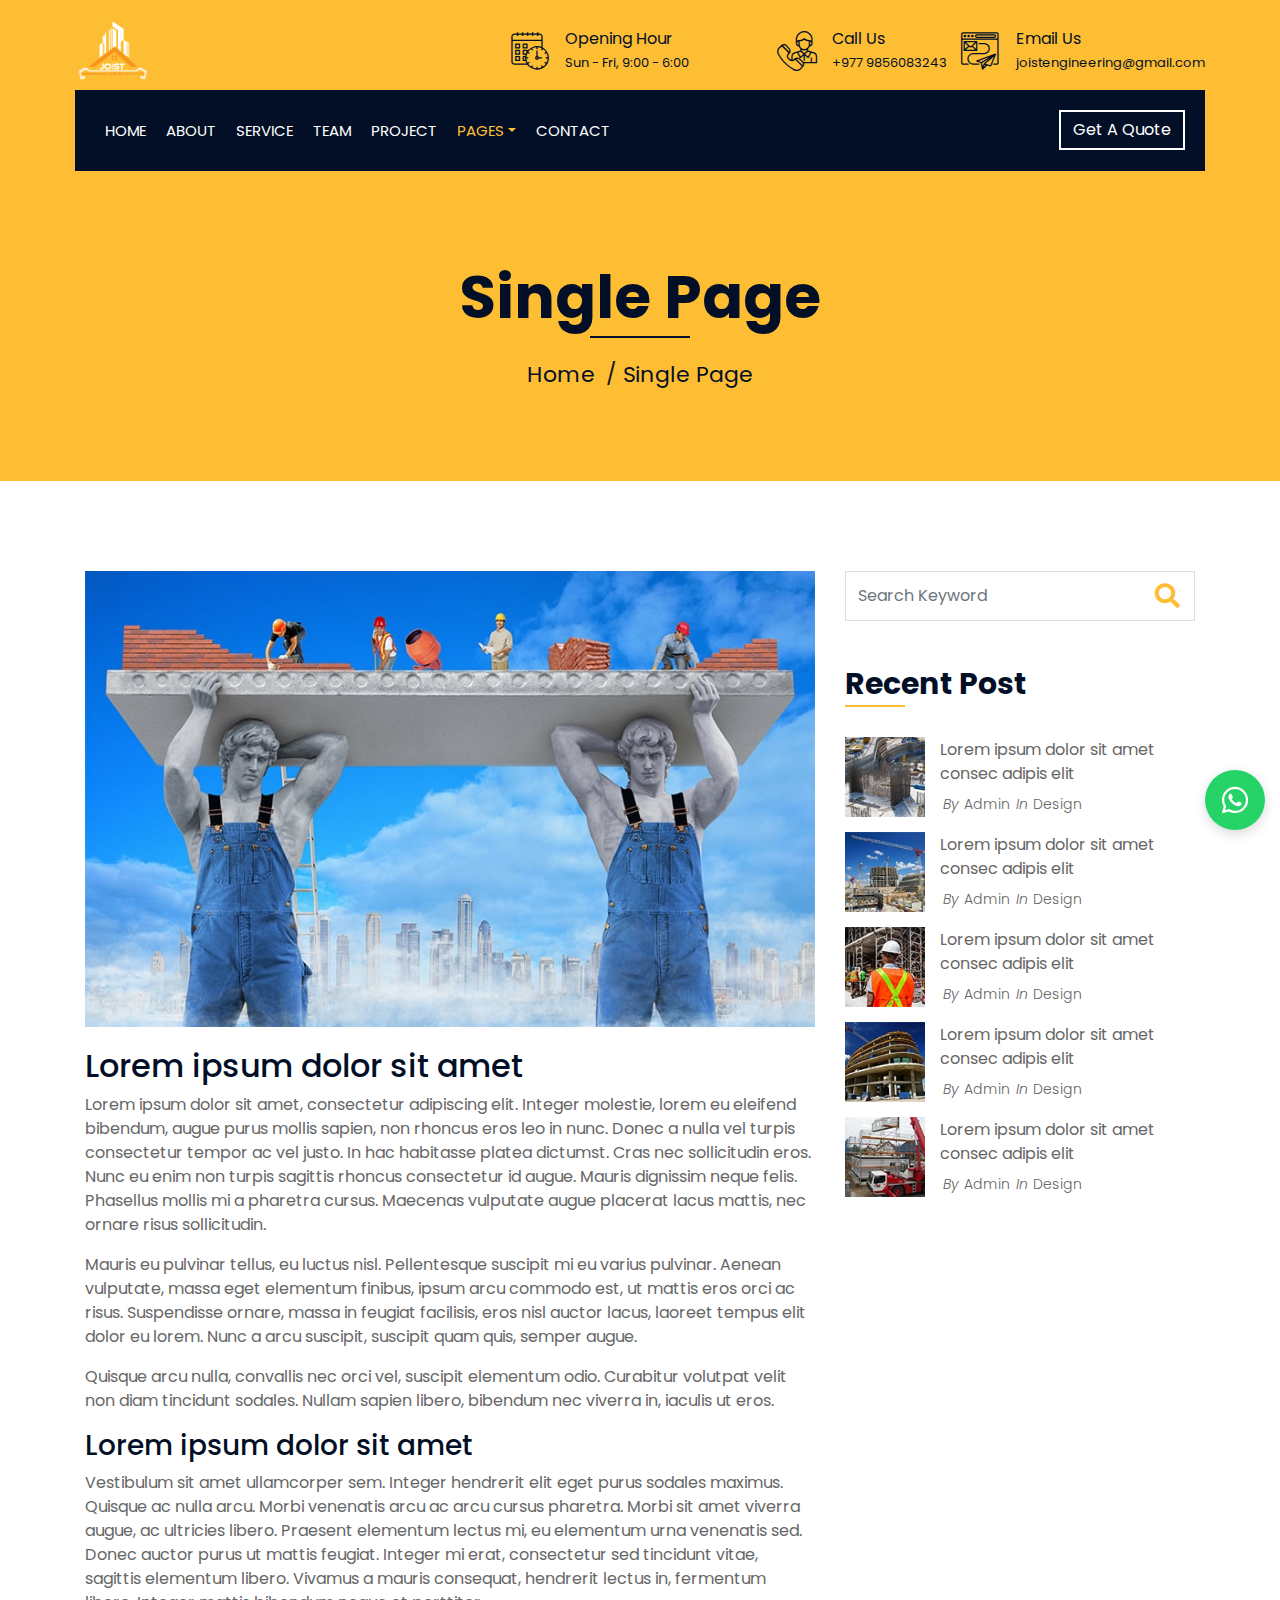
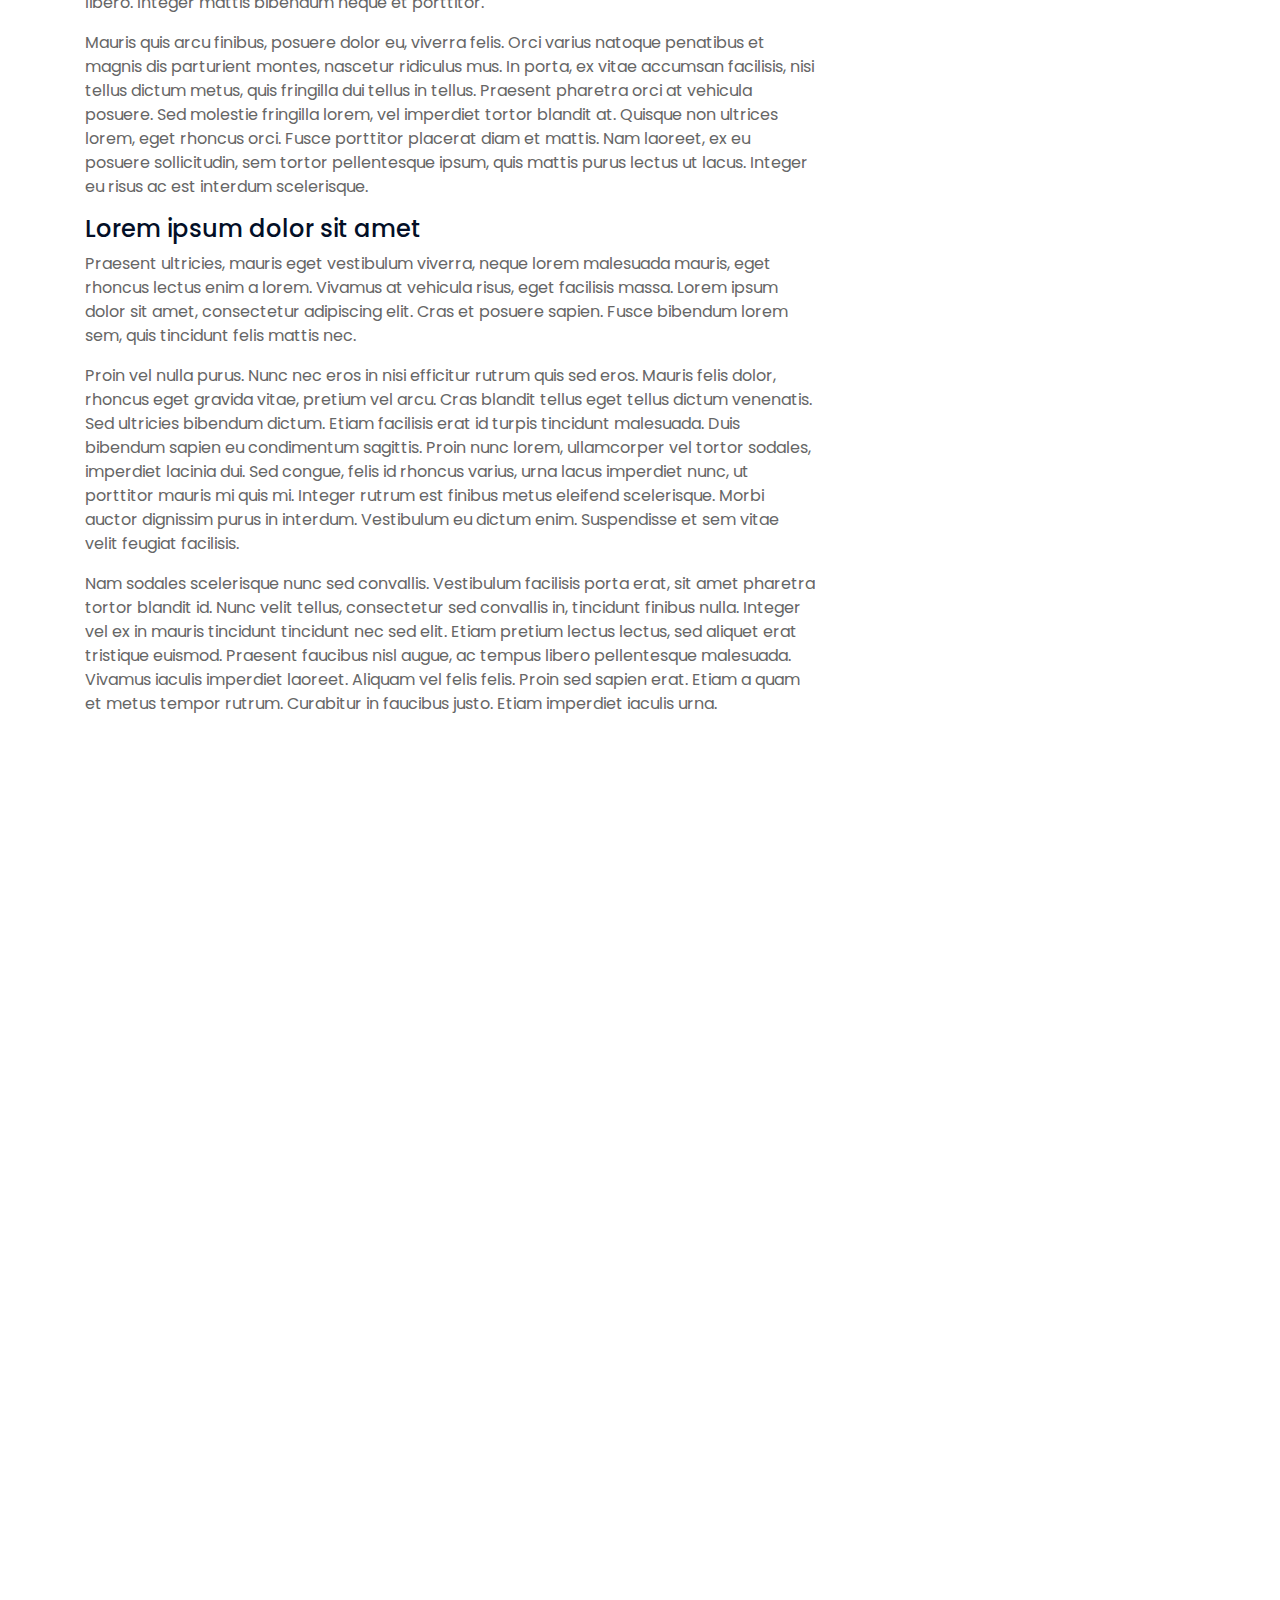
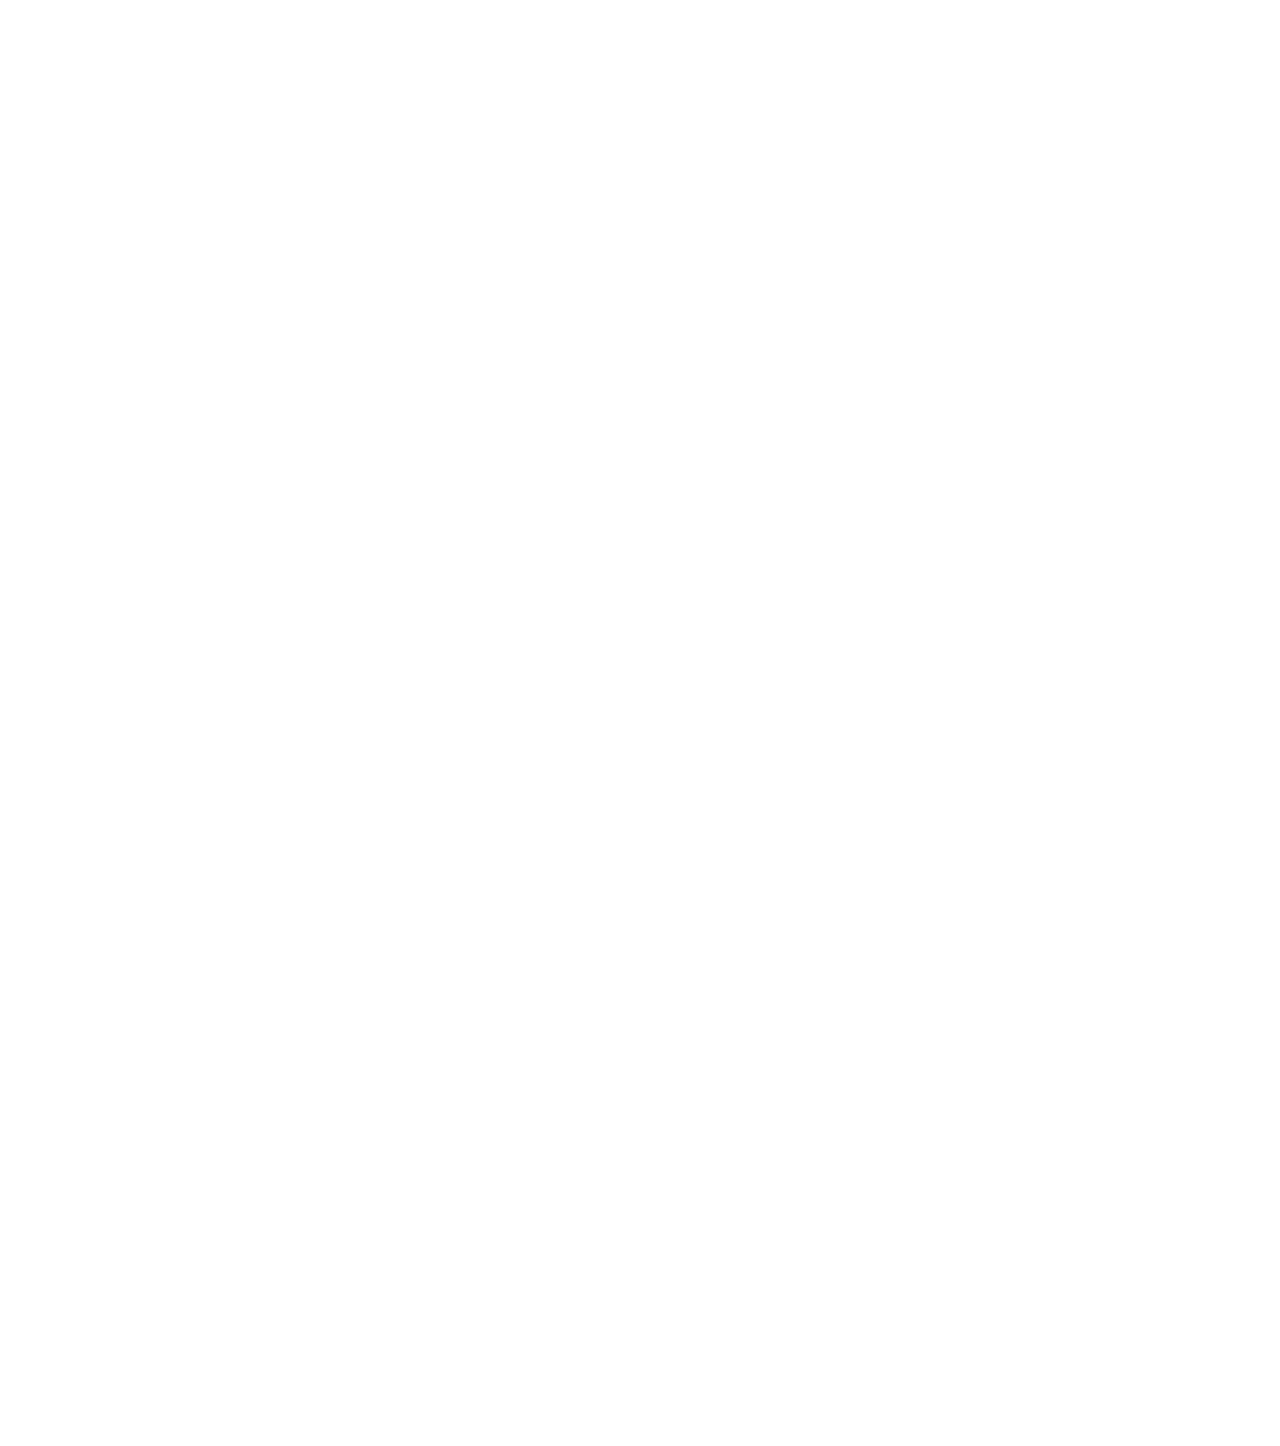
<file: single.html>
<!DOCTYPE html>
<html lang="en">
    <head>
        <meta charset="utf-8">
        <title>Joist - Engineering And Construction Pvt Ltd</title>
        <meta content="width=device-width, initial-scale=1.0" name="viewport">
        <meta content="Construction Company Website Template" name="keywords">
        <meta content="Construction Company Website Template" name="description">

        <!-- Favicon -->
        <link href="img/favicon.ico" rel="icon">

        <!-- Google Font -->
        <link href="https://fonts.googleapis.com/css2?family=Poppins:wght@100;200;300;400;500;600;700;800;900&display=swap" rel="stylesheet">

        <!-- CSS Libraries -->
        <link href="https://stackpath.bootstrapcdn.com/bootstrap/4.4.1/css/bootstrap.min.css" rel="stylesheet">
        <link href="https://cdnjs.cloudflare.com/ajax/libs/font-awesome/5.10.0/css/all.min.css" rel="stylesheet">
        <link href="lib/flaticon/font/flaticon.css" rel="stylesheet"> 
        <link href="lib/animate/animate.min.css" rel="stylesheet">
        <link href="lib/owlcarousel/assets/owl.carousel.min.css" rel="stylesheet">
        <link href="lib/lightbox/css/lightbox.min.css" rel="stylesheet">
        <link href="lib/slick/slick.css" rel="stylesheet">
        <link href="lib/slick/slick-theme.css" rel="stylesheet">

        <!-- Template Stylesheet -->
        <link href="css/style.css" rel="stylesheet">
    </head>

    <body>
        <div class="wrapper">
            <!-- Top Bar Start -->
            <div class="top-bar">
                <div class="container-fluid">
                    <div class="row align-items-center">
                        <div class="col-lg-4 col-md-12">
                            <div class="logo">
                                <a href="index.html">
                                    <img src="img/logo.PNG" alt="Joist Logo">
                                </a>
                            </div>
                        </div>
                        <div class="col-lg-8 col-md-7 d-none d-lg-block">
                            <div class="row">
                                <div class="col-4">
                                    <div class="top-bar-item">
                                        <div class="top-bar-icon">
                                            <i class="flaticon-calendar"></i>
                                        </div>
                                        <div class="top-bar-text">
                                            <h3>Opening Hour</h3>
                                            <p>Sun - Fri, 9:00 - 6:00</p>
                                        </div>
                                    </div>
                                </div>
                                <div class="col-4">
                                    <div class="top-bar-item">
                                        <div class="top-bar-icon">
                                            <i class="flaticon-call"></i>
                                        </div>
                                        <div class="top-bar-text">
                                            <h3>Call Us</h3>
                                            <p>+977 9856083243</p>
                                        </div>
                                    </div>
                                </div>
                                <div class="col-4">
                                    <div class="top-bar-item">
                                        <div class="top-bar-icon">
                                            <i class="flaticon-send-mail"></i>
                                        </div>
                                        <div class="top-bar-text">
                                            <h3>Email Us</h3>
                                            <p>joistengineering@gmail.com</p>
                                        </div>
                                    </div>
                                </div>
                            </div>
                        </div>
                    </div>
                </div>
            </div>
            <!-- Top Bar End -->

            <!-- Nav Bar Start -->
            <div class="nav-bar">
                <div class="container-fluid">
                    <nav class="navbar navbar-expand-lg bg-dark navbar-dark">
                        <a href="#" class="navbar-brand">MENU</a>
                        <button type="button" class="navbar-toggler" data-toggle="collapse" data-target="#navbarCollapse">
                            <span class="navbar-toggler-icon"></span>
                        </button>

                        <div class="collapse navbar-collapse justify-content-between" id="navbarCollapse">
                            <div class="navbar-nav mr-auto">
                                <a href="index.html" class="nav-item nav-link">Home</a>
                                <a href="about.html" class="nav-item nav-link">About</a>
                                <a href="service.html" class="nav-item nav-link">Service</a>
                                <a href="team.html" class="nav-item nav-link">Team</a>
                                <a href="portfolio.html" class="nav-item nav-link">Project</a>
                                <div class="nav-item dropdown">
                                    <a href="#" class="nav-link dropdown-toggle active" data-toggle="dropdown">Pages</a>
                                    <div class="dropdown-menu">
                                        <a href="blog.html" class="dropdown-item">Blog Page</a>
                                        <a href="single.html" class="dropdown-item">Single Page</a>
                                    </div>
                                </div>
                                <a href="contact.html" class="nav-item nav-link">Contact</a>
                            </div>
                            <div class="ml-auto">
                                <a class="btn" href="#">Get A Quote</a>
                            </div>
                        </div>
                    </nav>
                </div>
            </div>
            <!-- Nav Bar End -->


            <!-- Page Header Start -->
            <div class="page-header">
                <div class="container">
                    <div class="row">
                        <div class="col-12">
                            <h2>Single Page</h2>
                        </div>
                        <div class="col-12">
                            <a href="">Home</a>
                            <a href="">Single Page</a>
                        </div>
                    </div>
                </div>
            </div>
            <!-- Page Header End -->


            <!-- Single Post Start-->
            <div class="single">
                <div class="container">
                    <div class="row">
                        <div class="col-lg-8">
                            <div class="single-content wow fadeInUp">
                                <img src="img/single.jpg" />
                                <h2>Lorem ipsum dolor sit amet</h2>
                                <p>
                                    Lorem ipsum dolor sit amet, consectetur adipiscing elit. Integer molestie, lorem eu eleifend bibendum, augue purus mollis sapien, non rhoncus eros leo in nunc. Donec a nulla vel turpis consectetur tempor ac vel justo. In hac habitasse platea dictumst. Cras nec sollicitudin eros. Nunc eu enim non turpis sagittis rhoncus consectetur id augue. Mauris dignissim neque felis. Phasellus mollis mi a pharetra cursus. Maecenas vulputate augue placerat lacus mattis, nec ornare risus sollicitudin.
                                </p>
                                <p>
                                    Mauris eu pulvinar tellus, eu luctus nisl. Pellentesque suscipit mi eu varius pulvinar. Aenean vulputate, massa eget elementum finibus, ipsum arcu commodo est, ut mattis eros orci ac risus. Suspendisse ornare, massa in feugiat facilisis, eros nisl auctor lacus, laoreet tempus elit dolor eu lorem. Nunc a arcu suscipit, suscipit quam quis, semper augue.
                                </p>
                                <p>
                                    Quisque arcu nulla, convallis nec orci vel, suscipit elementum odio. Curabitur volutpat velit non diam tincidunt sodales. Nullam sapien libero, bibendum nec viverra in, iaculis ut eros.
                                </p>
                                <h3>Lorem ipsum dolor sit amet</h3>
                                <p>
                                    Vestibulum sit amet ullamcorper sem. Integer hendrerit elit eget purus sodales maximus. Quisque ac nulla arcu. Morbi venenatis arcu ac arcu cursus pharetra. Morbi sit amet viverra augue, ac ultricies libero. Praesent elementum lectus mi, eu elementum urna venenatis sed. Donec auctor purus ut mattis feugiat. Integer mi erat, consectetur sed tincidunt vitae, sagittis elementum libero. Vivamus a mauris consequat, hendrerit lectus in, fermentum libero. Integer mattis bibendum neque et porttitor.
                                </p>
                                <p>
                                    Mauris quis arcu finibus, posuere dolor eu, viverra felis. Orci varius natoque penatibus et magnis dis parturient montes, nascetur ridiculus mus. In porta, ex vitae accumsan facilisis, nisi tellus dictum metus, quis fringilla dui tellus in tellus. Praesent pharetra orci at vehicula posuere. Sed molestie fringilla lorem, vel imperdiet tortor blandit at. Quisque non ultrices lorem, eget rhoncus orci. Fusce porttitor placerat diam et mattis. Nam laoreet, ex eu posuere sollicitudin, sem tortor pellentesque ipsum, quis mattis purus lectus ut lacus. Integer eu risus ac est interdum scelerisque.
                                </p>
                                <h4>Lorem ipsum dolor sit amet</h4>
                                <p>
                                    Praesent ultricies, mauris eget vestibulum viverra, neque lorem malesuada mauris, eget rhoncus lectus enim a lorem. Vivamus at vehicula risus, eget facilisis massa. Lorem ipsum dolor sit amet, consectetur adipiscing elit. Cras et posuere sapien. Fusce bibendum lorem sem, quis tincidunt felis mattis nec.
                                </p>
                                <p>
                                    Proin vel nulla purus. Nunc nec eros in nisi efficitur rutrum quis sed eros. Mauris felis dolor, rhoncus eget gravida vitae, pretium vel arcu. Cras blandit tellus eget tellus dictum venenatis. Sed ultricies bibendum dictum. Etiam facilisis erat id turpis tincidunt malesuada. Duis bibendum sapien eu condimentum sagittis. Proin nunc lorem, ullamcorper vel tortor sodales, imperdiet lacinia dui. Sed congue, felis id rhoncus varius, urna lacus imperdiet nunc, ut porttitor mauris mi quis mi. Integer rutrum est finibus metus eleifend scelerisque. Morbi auctor dignissim purus in interdum. Vestibulum eu dictum enim. Suspendisse et sem vitae velit feugiat facilisis.
                                </p>
                                <p>
                                    Nam sodales scelerisque nunc sed convallis. Vestibulum facilisis porta erat, sit amet pharetra tortor blandit id. Nunc velit tellus, consectetur sed convallis in, tincidunt finibus nulla. Integer vel ex in mauris tincidunt tincidunt nec sed elit. Etiam pretium lectus lectus, sed aliquet erat tristique euismod. Praesent faucibus nisl augue, ac tempus libero pellentesque malesuada. Vivamus iaculis imperdiet laoreet. Aliquam vel felis felis. Proin sed sapien erat. Etiam a quam et metus tempor rutrum. Curabitur in faucibus justo. Etiam imperdiet iaculis urna.
                                </p>
                            </div>
                            <div class="single-tags wow fadeInUp">
                                <a href="">National</a>
                                <a href="">International</a>
                                <a href="">Economics</a>
                                <a href="">Politics</a>
                                <a href="">Lifestyle</a>
                                <a href="">Technology</a>
                                <a href="">Trades</a>
                            </div>
                            <div class="single-bio wow fadeInUp">
                                <div class="single-bio-img">
                                    <img src="img/user.jpg" />
                                </div>
                                <div class="single-bio-text">
                                    <h3>Author Name</h3>
                                    <p>
                                        Lorem ipsum dolor sit amet elit. Integer lorem augue purus mollis sapien, non eros leo in nunc. Donec a nulla vel turpis tempor ac vel justo. In hac platea dictumst.
                                    </p>
                                </div>
                            </div>
                            <div class="single-related wow fadeInUp">
                                <h2>Related Post</h2>
                                <div class="owl-carousel related-slider">
                                    <div class="post-item">
                                        <div class="post-img">
                                            <img src="img/post-1.jpg" />
                                        </div>
                                        <div class="post-text">
                                            <a href="">Lorem ipsum dolor sit amet consec adipis elit</a>
                                            <div class="post-meta">
                                                <p>By<a href="">Admin</a></p>
                                                <p>In<a href="">Design</a></p>
                                            </div>
                                        </div>
                                    </div>
                                    <div class="post-item">
                                        <div class="post-img">
                                            <img src="img/post-2.jpg" />
                                        </div>
                                        <div class="post-text">
                                            <a href="">Lorem ipsum dolor sit amet consec adipis elit</a>
                                            <div class="post-meta">
                                                <p>By<a href="">Admin</a></p>
                                                <p>In<a href="">Design</a></p>
                                            </div>
                                        </div>
                                    </div>
                                    <div class="post-item">
                                        <div class="post-img">
                                            <img src="img/post-3.jpg" />
                                        </div>
                                        <div class="post-text">
                                            <a href="">Lorem ipsum dolor sit amet consec adipis elit</a>
                                            <div class="post-meta">
                                                <p>By<a href="">Admin</a></p>
                                                <p>In<a href="">Design</a></p>
                                            </div>
                                        </div>
                                    </div>
                                    <div class="post-item">
                                        <div class="post-img">
                                            <img src="img/post-4.jpg" />
                                        </div>
                                        <div class="post-text">
                                            <a href="">Lorem ipsum dolor sit amet consec adipis elit</a>
                                            <div class="post-meta">
                                                <p>By<a href="">Admin</a></p>
                                                <p>In<a href="">Design</a></p>
                                            </div>
                                        </div>
                                    </div>
                                </div>
                            </div>

                            <div class="single-comment wow fadeInUp">
                                <h2>3 Comments</h2>
                                <ul class="comment-list">
                                    <li class="comment-item">
                                        <div class="comment-body">
                                            <div class="comment-img">
                                                <img src="img/user.jpg" />
                                            </div>
                                            <div class="comment-text">
                                                <h3><a href="">Josh Dunn</a></h3>
                                                <span>01 Jan 2045 at 12:00pm</span>
                                                <p>
                                                    Lorem ipsum dolor sit amet elit. Integer lorem augue purus mollis sapien, non eros leo in nunc. Donec a nulla vel turpis tempor ac vel justo. In hac platea dictumst. 
                                                </p>
                                                <a class="btn" href="">Reply</a>
                                            </div>
                                        </div>
                                    </li>
                                    <li class="comment-item">
                                        <div class="comment-body">
                                            <div class="comment-img">
                                                <img src="img/user.jpg" />
                                            </div>
                                            <div class="comment-text">
                                                <h3><a href="">Josh Dunn</a></h3>
                                                <p><span>01 Jan 2045 at 12:00pm</span></p>
                                                <p>
                                                    Lorem ipsum dolor sit amet elit. Integer lorem augue purus mollis sapien, non eros leo in nunc. Donec a nulla vel turpis tempor ac vel justo. In hac platea dictumst. 
                                                </p>
                                                <a class="btn" href="">Reply</a>
                                            </div>
                                        </div>
                                        <ul class="comment-child">
                                            <li class="comment-item">
                                                <div class="comment-body">
                                                    <div class="comment-img">
                                                        <img src="img/user.jpg" />
                                                    </div>
                                                    <div class="comment-text">
                                                        <h3><a href="">Josh Dunn</a></h3>
                                                        <p><span>01 Jan 2045 at 12:00pm</span></p>
                                                        <p>
                                                            Lorem ipsum dolor sit amet elit. Integer lorem augue purus mollis sapien, non eros leo in nunc. Donec a nulla vel turpis tempor ac vel justo. In hac platea dictumst. 
                                                        </p>
                                                        <a class="btn" href="">Reply</a>
                                                    </div>
                                                </div>
                                            </li>
                                        </ul>
                                    </li>
                                </ul>
                            </div>
                            <div class="comment-form wow fadeInUp">
                                <h2>Leave a comment</h2>
                                <form>
                                    <div class="form-group">
                                        <label for="name">Name *</label>
                                        <input type="text" class="form-control" id="name">
                                    </div>
                                    <div class="form-group">
                                        <label for="email">Email *</label>
                                        <input type="email" class="form-control" id="email">
                                    </div>
                                    <div class="form-group">
                                        <label for="website">Website</label>
                                        <input type="url" class="form-control" id="website">
                                    </div>

                                    <div class="form-group">
                                        <label for="message">Message *</label>
                                        <textarea id="message" cols="30" rows="5" class="form-control"></textarea>
                                    </div>
                                    <div class="form-group">
                                        <input type="submit" value="Post Comment" class="btn">
                                    </div>
                                </form>
                            </div>
                        </div>

                        <div class="col-lg-4">
                            <div class="sidebar">
                                <div class="sidebar-widget wow fadeInUp">
                                    <div class="search-widget">
                                        <form>
                                            <input class="form-control" type="text" placeholder="Search Keyword">
                                            <button class="btn"><i class="fa fa-search"></i></button>
                                        </form>
                                    </div>
                                </div>

                                <div class="sidebar-widget wow fadeInUp">
                                    <h2 class="widget-title">Recent Post</h2>
                                    <div class="recent-post">
                                        <div class="post-item">
                                            <div class="post-img">
                                                <img src="img/post-1.jpg" />
                                            </div>
                                            <div class="post-text">
                                                <a href="">Lorem ipsum dolor sit amet consec adipis elit</a>
                                                <div class="post-meta">
                                                    <p>By<a href="">Admin</a></p>
                                                    <p>In<a href="">Design</a></p>
                                                </div>
                                            </div>
                                        </div>
                                        <div class="post-item">
                                            <div class="post-img">
                                                <img src="img/post-2.jpg" />
                                            </div>
                                            <div class="post-text">
                                                <a href="">Lorem ipsum dolor sit amet consec adipis elit</a>
                                                <div class="post-meta">
                                                    <p>By<a href="">Admin</a></p>
                                                    <p>In<a href="">Design</a></p>
                                                </div>
                                            </div>
                                        </div>
                                        <div class="post-item">
                                            <div class="post-img">
                                                <img src="img/post-3.jpg" />
                                            </div>
                                            <div class="post-text">
                                                <a href="">Lorem ipsum dolor sit amet consec adipis elit</a>
                                                <div class="post-meta">
                                                    <p>By<a href="">Admin</a></p>
                                                    <p>In<a href="">Design</a></p>
                                                </div>
                                            </div>
                                        </div>
                                        <div class="post-item">
                                            <div class="post-img">
                                                <img src="img/post-4.jpg" />
                                            </div>
                                            <div class="post-text">
                                                <a href="">Lorem ipsum dolor sit amet consec adipis elit</a>
                                                <div class="post-meta">
                                                    <p>By<a href="">Admin</a></p>
                                                    <p>In<a href="">Design</a></p>
                                                </div>
                                            </div>
                                        </div>
                                        <div class="post-item">
                                            <div class="post-img">
                                                <img src="img/post-5.jpg" />
                                            </div>
                                            <div class="post-text">
                                                <a href="">Lorem ipsum dolor sit amet consec adipis elit</a>
                                                <div class="post-meta">
                                                    <p>By<a href="">Admin</a></p>
                                                    <p>In<a href="">Design</a></p>
                                                </div>
                                            </div>
                                        </div>
                                    </div>
                                </div>

                                <div class="sidebar-widget wow fadeInUp">
                                    <div class="image-widget">
                                        <a href="#"><img src="img/blog-1.jpg" alt="Image"></a>
                                    </div>
                                </div>

                                <div class="sidebar-widget wow fadeInUp">
                                    <div class="tab-post">
                                        <ul class="nav nav-pills nav-justified">
                                            <li class="nav-item">
                                                <a class="nav-link active" data-toggle="pill" href="#featured">Featured</a>
                                            </li>
                                            <li class="nav-item">
                                                <a class="nav-link" data-toggle="pill" href="#popular">Popular</a>
                                            </li>
                                            <li class="nav-item">
                                                <a class="nav-link" data-toggle="pill" href="#latest">Latest</a>
                                            </li>
                                        </ul>

                                        <div class="tab-content">
                                            <div id="featured" class="container tab-pane active">
                                                <div class="post-item">
                                                    <div class="post-img">
                                                        <img src="img/post-1.jpg" />
                                                    </div>
                                                    <div class="post-text">
                                                        <a href="">Lorem ipsum dolor sit amet consec adipis elit</a>
                                                        <div class="post-meta">
                                                            <p>By<a href="">Admin</a></p>
                                                            <p>In<a href="">Design</a></p>
                                                        </div>
                                                    </div>
                                                </div>
                                                <div class="post-item">
                                                    <div class="post-img">
                                                        <img src="img/post-2.jpg" />
                                                    </div>
                                                    <div class="post-text">
                                                        <a href="">Lorem ipsum dolor sit amet consec adipis elit</a>
                                                        <div class="post-meta">
                                                            <p>By<a href="">Admin</a></p>
                                                            <p>In<a href="">Design</a></p>
                                                        </div>
                                                    </div>
                                                </div>
                                                <div class="post-item">
                                                    <div class="post-img">
                                                        <img src="img/post-3.jpg" />
                                                    </div>
                                                    <div class="post-text">
                                                        <a href="">Lorem ipsum dolor sit amet consec adipis elit</a>
                                                        <div class="post-meta">
                                                            <p>By<a href="">Admin</a></p>
                                                            <p>In<a href="">Design</a></p>
                                                        </div>
                                                    </div>
                                                </div>
                                                <div class="post-item">
                                                    <div class="post-img">
                                                        <img src="img/post-4.jpg" />
                                                    </div>
                                                    <div class="post-text">
                                                        <a href="">Lorem ipsum dolor sit amet consec adipis elit</a>
                                                        <div class="post-meta">
                                                            <p>By<a href="">Admin</a></p>
                                                            <p>In<a href="">Design</a></p>
                                                        </div>
                                                    </div>
                                                </div>
                                                <div class="post-item">
                                                    <div class="post-img">
                                                        <img src="img/post-5.jpg" />
                                                    </div>
                                                    <div class="post-text">
                                                        <a href="">Lorem ipsum dolor sit amet consec adipis elit</a>
                                                        <div class="post-meta">
                                                            <p>By<a href="">Admin</a></p>
                                                            <p>In<a href="">Design</a></p>
                                                        </div>
                                                    </div>
                                                </div>
                                            </div>
                                            <div id="popular" class="container tab-pane fade">
                                                <div class="post-item">
                                                    <div class="post-img">
                                                        <img src="img/post-1.jpg" />
                                                    </div>
                                                    <div class="post-text">
                                                        <a href="">Lorem ipsum dolor sit amet consec adipis elit</a>
                                                        <div class="post-meta">
                                                            <p>By<a href="">Admin</a></p>
                                                            <p>In<a href="">Design</a></p>
                                                        </div>
                                                    </div>
                                                </div>
                                                <div class="post-item">
                                                    <div class="post-img">
                                                        <img src="img/post-2.jpg" />
                                                    </div>
                                                    <div class="post-text">
                                                        <a href="">Lorem ipsum dolor sit amet consec adipis elit</a>
                                                        <div class="post-meta">
                                                            <p>By<a href="">Admin</a></p>
                                                            <p>In<a href="">Design</a></p>
                                                        </div>
                                                    </div>
                                                </div>
                                                <div class="post-item">
                                                    <div class="post-img">
                                                        <img src="img/post-3.jpg" />
                                                    </div>
                                                    <div class="post-text">
                                                        <a href="">Lorem ipsum dolor sit amet consec adipis elit</a>
                                                        <div class="post-meta">
                                                            <p>By<a href="">Admin</a></p>
                                                            <p>In<a href="">Design</a></p>
                                                        </div>
                                                    </div>
                                                </div>
                                                <div class="post-item">
                                                    <div class="post-img">
                                                        <img src="img/post-4.jpg" />
                                                    </div>
                                                    <div class="post-text">
                                                        <a href="">Lorem ipsum dolor sit amet consec adipis elit</a>
                                                        <div class="post-meta">
                                                            <p>By<a href="">Admin</a></p>
                                                            <p>In<a href="">Design</a></p>
                                                        </div>
                                                    </div>
                                                </div>
                                                <div class="post-item">
                                                    <div class="post-img">
                                                        <img src="img/post-5.jpg" />
                                                    </div>
                                                    <div class="post-text">
                                                        <a href="">Lorem ipsum dolor sit amet consec adipis elit</a>
                                                        <div class="post-meta">
                                                            <p>By<a href="">Admin</a></p>
                                                            <p>In<a href="">Design</a></p>
                                                        </div>
                                                    </div>
                                                </div>
                                            </div>
                                            <div id="latest" class="container tab-pane fade">
                                                <div class="post-item">
                                                    <div class="post-img">
                                                        <img src="img/post-1.jpg" />
                                                    </div>
                                                    <div class="post-text">
                                                        <a href="">Lorem ipsum dolor sit amet consec adipis elit</a>
                                                        <div class="post-meta">
                                                            <p>By<a href="">Admin</a></p>
                                                            <p>In<a href="">Design</a></p>
                                                        </div>
                                                    </div>
                                                </div>
                                                <div class="post-item">
                                                    <div class="post-img">
                                                        <img src="img/post-2.jpg" />
                                                    </div>
                                                    <div class="post-text">
                                                        <a href="">Lorem ipsum dolor sit amet consec adipis elit</a>
                                                        <div class="post-meta">
                                                            <p>By<a href="">Admin</a></p>
                                                            <p>In<a href="">Design</a></p>
                                                        </div>
                                                    </div>
                                                </div>
                                                <div class="post-item">
                                                    <div class="post-img">
                                                        <img src="img/post-3.jpg" />
                                                    </div>
                                                    <div class="post-text">
                                                        <a href="">Lorem ipsum dolor sit amet consec adipis elit</a>
                                                        <div class="post-meta">
                                                            <p>By<a href="">Admin</a></p>
                                                            <p>In<a href="">Design</a></p>
                                                        </div>
                                                    </div>
                                                </div>
                                                <div class="post-item">
                                                    <div class="post-img">
                                                        <img src="img/post-4.jpg" />
                                                    </div>
                                                    <div class="post-text">
                                                        <a href="">Lorem ipsum dolor sit amet consec adipis elit</a>
                                                        <div class="post-meta">
                                                            <p>By<a href="">Admin</a></p>
                                                            <p>In<a href="">Design</a></p>
                                                        </div>
                                                    </div>
                                                </div>
                                                <div class="post-item">
                                                    <div class="post-img">
                                                        <img src="img/post-5.jpg" />
                                                    </div>
                                                    <div class="post-text">
                                                        <a href="">Lorem ipsum dolor sit amet consec adipis elit</a>
                                                        <div class="post-meta">
                                                            <p>By<a href="">Admin</a></p>
                                                            <p>In<a href="">Design</a></p>
                                                        </div>
                                                    </div>
                                                </div>
                                            </div>
                                        </div>
                                    </div>
                                </div>

                                <div class="sidebar-widget wow fadeInUp">
                                    <div class="image-widget">
                                        <a href="#"><img src="img/blog-2.jpg" alt="Image"></a>
                                    </div>
                                </div>

                                <div class="sidebar-widget wow fadeInUp">
                                    <h2 class="widget-title">Categories</h2>
                                    <div class="category-widget">
                                        <ul>
                                            <li><a href="">National</a><span>(98)</span></li>
                                            <li><a href="">International</a><span>(87)</span></li>
                                            <li><a href="">Economics</a><span>(76)</span></li>
                                            <li><a href="">Politics</a><span>(65)</span></li>
                                            <li><a href="">Lifestyle</a><span>(54)</span></li>
                                            <li><a href="">Technology</a><span>(43)</span></li>
                                            <li><a href="">Trades</a><span>(32)</span></li>
                                        </ul>
                                    </div>
                                </div>

                                <div class="sidebar-widget wow fadeInUp">
                                    <div class="image-widget">
                                        <a href="#"><img src="img/blog-3.jpg" alt="Image"></a>
                                    </div>
                                </div>

                                <div class="sidebar-widget wow fadeInUp">
                                    <h2 class="widget-title">Tags Cloud</h2>
                                    <div class="tag-widget">
                                        <a href="">National</a>
                                        <a href="">International</a>
                                        <a href="">Economics</a>
                                        <a href="">Politics</a>
                                        <a href="">Lifestyle</a>
                                        <a href="">Technology</a>
                                        <a href="">Trades</a>
                                    </div>
                                </div>

                                <div class="sidebar-widget wow fadeInUp">
                                    <h2 class="widget-title">Text Widget</h2>
                                    <div class="text-widget">
                                        <p>
                                            Lorem ipsum dolor sit amet elit. Integer lorem augue purus mollis sapien, non eros leo in nunc. Donec a nulla vel turpis tempor ac vel justo. In hac platea nec eros. Nunc eu enim non turpis id augue.
                                        </p>
                                    </div>
                                </div>
                            </div>
                        </div>
                    </div>
                </div>
            </div>
            <!-- Single Post End-->   


            <!-- Footer Start -->
            <div class="footer wow fadeIn" data-wow-delay="0.3s">
                <div class="container">
                    <div class="row">
                        <div class="col-md-6 col-lg-4">
                            <div class="footer-contact">
                                <h2>Get In Touch</h2>
                                <p><i class="fa fa-map-marker-alt"></i>New Road, Street No. 14, Pokhara-9, Nepal</p>
                                <p><i class="fa fa-phone-alt"></i>9779856083243</p>
                                <p><i class="fa fa-envelope"></i>joistengineering@gmail.com</p>
                                <div class="footer-social">
                                    <a href=""><i class="fab fa-twitter"></i></a>
                                    <a href=""><i class="fab fa-facebook-f"></i></a>
                                    <a href=""><i class="fab fa-youtube"></i></a>
                                    <a href=""><i class="fab fa-instagram"></i></a>
                                    <a href=""><i class="fab fa-linkedin-in"></i></a>
                                </div>
                            </div>
                        </div>
                        <div class="col-md-6 col-lg-4">
                            <div class="footer-link">
                                <h2>Solutions</h2>
                                <a href="">Structural Engineering</a>
                                <a href="">Residental Construction</a>
                                <a href="">Commercial Buildings</a>
                                <a href="">Renovation & Remodeling</a>
                                <a href="">Architecture and Interior Design</a>
                                <a href="">Maintenance Services</a>
                            </div>
                        </div>
                        <div class="col-md-6 col-lg-4">
                            <div class="footer-link">
                                <h2>Quick Links</h2>
                                <a href="index.html">Home</a>
                                <a href="about.html">About Us</a>
                                <a href="service.html">Our Services</a>
                                <a href="portfolio.html">Projects</a>
                                <a href="contact.html">Contact Us</a>
                            </div>
                        </div>
                    </div>
                </div>
                <div class="container footer-menu">
                    <div class="f-menu">
                        <a href="">Terms of use</a>
                        <a href="">Privacy policy</a>
                        <a href="">Cookies</a>
                        <a href="">Help</a>
                        <a href="">FAQs</a>
                    </div>
                </div>
                <div class="container copyright">
                    <div class="row">
                        <div class="col-md-12 text-center">
                            <p>&copy; <a href="#">Joist Construction</a>, All Right Reserved.</p>
                        </div>
                    </div>
                </div>
            </div>
            <!-- Footer End -->

            <a href="https://wa.me/9779856083243" target="_blank" class="whatsapp-float" title="Chat with us on WhatsApp">
                <i class="fab fa-whatsapp"></i>
            </a>
            <a href="#" class="back-to-top"><i class="fa fa-chevron-up"></i></a>
        </div>

        <!-- JavaScript Libraries -->
        <script src="https://code.jquery.com/jquery-3.4.1.min.js"></script>
        <script src="https://stackpath.bootstrapcdn.com/bootstrap/4.4.1/js/bootstrap.bundle.min.js"></script>
        <script src="lib/easing/easing.min.js"></script>
        <script src="lib/wow/wow.min.js"></script>
        <script src="lib/owlcarousel/owl.carousel.min.js"></script>
        <script src="lib/isotope/isotope.pkgd.min.js"></script>
        <script src="lib/lightbox/js/lightbox.min.js"></script>
        <script src="lib/waypoints/waypoints.min.js"></script>
        <script src="lib/counterup/counterup.min.js"></script>
        <script src="lib/slick/slick.min.js"></script>

        <!-- Template Javascript -->
        <script src="js/main.js"></script>
    </body>
</html>
</file>
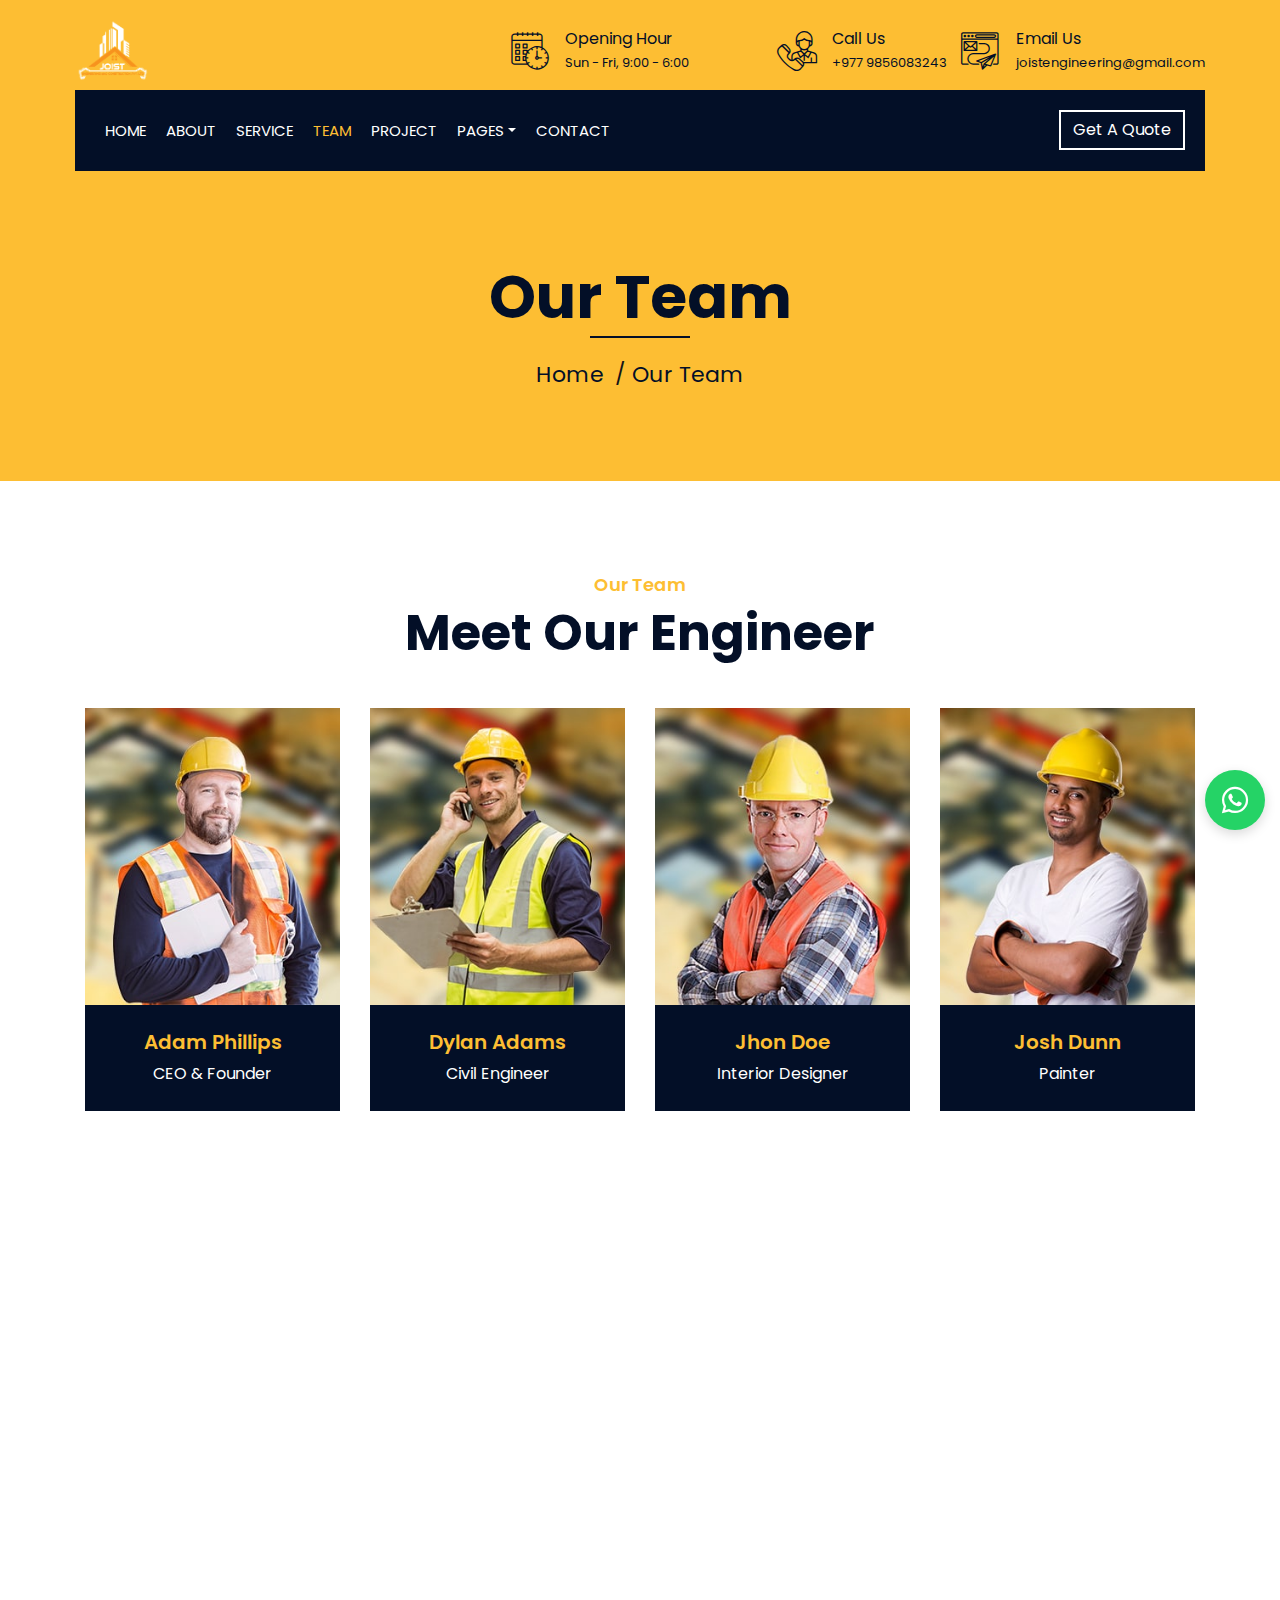
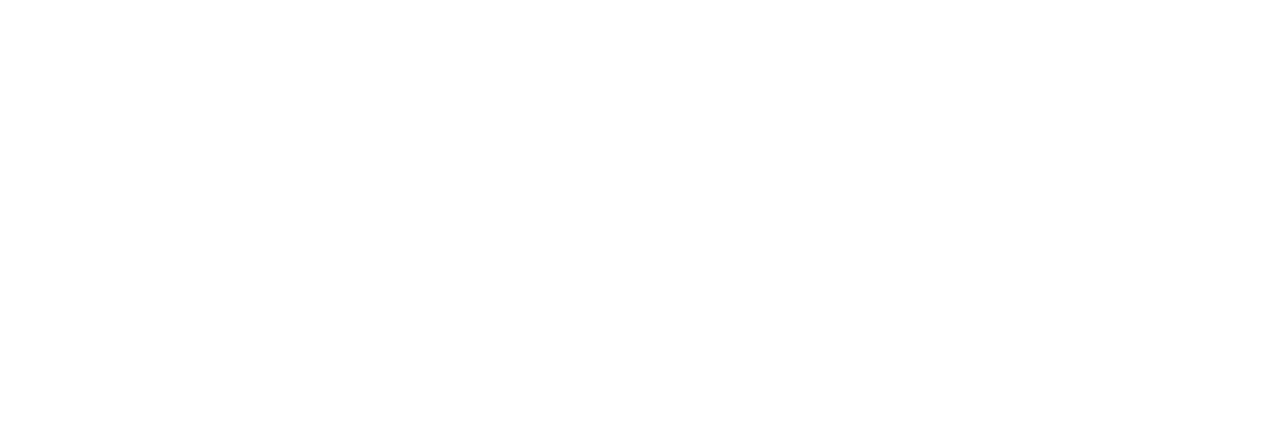
<file: team.html>
<!DOCTYPE html>
<html lang="en">
    <head>
        <meta charset="utf-8">
        <title>Joist - Engineering And Construction Pvt Ltd</title>
        <meta content="width=device-width, initial-scale=1.0" name="viewport">
        <meta content="Construction Company Website Template" name="keywords">
        <meta content="Construction Company Website Template" name="description">

        <!-- Favicon -->
        <link href="img/favicon.ico" rel="icon">

        <!-- Google Font -->
        <link href="https://fonts.googleapis.com/css2?family=Poppins:wght@100;200;300;400;500;600;700;800;900&display=swap" rel="stylesheet">

        <!-- CSS Libraries -->
        <link href="https://stackpath.bootstrapcdn.com/bootstrap/4.4.1/css/bootstrap.min.css" rel="stylesheet">
        <link href="https://cdnjs.cloudflare.com/ajax/libs/font-awesome/5.10.0/css/all.min.css" rel="stylesheet">
        <link href="lib/flaticon/font/flaticon.css" rel="stylesheet"> 
        <link href="lib/animate/animate.min.css" rel="stylesheet">
        <link href="lib/owlcarousel/assets/owl.carousel.min.css" rel="stylesheet">
        <link href="lib/lightbox/css/lightbox.min.css" rel="stylesheet">
        <link href="lib/slick/slick.css" rel="stylesheet">
        <link href="lib/slick/slick-theme.css" rel="stylesheet">

        <!-- Template Stylesheet -->
        <link href="css/style.css" rel="stylesheet">
    </head>

    <body>
        <div class="wrapper">
            <!-- Top Bar Start -->
            <div class="top-bar">
                <div class="container-fluid">
                    <div class="row align-items-center">
                        <div class="col-lg-4 col-md-12">
                            <div class="logo">
                                <a href="index.html">
                                    <img src="img/logo.PNG" alt="Joist Logo">
                                </a>
                            </div>
                        </div>
                        <div class="col-lg-8 col-md-7 d-none d-lg-block">
                            <div class="row">
                                <div class="col-4">
                                    <div class="top-bar-item">
                                        <div class="top-bar-icon">
                                            <i class="flaticon-calendar"></i>
                                        </div>
                                        <div class="top-bar-text">
                                            <h3>Opening Hour</h3>
                                            <p>Sun - Fri, 9:00 - 6:00</p>
                                        </div>
                                    </div>
                                </div>
                                <div class="col-4">
                                    <div class="top-bar-item">
                                        <div class="top-bar-icon">
                                            <i class="flaticon-call"></i>
                                        </div>
                                        <div class="top-bar-text">
                                            <h3>Call Us</h3>
                                            <p>+977 9856083243</p>
                                        </div>
                                    </div>
                                </div>
                                <div class="col-4">
                                    <div class="top-bar-item">
                                        <div class="top-bar-icon">
                                            <i class="flaticon-send-mail"></i>
                                        </div>
                                        <div class="top-bar-text">
                                            <h3>Email Us</h3>
                                            <p>joistengineering@gmail.com</p>
                                        </div>
                                    </div>
                                </div>
                            </div>
                        </div>
                    </div>
                </div>
            </div>
            <!-- Top Bar End -->

            <!-- Nav Bar Start -->
            <div class="nav-bar">
                <div class="container-fluid">
                    <nav class="navbar navbar-expand-lg bg-dark navbar-dark">
                        <a href="#" class="navbar-brand">MENU</a>
                        <button type="button" class="navbar-toggler" data-toggle="collapse" data-target="#navbarCollapse">
                            <span class="navbar-toggler-icon"></span>
                        </button>

                        <div class="collapse navbar-collapse justify-content-between" id="navbarCollapse">
                            <div class="navbar-nav mr-auto">
                                <a href="index.html" class="nav-item nav-link">Home</a>
                                <a href="about.html" class="nav-item nav-link">About</a>
                                <a href="service.html" class="nav-item nav-link">Service</a>
                                <a href="team.html" class="nav-item nav-link active">Team</a>
                                <a href="portfolio.html" class="nav-item nav-link">Project</a>
                                <div class="nav-item dropdown">
                                    <a href="#" class="nav-link dropdown-toggle" data-toggle="dropdown">Pages</a>
                                    <div class="dropdown-menu">
                                        <a href="blog.html" class="dropdown-item">Blog Page</a>
                                        <a href="single.html" class="dropdown-item">Single Page</a>
                                    </div>
                                </div>
                                <a href="contact.html" class="nav-item nav-link">Contact</a>
                            </div>
                            <div class="ml-auto">
                                <a class="btn" href="#">Get A Quote</a>
                            </div>
                        </div>
                    </nav>
                </div>
            </div>
            <!-- Nav Bar End -->
            
            
            <!-- Page Header Start -->
            <div class="page-header">
                <div class="container">
                    <div class="row">
                        <div class="col-12">
                            <h2>Our Team</h2>
                        </div>
                        <div class="col-12">
                            <a href="">Home</a>
                            <a href="">Our Team</a>
                        </div>
                    </div>
                </div>
            </div>
            <!-- Page Header End -->


            <!-- Team Start -->
            <div class="team">
                <div class="container">
                    <div class="section-header text-center">
                        <p>Our Team</p>
                        <h2>Meet Our Engineer</h2>
                    </div>
                    <div class="row">
                        <div class="col-lg-3 col-md-6 wow fadeInUp" data-wow-delay="0.1s">
                            <div class="team-item">
                                <div class="team-img">
                                    <img src="img/team-1.jpg" alt="Team Image">
                                </div>
                                <div class="team-text">
                                    <h2>Adam Phillips</h2>
                                    <p>CEO & Founder</p>
                                </div>
                                <div class="team-social">
                                    <a class="social-tw" href=""><i class="fab fa-twitter"></i></a>
                                    <a class="social-fb" href=""><i class="fab fa-facebook-f"></i></a>
                                    <a class="social-li" href=""><i class="fab fa-linkedin-in"></i></a>
                                    <a class="social-in" href=""><i class="fab fa-instagram"></i></a>
                                </div>
                            </div>
                        </div>
                        <div class="col-lg-3 col-md-6 wow fadeInUp" data-wow-delay="0.2s">
                            <div class="team-item">
                                <div class="team-img">
                                    <img src="img/team-2.jpg" alt="Team Image">
                                </div>
                                <div class="team-text">
                                    <h2>Dylan Adams</h2>
                                    <p>Civil Engineer</p>
                                </div>
                                <div class="team-social">
                                    <a class="social-tw" href=""><i class="fab fa-twitter"></i></a>
                                    <a class="social-fb" href=""><i class="fab fa-facebook-f"></i></a>
                                    <a class="social-li" href=""><i class="fab fa-linkedin-in"></i></a>
                                    <a class="social-in" href=""><i class="fab fa-instagram"></i></a>
                                </div>
                            </div>
                        </div>
                        <div class="col-lg-3 col-md-6 wow fadeInUp" data-wow-delay="0.3s">
                            <div class="team-item">
                                <div class="team-img">
                                    <img src="img/team-3.jpg" alt="Team Image">
                                </div>
                                <div class="team-text">
                                    <h2>Jhon Doe</h2>
                                    <p>Interior Designer</p>
                                </div>
                                <div class="team-social">
                                    <a class="social-tw" href=""><i class="fab fa-twitter"></i></a>
                                    <a class="social-fb" href=""><i class="fab fa-facebook-f"></i></a>
                                    <a class="social-li" href=""><i class="fab fa-linkedin-in"></i></a>
                                    <a class="social-in" href=""><i class="fab fa-instagram"></i></a>
                                </div>
                            </div>
                        </div>
                        <div class="col-lg-3 col-md-6 wow fadeInUp" data-wow-delay="0.4s">
                            <div class="team-item">
                                <div class="team-img">
                                    <img src="img/team-4.jpg" alt="Team Image">
                                </div>
                                <div class="team-text">
                                    <h2>Josh Dunn</h2>
                                    <p>Painter</p>
                                </div>
                                <div class="team-social">
                                    <a class="social-tw" href=""><i class="fab fa-twitter"></i></a>
                                    <a class="social-fb" href=""><i class="fab fa-facebook-f"></i></a>
                                    <a class="social-li" href=""><i class="fab fa-linkedin-in"></i></a>
                                    <a class="social-in" href=""><i class="fab fa-instagram"></i></a>
                                </div>
                            </div>
                        </div>
                        <div class="col-lg-3 col-md-6 wow fadeInUp" data-wow-delay="0.1s">
                            <div class="team-item">
                                <div class="team-img">
                                    <img src="img/team-1.jpg" alt="Team Image">
                                </div>
                                <div class="team-text">
                                    <h2>Adam Phillips</h2>
                                    <p>CEO & Founder</p>
                                </div>
                                <div class="team-social">
                                    <a class="social-tw" href=""><i class="fab fa-twitter"></i></a>
                                    <a class="social-fb" href=""><i class="fab fa-facebook-f"></i></a>
                                    <a class="social-li" href=""><i class="fab fa-linkedin-in"></i></a>
                                    <a class="social-in" href=""><i class="fab fa-instagram"></i></a>
                                </div>
                            </div>
                        </div>
                        <div class="col-lg-3 col-md-6 wow fadeInUp" data-wow-delay="0.2s">
                            <div class="team-item">
                                <div class="team-img">
                                    <img src="img/team-2.jpg" alt="Team Image">
                                </div>
                                <div class="team-text">
                                    <h2>Dylan Adams</h2>
                                    <p>Civil Engineer</p>
                                </div>
                                <div class="team-social">
                                    <a class="social-tw" href=""><i class="fab fa-twitter"></i></a>
                                    <a class="social-fb" href=""><i class="fab fa-facebook-f"></i></a>
                                    <a class="social-li" href=""><i class="fab fa-linkedin-in"></i></a>
                                    <a class="social-in" href=""><i class="fab fa-instagram"></i></a>
                                </div>
                            </div>
                        </div>
                        <div class="col-lg-3 col-md-6 wow fadeInUp" data-wow-delay="0.3s">
                            <div class="team-item">
                                <div class="team-img">
                                    <img src="img/team-3.jpg" alt="Team Image">
                                </div>
                                <div class="team-text">
                                    <h2>Jhon Doe</h2>
                                    <p>Interior Designer</p>
                                </div>
                                <div class="team-social">
                                    <a class="social-tw" href=""><i class="fab fa-twitter"></i></a>
                                    <a class="social-fb" href=""><i class="fab fa-facebook-f"></i></a>
                                    <a class="social-li" href=""><i class="fab fa-linkedin-in"></i></a>
                                    <a class="social-in" href=""><i class="fab fa-instagram"></i></a>
                                </div>
                            </div>
                        </div>
                        <div class="col-lg-3 col-md-6 wow fadeInUp" data-wow-delay="0.4s">
                            <div class="team-item">
                                <div class="team-img">
                                    <img src="img/team-4.jpg" alt="Team Image">
                                </div>
                                <div class="team-text">
                                    <h2>Josh Dunn</h2>
                                    <p>Painter</p>
                                </div>
                                <div class="team-social">
                                    <a class="social-tw" href=""><i class="fab fa-twitter"></i></a>
                                    <a class="social-fb" href=""><i class="fab fa-facebook-f"></i></a>
                                    <a class="social-li" href=""><i class="fab fa-linkedin-in"></i></a>
                                    <a class="social-in" href=""><i class="fab fa-instagram"></i></a>
                                </div>
                            </div>
                        </div>
                    </div>
                </div>
            </div>
            <!-- Team End -->


            <!-- Footer Start -->
            <div class="footer wow fadeIn" data-wow-delay="0.3s">
                <div class="container">
                    <div class="row">
                        <div class="col-md-6 col-lg-4">
                            <div class="footer-contact">
                                <h2>Get In Touch</h2>
                                <p><i class="fa fa-map-marker-alt"></i>New Road, Street No. 14, Pokhara-9, Nepal</p>
                                <p><i class="fa fa-phone-alt"></i>9779856083243</p>
                                <p><i class="fa fa-envelope"></i>joistengineering@gmail.com</p>
                                <div class="footer-social">
                                    <a href=""><i class="fab fa-twitter"></i></a>
                                    <a href=""><i class="fab fa-facebook-f"></i></a>
                                    <a href=""><i class="fab fa-youtube"></i></a>
                                    <a href=""><i class="fab fa-instagram"></i></a>
                                    <a href=""><i class="fab fa-linkedin-in"></i></a>
                                </div>
                            </div>
                        </div>
                        <div class="col-md-6 col-lg-4">
                            <div class="footer-link">
                                <h2>Solutions</h2>
                                <a href="">Structural Engineering</a>
                                <a href="">Residental Construction</a>
                                <a href="">Commercial Buildings</a>
                                <a href="">Renovation & Remodeling</a>
                                <a href="">Architecture and Interior Design</a>
                                <a href="">Maintenance Services</a>
                            </div>
                        </div>
                        <div class="col-md-6 col-lg-4">
                            <div class="footer-link">
                                <h2>Quick Links</h2>
                                <a href="index.html">Home</a>
                                <a href="about.html">About Us</a>
                                <a href="service.html">Our Services</a>
                                <a href="portfolio.html">Projects</a>
                                <a href="contact.html">Contact Us</a>
                            </div>
                        </div>
                    </div>
                </div>
                <div class="container footer-menu">
                    <div class="f-menu">
                        <a href="">Terms of use</a>
                        <a href="">Privacy policy</a>
                        <a href="">Cookies</a>
                        <a href="">Help</a>
                        <a href="">FAQs</a>
                    </div>
                </div>
                <div class="container copyright">
                    <div class="row">
                        <div class="col-md-12 text-center">
                            <p>&copy; <a href="#">Joist Construction</a>, All Right Reserved.</p>
                        </div>
                    </div>
                </div>
            </div>
            <!-- Footer End -->

            <a href="https://wa.me/9779856083243" target="_blank" class="whatsapp-float" title="Chat with us on WhatsApp">
                <i class="fab fa-whatsapp"></i>
            </a>
            <a href="#" class="back-to-top"><i class="fa fa-chevron-up"></i></a>
        </div>

        <!-- JavaScript Libraries -->
        <script src="https://code.jquery.com/jquery-3.4.1.min.js"></script>
        <script src="https://stackpath.bootstrapcdn.com/bootstrap/4.4.1/js/bootstrap.bundle.min.js"></script>
        <script src="lib/easing/easing.min.js"></script>
        <script src="lib/wow/wow.min.js"></script>
        <script src="lib/owlcarousel/owl.carousel.min.js"></script>
        <script src="lib/isotope/isotope.pkgd.min.js"></script>
        <script src="lib/lightbox/js/lightbox.min.js"></script>
        <script src="lib/waypoints/waypoints.min.js"></script>
        <script src="lib/counterup/counterup.min.js"></script>
        <script src="lib/slick/slick.min.js"></script>

        <!-- Template Javascript -->
        <script src="js/main.js"></script>
    </body>
</html>
</file>
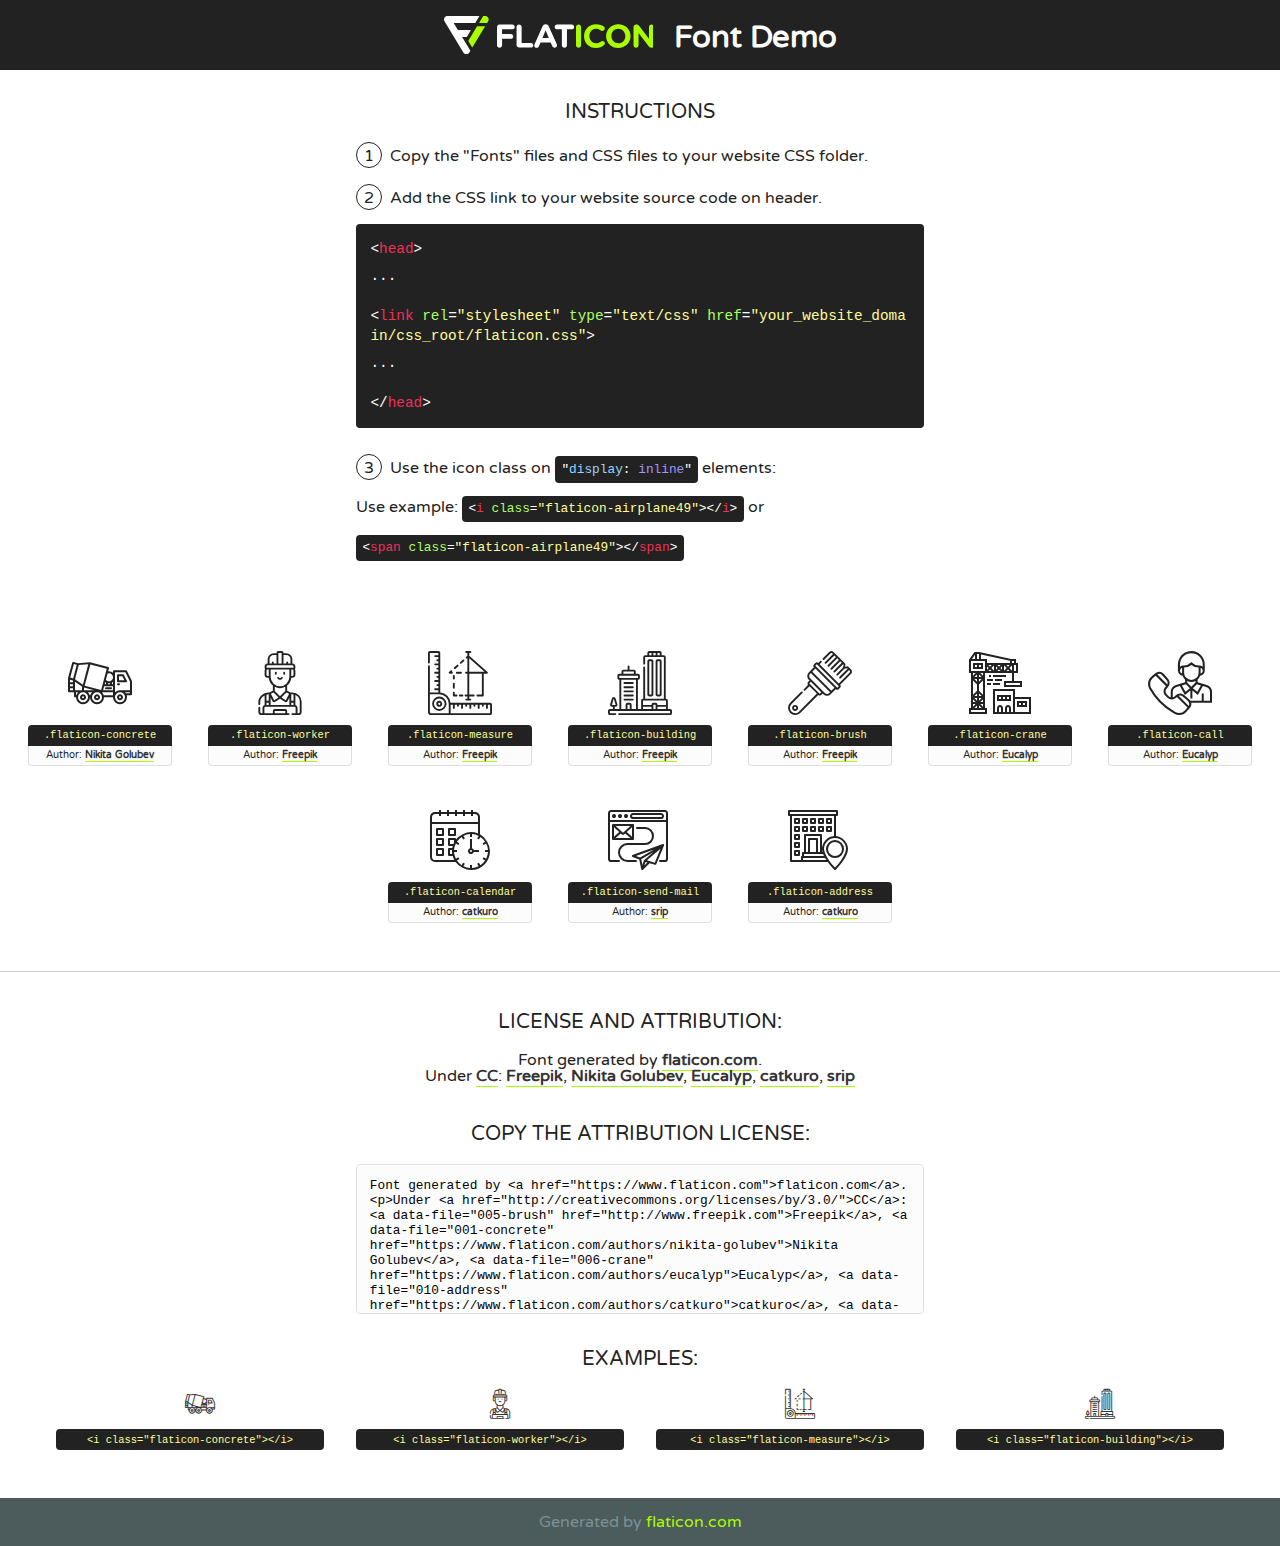
<file: lib/flaticon/font/flaticon.html>
<!DOCTYPE html>
<!--
  Flaticon icon font: Flaticon
  Creation date: 23/08/2020 07:24
-->
<html>
<!DOCTYPE html>
<html>

<head>
    <title>Flaticon WebFont</title>
    <link href="http://fonts.googleapis.com/css?family=Varela+Round" rel="stylesheet" type="text/css" />
    <link rel="stylesheet" type="text/css" href="flaticon.css">
    <meta charset="UTF-8">
    <style>
    html, body, div, span, applet, object, iframe,
    h1, h2, h3, h4, h5, h6, p, blockquote, pre,
    a, abbr, acronym, address, big, cite, code,
    del, dfn, em, img, ins, kbd, q, s, samp,
    small, strike, strong, sub, sup, tt, var,
    b, u, i, center,
    dl, dt, dd, ol, ul, li,
    fieldset, form, label, legend,
    table, caption, tbody, tfoot, thead, tr, th, td,
    article, aside, canvas, details, embed, 
    figure, figcaption, footer, header, hgroup, 
    menu, nav, output, ruby, section, summary,
    time, mark, audio, video {
        margin: 0;
        padding: 0;
        border: 0;
        font-size: 100%;
        font: inherit;
        vertical-align: baseline;
    }
    /* HTML5 display-role reset for older browsers */
    article, aside, details, figcaption, figure, 
    footer, header, hgroup, menu, nav, section {
        display: block;
    }
    body {
        line-height: 1;
    }
    ol, ul {
        list-style: none;
    }
    blockquote, q {
        quotes: none;
    }
    blockquote:before, blockquote:after,
    q:before, q:after {
        content: '';
        content: none;
    }
    table {
        border-collapse: collapse;
        border-spacing: 0;
    }
    body {
        font-family: 'Varela Round', Helvetica, Arial, sans-serif;
        font-size: 16px;
        color: #222;
    }
    a {
        color: #333;
        border-bottom: 1px solid #a9fd00;
        font-weight: bold;
        text-decoration: none;
    }
    * {
        -moz-box-sizing: border-box;
        -webkit-box-sizing: border-box;
        box-sizing: border-box;
        margin: 0;
        padding: 0;
    }
    [class^="flaticon-"]:before, [class*=" flaticon-"]:before, [class^="flaticon-"]:after, [class*=" flaticon-"]:after {
        font-family: Flaticon;
        font-size: 30px;
        font-style: normal;
        margin-left: 20px;
        color: #333;
    }
    .wrapper {
        max-width: 600px;
        margin: auto;
        padding: 0 1em;
    }
    .title {
        font-size: 1.25em;
        text-align: center;
        margin-bottom: 1em;
        text-transform: uppercase;
    }
    header {
        text-align: center;
        background-color: #222;
        color: #fff;
        padding: 1em;
    }
    header .logo {
        width: 210px;
        height: 38px;
        display: inline-block;
        vertical-align: middle;
        margin-right: 1em;
        border: none;
    }
    header strong {
        font-size: 1.95em;
        font-weight: bold;
        vertical-align: middle;
        margin-top: 5px;
        display: inline-block;
    }
    .demo {
        margin: 2em auto;
        line-height: 1.25em;
    }
    .demo ul li {
        margin-bottom: 1em;
    }
    .demo ul li .num {
        color: #222;
        border-radius: 20px;
        display: inline-block;
        width: 26px;
        padding: 3px;
        height: 26px;
        text-align: center;
        margin-right: 0.5em;
        border: 1px solid #222;
    }
    .demo ul li code {
        background-color: #222;
        border-radius: 4px;
        padding: 0.25em 0.5em;
        display: inline-block;
        color: #fff;
        font-family: Consolas,Monaco,Lucida Console,Liberation Mono,DejaVu Sans Mono,Bitstream Vera Sans Mono,Courier New, monospace;
        font-weight: lighter;
        margin-top: 1em;
        font-size: 0.8em;
        word-break: break-all;
    }
    .demo ul li code.big {
        padding: 1em;
        font-size: 0.9em;
    }
    .demo ul li code .red {
        color: #EF3159;
    }
    .demo ul li code .green {
        color: #ACFF65;
    }
    .demo ul li code .yellow {
        color: #FFFF99;
    }
    .demo ul li code .blue {
        color: #99D3FF;
    }
    .demo ul li code .purple {
        color: #A295FF;
    }
    .demo ul li code .dots {
        margin-top: 0.5em;
        display: block;
    }
    #glyphs {
        border-bottom: 1px solid #ccc;
        padding: 2em 0;
        text-align: center;
    }
    .glyph {
        display: inline-block;
        width: 9em;
        margin: 1em;
        text-align: center;
        vertical-align: top;
        background: #FFF;
    }
    .glyph .glyph-icon {
        padding: 10px;
        display: block;
        font-family:"Flaticon";
        font-size: 64px;
        line-height: 1;
    }
    .glyph .glyph-icon:before {
        font-size: 64px;
        color: #222;
        margin-left: 0;
    }
    .class-name {
        font-size: 0.65em;
        background-color: #222;
        color: #fff;
        border-radius: 4px 4px 0 0;
        padding: 0.5em;
        color: #FFFF99;
        font-family: Consolas,Monaco,Lucida Console,Liberation Mono,DejaVu Sans Mono,Bitstream Vera Sans Mono,Courier New, monospace;
    }
    .author-name {
        font-size: 0.6em;
        background-color: #fcfcfd;
        border: 1px solid #DEDEE4;
        border-top: 0;
        border-radius: 0 0 4px 4px;
        padding: 0.5em;
    }
    .class-name:last-child {
        font-size: 10px;
        color:#888;
    }
    .class-name:last-child a {
        font-size: 10px;
        color:#555;
    }
    .class-name:last-child a:hover {
        color:#a9fd00;
    }
    .glyph > input {
        display: block;
        width: 100px;
        margin: 5px auto;
        text-align: center;
        font-size: 12px;
        cursor: text;
    }
    .glyph > input.icon-input {
        font-family:"Flaticon";
        font-size: 16px;
        margin-bottom: 10px;
    }
    .attribution .title {
        margin-top: 2em;
    }
    .attribution textarea {
        background-color: #fcfcfd;
        padding: 1em;
        border: none;
        box-shadow: none;
        border: 1px solid #DEDEE4;
        border-radius: 4px;
        resize: none;
        width: 100%;
        height: 150px;
        font-size: 0.8em;
        font-family: Consolas,Monaco,Lucida Console,Liberation Mono,DejaVu Sans Mono,Bitstream Vera Sans Mono,Courier New, monospace;
        -webkit-appearance: none;
    }
    .iconsuse {
        margin: 2em auto;
        text-align: center;
        max-width: 1200px;
    }
    .iconsuse:after {
        content: '';
        display: table;
        clear: both;
    }
    .iconsuse .image {
        float: left;
        width: 25%;
        padding: 0 1em;
    }
    .iconsuse .image p {
        margin-bottom: 1em;
    }
    .iconsuse .image span {
        display: block;
        font-size: 0.65em;
        background-color: #222;
        color: #fff;
        border-radius: 4px;
        padding: 0.5em;
        color: #FFFF99;
        margin-top: 1em;
        font-family: Consolas,Monaco,Lucida Console,Liberation Mono,DejaVu Sans Mono,Bitstream Vera Sans Mono,Courier New, monospace;
    }
    #footer {
        text-align: center;
        background-color: #4C5B5C;
        color: #7c9192;
        padding: 1em;
    }
    #footer a {
        border: none;
        color: #a9fd00;
        font-weight: normal;
    }
    @media (max-width: 960px) {
        .iconsuse .image {
            width: 50%;
        }
    }
    @media (max-width: 560px) {
        .iconsuse .image {
            width: 100%;
        }
    }
    </style>
</head>

<body class="characters-off">

    <header>
        <a href="https://www.flaticon.com" target="_blank" class="logo">
            <svg version="1.1" xmlns="http://www.w3.org/2000/svg" xmlns:xlink="http://www.w3.org/1999/xlink" xmlns:a="http://ns.adobe.com/AdobeSVGViewerExtensions/3.0/" viewBox="0 0 560.875 102.036" enable-background="new 0 0 560.875 102.036" xml:space="preserve">
                <defs>
                </defs>
                <g>
                    <g class="letters">
                        <path fill="#ffffff" d="M141.596,29.675c0-3.777,2.985-6.767,6.764-6.767h34.438c3.426,0,6.15,2.728,6.15,6.15
                        c0,3.43-2.724,6.149-6.15,6.149h-27.674v13.091h23.719c3.429,0,6.151,2.724,6.151,6.15c0,3.43-2.723,6.149-6.151,6.149h-23.719
                        v17.574c0,3.773-2.986,6.761-6.764,6.761c-3.779,0-6.764-2.989-6.764-6.761V29.675z"></path>
                        <path fill="#ffffff" d="M193.844,29.149c0-3.781,2.985-6.767,6.764-6.767c3.776,0,6.763,2.985,6.763,6.767v42.957h25.039
                        c3.426,0,6.149,2.726,6.149,6.153c0,3.425-2.723,6.15-6.149,6.15h-31.802c-3.779,0-6.764-2.986-6.764-6.768V29.149z"></path>
                        <path fill="#ffffff" d="M241.891,75.71l21.438-48.407c1.492-3.341,4.215-5.357,7.906-5.357h0.792
                        c3.686,0,6.323,2.017,7.815,5.357l21.439,48.407c0.436,0.967,0.701,1.845,0.701,2.723c0,3.602-2.809,6.501-6.414,6.501
                        c-3.161,0-5.269-1.845-6.499-4.655l-4.132-9.661h-27.059l-4.301,10.102c-1.144,2.631-3.426,4.214-6.237,4.214
                        c-3.517,0-6.24-2.81-6.24-6.325C241.1,77.64,241.451,76.677,241.891,75.71z M279.932,58.666l-8.521-20.297l-8.526,20.297H279.932
                        z"></path>
                        <path fill="#ffffff" d="M314.864,35.387H301.86c-3.429,0-6.239-2.813-6.239-6.238c0-3.429,2.811-6.24,6.239-6.24h39.533
                        c3.426,0,6.237,2.811,6.237,6.24c0,3.425-2.811,6.238-6.237,6.238h-13.001v42.785c0,3.773-2.99,6.761-6.764,6.761
                        c-3.779,0-6.764-2.989-6.764-6.761V35.387z"></path>
                        <path fill="#A9FD00" d="M352.615,29.149c0-3.781,2.985-6.767,6.767-6.767c3.774,0,6.761,2.985,6.761,6.767v49.024
                        c0,3.773-2.987,6.761-6.761,6.761c-3.781,0-6.767-2.989-6.767-6.761V29.149z"></path>
                        <path fill="#A9FD00" d="M374.132,53.836v-0.179c0-17.481,13.178-31.801,32.065-31.801c9.22,0,15.459,2.458,20.557,6.238
                        c1.402,1.054,2.637,2.985,2.637,5.357c0,3.692-2.985,6.59-6.681,6.59c-1.845,0-3.071-0.702-4.044-1.319
                        c-3.776-2.813-7.729-4.393-12.562-4.393c-10.364,0-17.831,8.611-17.831,19.154v0.173c0,10.542,7.291,19.329,17.831,19.329
                        c5.715,0,9.492-1.756,13.359-4.834c1.049-0.874,2.458-1.491,4.039-1.491c3.429,0,6.325,2.813,6.325,6.236
                        c0,2.106-1.056,3.78-2.282,4.834c-5.539,4.834-12.036,7.733-21.878,7.733C387.572,85.464,374.132,71.493,374.132,53.836z"></path>
                        <path fill="#A9FD00" d="M433.009,53.836v-0.179c0-17.481,13.79-31.801,32.766-31.801c18.981,0,32.592,14.143,32.592,31.628v0.173
                        c0,17.483-13.785,31.807-32.769,31.807C446.625,85.464,433.009,71.32,433.009,53.836z M484.224,53.836v-0.179
                        c0-10.539-7.725-19.326-18.626-19.326c-10.893,0-18.449,8.611-18.449,19.154v0.173c0,10.542,7.73,19.329,18.626,19.329
                        C476.676,72.986,484.224,64.378,484.224,53.836z"></path>
                        <path fill="#A9FD00" d="M506.233,29.321c0-3.774,2.99-6.763,6.767-6.763h1.401c3.252,0,5.183,1.583,7.029,3.953l26.093,34.265
                        V29.059c0-3.692,2.99-6.677,6.681-6.677c3.683,0,6.671,2.985,6.671,6.677v48.934c0,3.78-2.987,6.765-6.764,6.765h-0.436
                        c-3.257,0-5.188-1.581-7.034-3.953l-27.056-35.492v32.944c0,3.687-2.985,6.676-6.678,6.676c-3.683,0-6.673-2.989-6.673-6.676
                        V29.321z"></path>
                    </g>
                    <g class="insignia">
                        <path fill="#ffffff" d="M48.372,56.137h12.517l11.156-18.537H37.186L25.688,18.539h57.825L94.668,0H9.271
                        C5.925,0,2.842,1.801,1.198,4.716c-1.644,2.907-1.593,6.482,0.134,9.343l50.38,83.501c1.678,2.781,4.689,4.476,7.938,4.476
                        c3.246,0,6.257-1.695,7.935-4.476l2.898-4.804L48.372,56.137z"></path>
                        <g class="i">
                            <path fill="#A9FD00" d="M93.575,18.539h0.031v0.004l21.652,0.004l2.705-4.488c1.727-2.861,1.778-6.436,0.133-9.343
                            C116.454,1.801,113.371,0,110.026,0h-5.294L93.575,18.539z"></path>
                            <polygon fill="#A9FD00" points="88.291,27.356 64.725,66.486 75.519,84.404 109.942,27.356"></polygon>
                        </g>
                    </g>
                </g>
            </svg>
        </a>
        <strong>Font Demo</strong>
    </header>


    <section class="demo wrapper">

        <p class="title">Instructions</p>

        <ul>
            <li>
                <span class="num">1</span>Copy the "Fonts" files and CSS files to your website CSS folder.
            </li>
            <li>
                <span class="num">2</span>Add the CSS link to your website source code on header.
                <code class="big">
                    &lt;<span class="red">head</span>&gt;
                    <br/><span class="dots">...</span>
                    <br/>&lt;<span class="red">link</span> <span class="green">rel</span>=<span class="yellow">"stylesheet"</span> <span class="green">type</span>=<span class="yellow">"text/css"</span> <span class="green">href</span>=<span class="yellow">"your_website_domain/css_root/flaticon.css"</span>&gt;
                    <br/><span class="dots">...</span>
                    <br/>&lt;/<span class="red">head</span>&gt;
                </code>
            </li>

            <li>
                <p>
                    <span class="num">3</span>Use the icon class on <code>"<span class="blue">display</span>:<span class="purple"> inline</span>"</code> elements:
                    <br />
                    Use example: <code>&lt;<span class="red">i</span> <span class="green">class</span>=<span class="yellow">&quot;flaticon-airplane49&quot;</span>&gt;&lt;/<span class="red">i</span>&gt;</code> or <code>&lt;<span class="red">span</span> <span class="green">class</span>=<span class="yellow">&quot;flaticon-airplane49&quot;</span>&gt;&lt;/<span class="red">span</span>&gt;</code>
            </li>
        </ul>

    </section>




   <section id="glyphs">          
    
      
        <div class="glyph"><div class="glyph-icon flaticon-concrete"></div>
            <div class="class-name">.flaticon-concrete</div>
            <div class="author-name">Author: <a data-file="001-concrete" href="https://www.flaticon.com/authors/nikita-golubev">Nikita Golubev</a> </div> 
        </div>        
        
        <div class="glyph"><div class="glyph-icon flaticon-worker"></div>
            <div class="class-name">.flaticon-worker</div>
            <div class="author-name">Author: <a data-file="002-worker" href="http://www.freepik.com">Freepik</a> </div> 
        </div>        
        
        <div class="glyph"><div class="glyph-icon flaticon-measure"></div>
            <div class="class-name">.flaticon-measure</div>
            <div class="author-name">Author: <a data-file="003-measure" href="http://www.freepik.com">Freepik</a> </div> 
        </div>        
        
        <div class="glyph"><div class="glyph-icon flaticon-building"></div>
            <div class="class-name">.flaticon-building</div>
            <div class="author-name">Author: <a data-file="004-building" href="http://www.freepik.com">Freepik</a> </div> 
        </div>        
        
        <div class="glyph"><div class="glyph-icon flaticon-brush"></div>
            <div class="class-name">.flaticon-brush</div>
            <div class="author-name">Author: <a data-file="005-brush" href="http://www.freepik.com">Freepik</a> </div> 
        </div>        
        
        <div class="glyph"><div class="glyph-icon flaticon-crane"></div>
            <div class="class-name">.flaticon-crane</div>
            <div class="author-name">Author: <a data-file="006-crane" href="https://www.flaticon.com/authors/eucalyp">Eucalyp</a> </div> 
        </div>        
        
        <div class="glyph"><div class="glyph-icon flaticon-call"></div>
            <div class="class-name">.flaticon-call</div>
            <div class="author-name">Author: <a data-file="007-call" href="https://www.flaticon.com/authors/eucalyp">Eucalyp</a> </div> 
        </div>        
        
        <div class="glyph"><div class="glyph-icon flaticon-calendar"></div>
            <div class="class-name">.flaticon-calendar</div>
            <div class="author-name">Author: <a data-file="008-calendar" href="https://www.flaticon.com/authors/catkuro">catkuro</a> </div> 
        </div>        
        
        <div class="glyph"><div class="glyph-icon flaticon-send-mail"></div>
            <div class="class-name">.flaticon-send-mail</div>
            <div class="author-name">Author: <a data-file="009-send-mail" href="https://www.flaticon.com/authors/srip">srip</a> </div> 
        </div>        
        
        <div class="glyph"><div class="glyph-icon flaticon-address"></div>
            <div class="class-name">.flaticon-address</div>
            <div class="author-name">Author: <a data-file="010-address" href="https://www.flaticon.com/authors/catkuro">catkuro</a> </div> 
        </div>        
        

    </section>



    <section class="attribution wrapper"   style="text-align:center;">

      <div class="title">License and attribution:</div><div class="attrDiv">Font generated by <a href="https://www.flaticon.com">flaticon.com</a>. <div><p>Under <a href="http://creativecommons.org/licenses/by/3.0/">CC</a>: <a data-file="005-brush" href="http://www.freepik.com">Freepik</a>, <a data-file="001-concrete" href="https://www.flaticon.com/authors/nikita-golubev">Nikita Golubev</a>, <a data-file="006-crane" href="https://www.flaticon.com/authors/eucalyp">Eucalyp</a>, <a data-file="010-address" href="https://www.flaticon.com/authors/catkuro">catkuro</a>, <a data-file="009-send-mail" href="https://www.flaticon.com/authors/srip">srip</a></p>  </div>
      </div>
      <div class="title">Copy the Attribution License:</div>

    <textarea onclick="this.focus();this.select();">Font generated by &lt;a href=&quot;https://www.flaticon.com&quot;&gt;flaticon.com&lt;/a&gt;. <p>Under <a href="http://creativecommons.org/licenses/by/3.0/">CC</a>: <a data-file="005-brush" href="http://www.freepik.com">Freepik</a>, <a data-file="001-concrete" href="https://www.flaticon.com/authors/nikita-golubev">Nikita Golubev</a>, <a data-file="006-crane" href="https://www.flaticon.com/authors/eucalyp">Eucalyp</a>, <a data-file="010-address" href="https://www.flaticon.com/authors/catkuro">catkuro</a>, <a data-file="009-send-mail" href="https://www.flaticon.com/authors/srip">srip</a></p>  
     </textarea>

    </section>

    <section class="iconsuse">

          <div class="title">Examples:</div>            
             
            <div class="image">
                <p>
                    <i class="glyph-icon flaticon-concrete"></i> 
                    <span>&lt;i class=&quot;flaticon-concrete&quot;&gt;&lt;/i&gt;</span>
                </p>
            </div>
            
            <div class="image">
                <p>
                    <i class="glyph-icon flaticon-worker"></i> 
                    <span>&lt;i class=&quot;flaticon-worker&quot;&gt;&lt;/i&gt;</span>
                </p>
            </div>
            
            <div class="image">
                <p>
                    <i class="glyph-icon flaticon-measure"></i> 
                    <span>&lt;i class=&quot;flaticon-measure&quot;&gt;&lt;/i&gt;</span>
                </p>
            </div>
            
            <div class="image">
                <p>
                    <i class="glyph-icon flaticon-building"></i> 
                    <span>&lt;i class=&quot;flaticon-building&quot;&gt;&lt;/i&gt;</span>
                </p>
            </div>
                       
        </div>
                            
    </section>

<div id="footer">
    <div>Generated by <a href="https://www.flaticon.com">flaticon.com</a>
    </div>
</div>



</body>
</html>
</file>
<file: lib/flaticon/font/flaticon.css>
/*
  	Flaticon icon font: Flaticon
  	Creation date: 23/08/2020 07:24
  	*/

@font-face {
  font-family: "Flaticon";
  src: url("./Flaticon.eot");
  src: url("./Flaticon.eot?#iefix") format("embedded-opentype"),
       url("./Flaticon.woff2") format("woff2"),
       url("./Flaticon.woff") format("woff"),
       url("./Flaticon.ttf") format("truetype"),
       url("./Flaticon.svg#Flaticon") format("svg");
  font-weight: normal;
  font-style: normal;
}

@media screen and (-webkit-min-device-pixel-ratio:0) {
  @font-face {
    font-family: "Flaticon";
    src: url("./Flaticon.svg#Flaticon") format("svg");
  }
}

[class^="flaticon-"]:before, [class*=" flaticon-"]:before,
[class^="flaticon-"]:after, [class*=" flaticon-"]:after {   
  font-family: Flaticon;
        font-size: 20px;
font-style: normal;
margin-left: 20px;
}

.flaticon-concrete:before { content: "\f100"; }
.flaticon-worker:before { content: "\f101"; }
.flaticon-measure:before { content: "\f102"; }
.flaticon-building:before { content: "\f103"; }
.flaticon-brush:before { content: "\f104"; }
.flaticon-crane:before { content: "\f105"; }
.flaticon-call:before { content: "\f106"; }
.flaticon-calendar:before { content: "\f107"; }
.flaticon-send-mail:before { content: "\f108"; }
.flaticon-address:before { content: "\f109"; }
</file>
<file: css/style.css>
/*******************************/
/********* General CSS *********/
/*******************************/
body {
    color: #666666;
    background: #dddddd;
    font-family: 'Poppins', sans-serif;
    font-weight: 400;
}

h1,
h2, 
h3, 
h4,
h5, 
h6 {
    color: #030f27;
}

a {
    color: #666666;
    transition: .3s;
}

a:hover,
a:active,
a:focus {
    color: #fdbe33;
    outline: none;
    text-decoration: none;
}

.btn:focus {
    box-shadow: none;
}

.wrapper {
    position: relative;
    width: 100%;
    max-width: 1366px;
    margin: 0 auto;
    background: #ffffff;
}

.back-to-top {
    position: fixed;
    display: none;
    background: #fdbe33;
    color: #121518;
    width: 44px;
    height: 44px;
    text-align: center;
    line-height: 1;
    font-size: 22px;
    right: 15px;
    bottom: 15px;
    transition: background 0.5s;
    z-index: 9;
}

.back-to-top:hover {
    color: #fdbe33;
    background: #121518;
}

.back-to-top i {
    padding-top: 10px;
}

.whatsapp-float {
    position: fixed;
    background: #25D366;
    color: #ffffff;
    width: 60px;
    height: 60px;
    border-radius: 50%;
    text-align: center;
    line-height: 1;
    font-size: 30px;
    right: 15px;
    bottom: 70px;
    transition: all 0.3s;
    z-index: 9;
    box-shadow: 0 4px 12px rgba(0, 0, 0, 0.15);
    display: flex;
    align-items: center;
    justify-content: center;
}

.whatsapp-float:hover {
    background: #20BA5A;
    color: #ffffff;
    transform: scale(1.1);
    box-shadow: 0 6px 16px rgba(0, 0, 0, 0.2);
}

.whatsapp-float i {
    padding-top: 0;
}

.btn {
    transition: .3s;
}


/**********************************/
/********** Top Bar CSS ***********/
/**********************************/
.top-bar {
    position: relative;
    height: 90px;
    background: #fdbe33;
}

.top-bar .logo {
    padding: 18px 0;
    text-align: left;
    overflow: hidden;
}

.top-bar .logo h1 {
    margin: 0;
    color: #030f27;
    font-size: 60px;
    line-height: 60px;
    font-weight: 700;
}

.top-bar .logo img {
    max-width: 300%;
    max-height: 65px;
}

.top-bar .top-bar-item {
    display: flex;
    align-items: center;
    justify-content: flex-end;
}

.top-bar .top-bar-icon {
    width: 40px;
    display: flex;
    align-items: center;
    justify-content: center;
}

.top-bar .top-bar-icon [class^="flaticon-"]::before {
    margin: 0;
    color: #030f27;
    font-size: 40px;
}

.top-bar .top-bar-text {
    padding-left: 15px;
}

.top-bar .top-bar-text h3 {
    margin: 0 0 5px 0;
    color: #030f27;
    font-size: 16px;
    font-weight: 400;
}

.top-bar .top-bar-text p {
    margin: 0;
    color: #030f27;
    font-size: 13px;
    font-weight: 400;
}

@media (min-width: 992px) {
    .top-bar {
        padding: 0 60px;
    }
}

@media (max-width: 991.98px) {
    .top-bar .logo {
        text-align: center;
    }
}


/**********************************/
/*********** Nav Bar CSS **********/
/**********************************/
.nav-bar {
    position: relative;
    background: #fdbe33;
    transition: .3s;
}

.nav-bar .container-fluid {
    padding: 0;
}

.nav-bar.nav-sticky {
    position: fixed;
    top: 0;
    width: 100%;
    max-width: 1366px;
    box-shadow: 0 2px 5px rgba(0, 0, 0, .3);
    z-index: 999;
}

.nav-bar .navbar {
    height: 100%;
    background: #030f27 !important;
}

.navbar-dark .navbar-nav .nav-link,
.navbar-dark .navbar-nav .nav-link:focus,
.navbar-dark .navbar-nav .nav-link:hover,
.navbar-dark .navbar-nav .nav-link.active {
    padding: 10px 10px 8px 10px;
    color: #ffffff;
}

.navbar-dark .navbar-nav .nav-link:hover,
.navbar-dark .navbar-nav .nav-link.active {
    color: #fdbe33;
    transition: none;
}

.nav-bar .dropdown-menu {
    margin-top: 0;
    border: 0;
    border-radius: 0;
    background: #f8f9fa;
}

.nav-bar .btn {
    color: #ffffff;
    border: 2px solid #ffffff;
    border-radius: 0;
}

.nav-bar .btn:hover {
    color: #030f27;
    background: #fdbe33;
    border-color: #fdbe33;
}

@media (min-width: 992px) {
    .nav-bar {
        padding: 0 75px;
    }
    
    .nav-bar.nav-sticky {
        padding: 0;
    }
    
    .nav-bar .navbar {
        padding: 20px;
    }
    
    .nav-bar .navbar-brand {
        display: none;
    }
    
    .nav-bar a.nav-link {
        padding: 8px 15px;
        font-size: 15px;
        text-transform: uppercase;
    }
}

@media (max-width: 991.98px) {
    .nav-bar .navbar {
        padding: 15px;
    }
    
    .nav-bar a.nav-link {
        padding: 5px;
    }
    
    .nav-bar .dropdown-menu {
        box-shadow: none;
    }
    
    .nav-bar .btn {
        display: none;
    }
}


/*******************************/
/******** Carousel CSS *********/
/*******************************/
.carousel {
    position: relative;
    width: 100%;
    height: calc(100vh - 170px);
    min-height: 400px;
    margin: 0 auto;
    text-align: center;
    overflow: hidden;
}

.carousel .carousel-inner,
.carousel .carousel-item {
    position: relative;
    width: 100%;
    height: 100%;
}

.carousel .carousel-item img {
    width: 100%;
    height: 100%;
    object-fit: cover;
}

.carousel .carousel-item::after {
    position: absolute;
    content: "";
    width: 100%;
    height: 100%;
    top: 0;
    left: 0;
    background: rgba(0, 0, 0, .3);
    z-index: 1;
}

.carousel .carousel-caption {
    position: absolute;
    top: 0;
    bottom: 0;
    display: flex;
    align-items: center;
    justify-content: center;
    flex-direction: column;
    height: calc(100vh - 170px);
    min-height: 400px;
}

.carousel .carousel-caption p {
    color: #ffffff;
    font-size: 30px;
    margin-bottom: 15px;
    letter-spacing: 1px;
}

.carousel .carousel-caption h1 {
    color: #ffffff;
    font-size: 60px;
    font-weight: 700;
    margin-bottom: 35px;
}

.carousel .carousel-caption .btn {
    padding: 15px 35px;
    font-size: 18px;
    font-weight: 500;
    letter-spacing: 1px;
    text-transform: uppercase;
    color: #ffffff;
    background: transparent;
    border: 2px solid #ffffff;
    border-radius: 0;
    transition: .3s;
}

.carousel .carousel-caption .btn:hover {
    color: #030f27;
    background: #fdbe33;
    border-color: #fdbe33;
}

@media (max-width: 767.98px) {
    .carousel .carousel-caption h1 {
        font-size: 40px;
        font-weight: 700;
    }
    
    .carousel .carousel-caption p {
        font-size: 20px;
    }
    
    .carousel .carousel-caption .btn {
        padding: 12px 30px;
        font-size: 18px;
        font-weight: 500;
        letter-spacing: 0;
    }
}

@media (max-width: 575.98px) {
    .carousel .carousel-caption h1 {
        font-size: 30px;
        font-weight: 500;
    }
    
    .carousel .carousel-caption p {
        font-size: 16px;
    }
    
    .carousel .carousel-caption .btn {
        padding: 10px 25px;
        font-size: 16px;
        font-weight: 400;
        letter-spacing: 0;
    }
}

.carousel .animated {
    -webkit-animation-duration: 1.5s;
    animation-duration: 1.5s;
}


/*******************************/
/******* Page Header CSS *******/
/*******************************/
.page-header {
    position: relative;
    margin-bottom: 45px;
    padding: 90px 0;
    text-align: center;
    background: #fdbe33;
}

.page-header h2 {
    position: relative;
    color: #030f27;
    font-size: 60px;
    font-weight: 700;
    margin-bottom: 20px;
    padding-bottom: 5px;
}

.page-header h2::after {
    position: absolute;
    content: "";
    width: 100px;
    height: 2px;
    left: calc(50% - 50px);
    bottom: 0;
    background: #030f27;
}

.page-header a {
    position: relative;
    padding: 0 12px;
    font-size: 22px;
    color: #030f27;
}

.page-header a:hover {
    color: #ffffff;
}

.page-header a::after {
    position: absolute;
    content: "/";
    width: 8px;
    height: 8px;
    top: -2px;
    right: -7px;
    text-align: center;
    color: #121518;
}

.page-header a:last-child::after {
    display: none;
}

@media (max-width: 991.98px) {
    .page-header {
        padding: 60px 0;
    }
    
    .page-header h2 {
        font-size: 45px;
    }
    
    .page-header a {
        font-size: 20px;
    }
}

@media (max-width: 767.98px) {
    .page-header {
        padding: 45px 0;
    }
    
    .page-header h2 {
        font-size: 35px;
    }
    
    .page-header a {
        font-size: 18px;
    }
}


/*******************************/
/******* Section Header ********/
/*******************************/
.section-header {
    position: relative;
    width: 100%;
    margin-bottom: 45px;
}

.section-header p {
    color: #fdbe33;
    font-size: 18px;
    font-weight: 600;
    margin-bottom: 5px;
}

.section-header h2 {
    margin: 0;
    position: relative;
    font-size: 50px;
    font-weight: 700;
}

@media (max-width: 767.98px) {
    .section-header h2 {
        font-size: 30px;
    }
}


/*******************************/
/********* Feature CSS *********/
/*******************************/
.feature {
    position: relative;
    margin-bottom: 45px;
}

.feature .col-md-12 {
    background: #030f27;
}
    
.feature .col-md-12:nth-child(2n) {
    color: #030f27;
    background: #fdbe33;
}

.feature .feature-item {
    min-height: 250px;
    padding: 30px;
    display: flex;
    align-items: center;
    justify-content: flex-start;
}

.feature .feature-icon {
    position: relative;
    width: 60px;
    display: flex;
    align-items: center;
    justify-content: center;
}

.feature .feature-icon::before {
    position: absolute;
    content: "";
    width: 80px;
    height: 80px;
    top: -20px;
    left: -10px;
    border: 2px dotted #ffffff;
    border-radius: 60px;
    z-index: 1;
}

.feature .feature-icon::after {
    position: absolute;
    content: "";
    width: 79px;
    height: 79px;
    top: -18px;
    left: -9px;
    background: #030f27;
    border-radius: 60px;
    z-index: 2;
}

.feature .col-md-12:nth-child(2n) .feature-icon::after {
    background: #fdbe33;
}

.feature .feature-icon [class^="flaticon-"]::before {
    position: relative;
    margin: 0;
    color: #fdbe33;
    font-size: 60px;
    line-height: 60px;
    z-index: 3;
}

.feature .feature-text {
    padding-left: 30px;
}

.feature .feature-text h3 {
    margin: 0 0 10px 0;
    color: #fdbe33;
    font-size: 25px;
    font-weight: 600;
}

.feature .feature-text p {
    margin: 0;
    color: #fdbe33;
    font-size: 18px;
    font-weight: 400;
}

.feature .col-md-12:nth-child(2n) [class^="flaticon-"]::before,
.feature .col-md-12:nth-child(2n) h3,
.feature .col-md-12:nth-child(2n) p {
    color: #030f27;
}


/*******************************/
/********** About CSS **********/
/*******************************/
.about {
    position: relative;
    width: 100%;
    padding: 45px 0;
}

.about .section-header {
    margin-bottom: 30px;
}

.about .about-img {
    position: relative;
    height: 100%;
}

.about .about-img img {
    width: 100%;
    height: 100%;
    object-fit: cover;
}

.about .about-text p {
    font-size: 16px;
}

.about .about-text a.btn {
    position: relative;
    margin-top: 15px;
    padding: 15px 35px;
    font-size: 16px;
    font-weight: 500;
    letter-spacing: 1px;
    color: #030f27;
    border-radius: 0;
    background: #fdbe33;
    transition: .3s;
}

.about .about-text a.btn:hover {
    color: #fdbe33;
    background: #030f27;
}

@media (max-width: 767.98px) {
    .about .about-img {
        margin-bottom: 30px;
        height: auto;
    }
}


/*******************************/
/********** Fact CSS ***********/
/*******************************/
.fact {
    position: relative;
    width: 100%;
    padding: 45px 0;
}

.fact .col-6 {
    display: flex;
    align-items: flex-start;
}

.fact .fact-icon {
    position: relative;
    margin: 7px 15px 0 15px;
    width: 60px;
    display: flex;
    align-items: center;
    justify-content: center;
}

.fact .fact-icon [class^="flaticon-"]::before {
    margin: 0;
    font-size: 60px;
    line-height: 60px;
    background-image: linear-gradient(#ffffff, #fdbe33);
    -webkit-background-clip: text;
    -webkit-text-fill-color: transparent;
}

.fact .fact-right .fact-icon [class^="flaticon-"]::before {
    background-image: linear-gradient(#ffffff, #030f27);
}

.fact .fact-left,
.fact .fact-right {
    padding-top: 60px;
    padding-bottom: 60px;
}

.fact .fact-text h2 {
    font-size: 35px;
    font-weight: 700;
}

.fact .fact-text p {
    margin: 0;
    font-size: 16px;
    font-weight: 600;
    text-transform: uppercase;
}

.fact .fact-left {
    color: #fdbe33;
    background: #030f27;
}

.fact .fact-right {
    color: #030f27;
    background: #fdbe33;
}

.fact .fact-left h2 {
    color: #fdbe33;
}


/*******************************/
/********* Service CSS *********/
/*******************************/
.service {
    position: relative;
    width: 100%;
    padding: 45px 0 15px 0;
}

.service .service-item {
    position: relative;
    width: 100%;
    text-align: center;
    margin-bottom: 30px;
}

.service .service-img {
    position: relative;
    overflow: hidden;
}

.service .service-img img {
    width: 100%;
}

.service .service-overlay {
    position: absolute;
    width: 100%;
    height: 100%;
    top: 0;
    left: 0;
    padding: 30px;
    display: flex;
    align-items: center;
    justify-content: center;
    background: rgba(3, 15, 39, .7);
    transition: .5s;
    opacity: 0;
}

.service .service-item:hover .service-overlay {
    opacity: 1;
}

.service .service-overlay p {
    margin: 0;
    color: #ffffff;
}

.service .service-text {
    display: flex;
    align-items: center;
    height: 60px;
    background: #030f27;
    overflow: hidden;
    white-space: nowrap;
    text-overflow: ellipsis;
}

.service .service-text h3 {
    margin: 0;
    padding: 0 15px 0 25px;
    width: calc(100% - 60px);
    font-size: 20px;
    font-weight: 700;
    color: #fdbe33;
    text-align: left;
    overflow: hidden;
    white-space: nowrap;
    text-overflow: ellipsis;
}

.service .service-item a.btn {
    width: 60px;
    height: 60px;
    padding: 3px 0 0 3px;
    display: flex;
    align-items: center;
    justify-content: center;
    font-size: 60px;
    line-height: 60px;
    font-weight: 100;
    color: #030f27;
    background: #fdbe33;
    border-radius: 0;
    transition: .3s;
}

.service .service-item:hover a.btn {
    color: #ffffff;
}


/*******************************/
/********** Video CSS **********/
/*******************************/
.video {
    position: relative;
    margin: 45px 0;
    height: 100%;
    min-height: 500px;
    background: linear-gradient(rgba(3, 15, 39, .9), rgba(3, 15, 39, .9)), url(../img/carousel-1.jpg);
    background-attachment: fixed;
    background-position: center;
    background-repeat: no-repeat;
    background-size: cover;
}

.video .btn-play {
    position: absolute;
    z-index: 1;
    top: 50%;
    left: 50%;
    transform: translateX(-50%) translateY(-50%);
    box-sizing: content-box;
    display: block;
    width: 32px;
    height: 44px;
    border-radius: 50%;
    border: none;
    outline: none;
    padding: 18px 20px 18px 28px;
}

.video .btn-play:before {
    content: "";
    position: absolute;
    z-index: 0;
    left: 50%;
    top: 50%;
    transform: translateX(-50%) translateY(-50%);
    display: block;
    width: 100px;
    height: 100px;
    background: #fdbe33;
    border-radius: 50%;
    animation: pulse-border 1500ms ease-out infinite;
}

.video .btn-play:after {
    content: "";
    position: absolute;
    z-index: 1;
    left: 50%;
    top: 50%;
    transform: translateX(-50%) translateY(-50%);
    display: block;
    width: 100px;
    height: 100px;
    background: #fdbe33;
    border-radius: 50%;
    transition: all 200ms;
}

.video .btn-play:hover:after {
    background-color: darken(#fdbe33, 10%);
}

.video .btn-play img {
    position: relative;
    z-index: 3;
    max-width: 100%;
    width: auto;
    height: auto;
}

.video .btn-play span {
    display: block;
    position: relative;
    z-index: 3;
    width: 0;
    height: 0;
    border-left: 32px solid #030f27;
    border-top: 22px solid transparent;
    border-bottom: 22px solid transparent;
}

@keyframes pulse-border {
  0% {
    transform: translateX(-50%) translateY(-50%) translateZ(0) scale(1);
    opacity: 1;
  }
  100% {
    transform: translateX(-50%) translateY(-50%) translateZ(0) scale(1.5);
    opacity: 0;
  }
}

#videoModal .modal-dialog {
    position: relative;
    max-width: 800px;
    margin: 60px auto 0 auto;
}

#videoModal .modal-body {
    position: relative;
    padding: 0px;
}

#videoModal .close {
    position: absolute;
    width: 30px;
    height: 30px;
    right: 0px;
    top: -30px;
    z-index: 999;
    font-size: 30px;
    font-weight: normal;
    color: #ffffff;
    background: #000000;
    opacity: 1;
}


/*******************************/
/*********** Team CSS **********/
/*******************************/
.team {
    position: relative;
    width: 100%;
    padding: 45px 0 15px 0;
}

.team .team-item {
    position: relative;
    margin-bottom: 30px;
    overflow: hidden;
}

.team .team-img {
    position: relative;
}

.team .team-img img {
    width: 100%;
}

.team .team-text {
    position: relative;
    padding: 25px 15px;
    text-align: center;
    background: #030f27;
    transition: .5s;
}

.team .team-text h2 {
    font-size: 20px;
    font-weight: 600;
    color: #fdbe33;
    transition: .5s;
}

.team .team-text p {
    margin: 0;
    color: #ffffff;
}

.team .team-item:hover .team-text {
    background: #fdbe33;
}

.team .team-item:hover .team-text h2 {
    color: #030f27;
    letter-spacing: 1px;
}

.team .team-social {
    position: absolute;
    width: 100px;
    top: 0;
    left: -50px;
    display: flex;
    flex-direction: column;
    font-size: 0;
}

.team .team-social a {
    position: relative;
    left: 0;
    width: 50px;
    height: 50px;
    display: flex;
    align-items: center;
    justify-content: center;
    font-size: 18px;
    color: #ffffff;
}

.team .team-item:hover .team-social a:first-child {
    background: #00acee;
    left: 50px;
    transition: .3s 0s;
}

.team .team-item:hover .team-social a:nth-child(2) {
    background: #3b5998;
    left: 50px;
    transition: .3s .1s;
}

.team .team-item:hover .team-social a:nth-child(3) {
    background: #0e76a8;
    left: 50px;
    transition: .3s .2s;
}

.team .team-item:hover .team-social a:nth-child(4) {
    background: #3f729b;
    left: 50px;
    transition: .3s .3s;
}


/*******************************/
/*********** FAQs CSS **********/
/*******************************/
.faqs {
    position: relative;
    width: 100%;
    padding: 45px 0;
}

.faqs .row {
    position: relative;
}

.faqs .row::after {
    position: absolute;
    content: "";
    width: 1px;
    height: 100%;
    top: 0;
    left: calc(50% - .5px);
    background: #fdbe33;
}

.faqs #accordion-1 {
    padding-right: 15px;
}

.faqs #accordion-2 {
    padding-left: 15px;
}

@media(max-width: 767.98px) {
    .faqs .row::after {
        display: none;
    }
    
    .faqs #accordion-1,
    .faqs #accordion-2 {
        padding: 0;
    }
    
    .faqs #accordion-2 {
        padding-top: 15px;
    }
}

.faqs .card {
    margin-bottom: 15px;
    border: none;
    border-radius: 0;
}

.faqs .card:last-child {
    margin-bottom: 0;
}

.faqs .card-header {
    padding: 0;
    border: none;
    background: #ffffff;
}

.faqs .card-header a {
    display: block;
    padding: 10px 25px;
    width: 100%;
    color: #121518;
    font-size: 16px;
    line-height: 40px;
    border: 1px solid rgba(0, 0, 0, .1);
    transition: .5s;
}

.faqs .card-header [data-toggle="collapse"][aria-expanded="true"] {
    background: #fdbe33;
}

.faqs .card-header [data-toggle="collapse"]:after {
    font-family: 'font Awesome 5 Free';
    content: "\f067";
    float: right;
    color: #fdbe33;
    font-size: 12px;
    font-weight: 900;
    transition: .5s;
}

.faqs .card-header [data-toggle="collapse"][aria-expanded="true"]:after {
    font-family: 'font Awesome 5 Free';
    content: "\f068";
    float: right;
    color: #030f27;
    font-size: 12px;
    font-weight: 900;
    transition: .5s;
}

.faqs .card-body {
    padding: 20px 25px;
    font-size: 16px;
    background: #ffffff;
    border: 1px solid rgba(0, 0, 0, .1);
    border-top: none;
}


/*******************************/
/******* Testimonial CSS *******/
/*******************************/
.testimonial {
    position: relative;
    margin: 45px 0;
    padding: 90px 0;
    text-align: center;
    background: linear-gradient(rgba(3, 15, 39, .9), rgba(3, 15, 39, .9)), url(../img/carousel-1.jpg);
    background-attachment: fixed;
    background-position: center;
    background-repeat: no-repeat;
    background-size: cover;
}

.testimonial .container {
    max-width: 760px;
}

.about-page .testimonial {
    padding-bottom: 90px;
}

.testimonial .testimonial-slider-nav {
    position: relative;
    width: 300px;
    margin: 0 auto;
}

.testimonial .testimonial-slider-nav .slick-slide {
    position: relative;
    opacity: 0;
    transition: .5s;
}

.testimonial .testimonial-slider-nav .slick-active {
    opacity: 1;
    transform: scale(1.3);
}

.testimonial .testimonial-slider-nav .slick-center {
    transform: scale(1.8);
    z-index: 1;
}

.testimonial .testimonial-slider-nav .slick-slide img {
    position: relative;
    display: block;
    margin-top: 37px;
    width: 100%;
    height: auto;
    border-radius: 100px;
}

.testimonial .testimonial-slider {
    position: relative;
    margin-top: 15px;
    padding-top: 50px;
}

.testimonial .testimonial-slider::before {
    position: absolute;
    content: "";
    width: 60px;
    height: 50px;
    top: 0;
    left: calc(50% - 30px);
    background: url(../img/quote.png) top center no-repeat;
}

.testimonial .testimonial-slider h3 {
    color: #fdbe33;
    font-size: 22px;
    font-weight: 700;
}

.testimonial .testimonial-slider h4 {
    font-size: 14px;
    font-weight: 300;
    color: #ffffff;
    font-style: italic;
    margin-bottom: 10px;
}

.testimonial .testimonial-slider p {
    color: #ffffff;
    font-size: 16px;
    font-weight: 300;
    margin: 0;
}


/*******************************/
/*********** Blog CSS **********/
/*******************************/
.blog {
    position: relative;
    width: 100%;
    padding: 45px 0 15px 0;
}

.blog .blog-item {
    position: relative;
    width: 100%;
    text-align: center;
    margin-bottom: 30px;
}

.blog .blog-img {
    position: relative;
    overflow: hidden;
}

.blog .blog-img img {
    width: 100%;
}

.blog .blog-title {
    display: flex;
    align-items: center;
    height: 60px;
    background: #030f27;
    overflow: hidden;
    white-space: nowrap;
    text-overflow: ellipsis;
}

.blog .blog-title h3 {
    margin: 0;
    padding: 0 15px 0 25px;
    width: calc(100% - 60px);
    font-size: 18px;
    font-weight: 700;
    color: #fdbe33;
    text-align: left;
    overflow: hidden;
    white-space: nowrap;
    text-overflow: ellipsis;
}

.blog .blog-title a.btn {
    width: 60px;
    height: 60px;
    padding: 3px 0 0 3px;
    display: flex;
    align-items: center;
    justify-content: center;
    font-size: 60px;
    line-height: 60px;
    font-weight: 100;
    color: #030f27;
    background: #fdbe33;
    border-radius: 0;
    transition: .3s;
}

.blog .blog-item:hover a.btn {
    color: #ffffff;
}

.blog .blog-meta {
    position: relative;
    padding: 25px 0 10px 0;
    background: #f3f6ff;
}

.blog .blog-meta::after {
    position: absolute;
    content: "";
    width: 100px;
    height: 1px;
    left: calc(50% - 50px);
    bottom: 0;
    background: #fdbe33;
}

.blog .blog-meta p {
    display: inline-block;
    margin: 0;
    padding: 0 3px;
    font-size: 14px;
    font-weight: 300;
    font-style: italic;
    color: #666666;
}

.blog .blog-meta p a {
    margin-left: 5px;
    font-style: normal;
}

.blog .blog-text {
    padding: 10px 25px 25px 25px;
    background: #f3f6ff;
}

.blog .blog-text p {
    margin: 0;
    font-size: 16px;
}

.blog .pagination .page-link {
    color: #030f27;
    border-radius: 0;
    border-color: #fdbe33;
}

.blog .pagination .page-link:hover,
.blog .pagination .page-item.active .page-link {
    color: #fdbe33;
    background: #030f27;
}

.blog .pagination .disabled .page-link {
    color: #999999;
}


/*******************************/
/******* Single Post CSS *******/
/*******************************/
.single {
    position: relative;
    padding: 45px 0;
}

.single .single-content {
    position: relative;
    margin-bottom: 30px;
    overflow: hidden;
}

.single .single-content img {
    margin-bottom: 20px;
    width: 100%;
}

.single .single-tags {
    margin: -5px -5px 41px -5px;
    font-size: 0;
}

.single .single-tags a {
    margin: 5px;
    display: inline-block;
    padding: 7px 15px;
    font-size: 14px;
    font-weight: 400;
    color: #666666;
    border: 1px solid #dddddd;
}

.single .single-tags a:hover {
    color: #fdbe33;
    background: #030f27;
}

.single .single-bio {
    margin-bottom: 45px;
    padding: 30px;
    background: #f3f6ff;
    display: flex;
}

.single .single-bio-img {
    width: 100%;
    max-width: 100px;
}

.single .single-bio-img img {
    width: 100%;
}

.single .single-bio-text {
    padding-left: 30px;
}

.single .single-bio-text h3 {
    font-size: 20px;
    font-weight: 700;
}

.single .single-bio-text p {
    margin: 0;
}

.single .single-related {
    margin-bottom: 45px;
}

.single .single-related h2 {
    font-size: 30px;
    font-weight: 700;
    margin-bottom: 25px;
}

.single .related-slider {
    position: relative;
    margin: 0 -15px;
    width: calc(100% + 30px);
}

.single .related-slider .post-item {
    margin: 0 15px;
}

.single .post-item {
    display: flex;
    align-items: center;
    margin-bottom: 15px;
}

.single .post-item .post-img {
    width: 100%;
    max-width: 80px;
}

.single .post-item .post-img img {
    width: 100%;
}

.single .post-item .post-text {
    padding-left: 15px;
}

.single .post-item .post-text a {
    font-size: 16px;
    font-weight: 400;
}

.single .post-item .post-meta {
    display: flex;
    margin-top: 8px;
}

.single .post-item .post-meta p {
    display: inline-block;
    margin: 0;
    padding: 0 3px;
    font-size: 14px;
    font-weight: 300;
    font-style: italic;
}

.single .post-item .post-meta p a {
    margin-left: 5px;
    font-size: 14px;
    font-weight: 300;
    font-style: normal;
}

.single .related-slider .owl-nav {
    position: absolute;
    width: 90px;
    top: -55px;
    right: 15px;
    display: flex;
}

.single .related-slider .owl-nav .owl-prev,
.single .related-slider .owl-nav .owl-next {
    margin-left: 15px;
    width: 30px;
    height: 30px;
    display: flex;
    align-items: center;
    justify-content: center;
    color: #030f27;
    background: #fdbe33;
    font-size: 16px;
    transition: .3s;
}

.single .related-slider .owl-nav .owl-prev:hover,
.single .related-slider .owl-nav .owl-next:hover {
    color: #fdbe33;
    background: #030f27;
}

.single .single-comment {
    position: relative;
    margin-bottom: 45px;
}

.single .single-comment h2 {
    font-size: 30px;
    font-weight: 700;
    margin-bottom: 25px;
}

.single .comment-list {
    list-style: none;
    padding: 0;
}

.single .comment-child {
    list-style: none;
}

.single .comment-body {
    display: flex;
    margin-bottom: 30px;
}

.single .comment-img {
    width: 60px;
}

.single .comment-img img {
    width: 100%;
}

.single .comment-text {
    padding-left: 15px;
    width: calc(100% - 60px);
}

.single .comment-text h3 {
    font-size: 18px;
    font-weight: 600;
    margin-bottom: 3px;
}

.single .comment-text span {
    display: block;
    font-size: 14px;
    font-weight: 300;
    margin-bottom: 5px;
}

.single .comment-text .btn {
    padding: 3px 10px;
    font-size: 14px;
    color: #030f27;
    background: #dddddd;
    border-radius: 0;
}

.single .comment-text .btn:hover {
    background: #fdbe33;
}

.single .comment-form {
    position: relative;
}

.single .comment-form h2 {
    font-size: 30px;
    font-weight: 700;
    margin-bottom: 25px;
}

.single .comment-form form {
    padding: 30px;
    background: #f3f6ff;
}

.single .comment-form form .form-group:last-child {
    margin: 0;
}

.single .comment-form input,
.single .comment-form textarea {
    border-radius: 0;
}

.single .comment-form .btn {
    padding: 15px 30px;
    color: #030f27;
    background: #fdbe33;
}

.single .comment-form .btn:hover {
    color: #fdbe33;
    background: #030f27;
}


/**********************************/
/*********** Sidebar CSS **********/
/**********************************/
.sidebar {
    position: relative;
    width: 100%;
}

@media(max-width: 991.98px) {
    .sidebar {
        margin-top: 45px;
    }
}

.sidebar .sidebar-widget {
    position: relative;
    margin-bottom: 45px;
}

.sidebar .sidebar-widget .widget-title {
    position: relative;
    margin-bottom: 30px;
    padding-bottom: 5px;
    font-size: 30px;
    font-weight: 700;
}

.sidebar .sidebar-widget .widget-title::after {
    position: absolute;
    content: "";
    width: 60px;
    height: 2px;
    bottom: 0;
    left: 0;
    background: #fdbe33;
}

.sidebar .sidebar-widget .search-widget {
    position: relative;
}

.sidebar .search-widget input {
    height: 50px;
    border: 1px solid #dddddd;
    border-radius: 0;
}

.sidebar .search-widget input:focus {
    box-shadow: none;
}

.sidebar .search-widget .btn {
    position: absolute;
    top: 6px;
    right: 15px;
    height: 40px;
    padding: 0;
    font-size: 25px;
    color: #fdbe33;
    background: none;
    border-radius: 0;
    border: none;
    transition: .3s;
}

.sidebar .search-widget .btn:hover {
    color: #030f27;
}

.sidebar .sidebar-widget .recent-post {
    position: relative;
}

.sidebar .sidebar-widget .tab-post {
    position: relative;
}

.sidebar .tab-post .nav.nav-pills .nav-link {
    color: #fdbe33;
    background: #030f27;
    border-radius: 0;
}

.sidebar .tab-post .nav.nav-pills .nav-link:hover,
.sidebar .tab-post .nav.nav-pills .nav-link.active {
    color: #030f27;
    background: #fdbe33;
}

.sidebar .tab-post .tab-content {
    padding: 15px 0 0 0;
    background: transparent;
}

.sidebar .tab-post .tab-content .container {
    padding: 0;
}

.sidebar .sidebar-widget .category-widget {
    position: relative;
}

.sidebar .category-widget ul {
    margin: 0;
    padding: 0;
    list-style: none;
}

.sidebar .category-widget ul li {
    margin: 0 0 12px 22px; 
}

.sidebar .category-widget ul li:last-child {
    margin-bottom: 0; 
}

.sidebar .category-widget ul li a {
    display: inline-block;
    line-height: 23px;
}

.sidebar .category-widget ul li::before {
    position: absolute;
    content: '\f105';
    font-family: 'Font Awesome 5 Free';
    font-weight: 900;
    color: #fdbe33;
    left: 1px;
}

.sidebar .category-widget ul li span {
    display: inline-block;
    float: right;
}

.sidebar .sidebar-widget .tag-widget {
    position: relative;
    margin: -5px -5px;
}

.single .tag-widget a {
    margin: 5px;
    display: inline-block;
    padding: 7px 15px;
    font-size: 14px;
    font-weight: 400;
    color: #666666;
    border: 1px solid #dddddd;
}

.single .tag-widget a:hover {
    color: #fdbe33;
    background: #030f27;
}

.sidebar .image-widget {
    display: block;
    width: 100%;
    overflow: hidden;
}

.sidebar .image-widget img {
    max-width: 100%;
    transition: .3s;
}

.sidebar .image-widget img:hover {
    transform: scale(1.1);
}


/*******************************/
/******** Portfolio CSS ********/
/*******************************/
.portfolio {
    position: relative;
    padding: 45px 0;
}

.portfolio #portfolio-flters {
    padding: 0;
    margin: -15px 0 25px 0;
    list-style: none;
    font-size: 0;
    text-align: center;
}

.portfolio #portfolio-flters li,
.portfolio .load-more .btn {
    cursor: pointer;
    display: inline-block;
    margin: 5px;
    padding: 8px 15px;
    color: #030f27;
    font-size: 14px;
    font-weight: 500;
    text-transform: uppercase;
    border-radius: 0;
    background: #fdbe33;
    border: none;
    transition: .3s;
}

.portfolio #portfolio-flters li:hover,
.portfolio #portfolio-flters li.filter-active {
    background: #030f27;
    color: #fdbe33;
}

.portfolio .load-more {
    text-align: center;
}

.portfolio .load-more .btn {
    padding: 15px 35px;
    font-size: 16px;
    transition: .3s;
}

.portfolio .load-more .btn:hover {
    color: #fdbe33;
    background: #030f27;
}

.portfolio .portfolio-warp {
    position: relative;
    width: 100%;
    text-align: center;
    margin-bottom: 30px;
}

.portfolio .portfolio-img {
    position: relative;
    overflow: hidden;
}

.portfolio .portfolio-img img {
    width: 100%;
    transition: .3s;
}

.portfolio .portfolio-item:hover img {
    transform: scale(1.1);
}

.portfolio .portfolio-overlay {
    position: absolute;
    width: 100%;
    height: 100%;
    top: 0;
    left: 0;
    padding: 30px;
    display: flex;
    align-items: center;
    justify-content: center;
    background: rgba(3, 15, 39, .7);
    transition: .5s;
    opacity: 0;
}

.portfolio .portfolio-warp:hover .portfolio-overlay {
    opacity: 1;
}

.portfolio .portfolio-overlay p {
    margin: 0;
    color: #ffffff;
}

.portfolio .portfolio-text {
    display: flex;
    align-items: center;
    height: 60px;
    background: #030f27;
    overflow: hidden;
    white-space: nowrap;
    text-overflow: ellipsis;
}

.portfolio .portfolio-text h3 {
    margin: 0;
    padding: 0 15px 0 25px;
    width: calc(100% - 60px);
    font-size: 20px;
    font-weight: 700;
    color: #fdbe33;
    text-align: center;
    overflow: hidden;
    white-space: nowrap;
    text-overflow: ellipsis;
}

.portfolio .portfolio-warp a.btn {
    width: 60px;
    height: 60px;
    padding: 3px 0 0 3px;
    display: flex;
    align-items: center;
    justify-content: center;
    font-size: 60px;
    line-height: 60px;
    font-weight: 100;
    color: #030f27;
    background: #ffffff;
    border-radius: 0;
    transition: .3s;
}

.portfolio .portfolio-warp:hover a.btn {
    color: #ffffff;
    background: #fdbe33;
}


/*******************************/
/********* Contact CSS *********/
/*******************************/
.contact {
    position: relative;
    width: 100%;
    padding: 45px 0;
}

.contact .col-md-6 {
    padding-top: 30px;
    padding-bottom: 30px;
}

.contact .col-md-6:first-child {
    background: #030f27;
}

.contact .col-md-6:last-child {
    background: #fdbe33;
}

.contact .contact-info {
    position: relative;
    width: 100%;
    padding: 0 15px;
}

.contact .contact-item {
    position: relative;
    margin-bottom: 30px;
    padding: 30px;
    display: flex;
    align-items: flex-start;
    flex-direction: row;
    border: 1px solid rgba(256, 256, 256, .2);
}

.contact .contact-item [class^="flaticon-"]::before {
    margin: 0;
    color: #fdbe33;
    font-size: 40px;
}

.contact .contact-text {
    position: relative;
    width: auto;
    padding-left: 20px;
}

.contact .contact-text h2 {
    color: #fdbe33;
    font-size: 20px;
    font-weight: 600;
}

.contact .contact-text p {
    margin: 0;
    color: #ffffff;
    font-size: 16px;
}

.contact .contact-item:last-child {
    margin-bottom: 0;
}

.contact .contact-form {
    position: relative;
    padding: 0 15px;
}

.contact .contact-form input {
    color: #ffffff;
    height: 40px;
    border-radius: 0;
    border-width: 1px;
    border-color: rgba(256, 256, 256, .4);
    background: transparent;
}

.contact .contact-form textarea {
    color: #ffffff;
    height: 185px;
    border-radius: 0;
    border-width: 1px;
    border-color: rgba(256, 256, 256, .4);
    background: transparent;
}

.contact .contact-form input:focus,
.contact .contact-form textarea {
    box-shadow: none;
}

.contact .contact-form .form-control::placeholder {
  color: #ffffff;
  opacity: 1;
}

.contact .contact-form .form-control::-ms-input-placeholder {
  color: #ffffff;
}

.contact .contact-form .form-control::-ms-input-placeholder {
  color: #ffffff;
}

.contact .contact-form .btn {
    padding: 16px 30px;
    font-size: 16px;
    font-weight: 600;
    color: #fdbe33;
    background: #030f27;
    border: none;
    border-radius: 0;
    transition: .3s;
}

.contact .contact-form .btn:hover {
    color: #030f27;
    background: #ffffff;
}

.contact .help-block ul {
    margin: 0;
    padding: 0;
    list-style-type: none;
}


/*******************************/
/********** Map CSS ************/
/*******************************/
.map {
    position: relative;
    width: 100%;
    padding: 45px 0;
    background: #f5f5f5;
}

.map .map-container {
    position: relative;
    width: 100%;
    height: 500px;
    border-radius: 5px;
    overflow: hidden;
    box-shadow: 0 0 15px rgba(0, 0, 0, 0.1);
}

.map .map-container iframe {
    width: 100%;
    height: 100%;
    border: none;
}

@media (max-width: 767.98px) {
    .map .map-container {
        height: 400px;
    }
}


/*******************************/
/********* Footer CSS **********/
/*******************************/
.footer {
    position: relative;
    margin-top: 45px;
    padding-top: 60px;
    background: #030f27;
    color: #ffffff;
}

.footer .footer-contact,
.footer .footer-link,
.footer .newsletter {
    position: relative;
    margin-bottom: 30px;
}

.footer h2 {
    position: relative;
    margin-bottom: 15px;
    padding-bottom: 8px;
    font-size: 18px;
    font-weight: 600;
    color: #fdbe33;
}

.footer h2::after {
    position: absolute;
    content: "";
    width: 60px;
    height: 2px;
    left: 0;
    bottom: 0;
    background: #fdbe33;
}

.footer .footer-link a {
    display: block;
    margin-bottom: 7px;
    color: #ffffff;
    transition: .3s;
    font-size: 14px;
}

.footer .footer-link a::before {
    position: relative;
    content: "\f105";
    font-family: "Font Awesome 5 Free";
    font-weight: 900;
    margin-right: 10px;
}

.footer .footer-link a:hover {
    color: #fdbe33;
    letter-spacing: 1px;
}

.footer .footer-contact p {
    font-size: 14px;
    margin-bottom: 8px;
}

.footer .footer-contact p i {
    width: 25px;
}

.footer .footer-social {
    position: relative;
    margin-top: 15px;
}

.footer .footer-social a {
    display: inline-block;
    width: 40px;
    height: 40px;
    padding: 7px 0;
    text-align: center;
    border: 1px solid rgba(256, 256, 256, .3);
    border-radius: 60px;
    transition: .3s;
}

.footer .footer-social a i {
    font-size: 15px;
    color: #ffffff;
}

.footer .footer-social a:hover {
    background: #fdbe33;
    border-color: #fdbe33;
}

.footer .footer-social a:hover i {
    color: #030f27;
}

.footer .newsletter .form {
    position: relative;
    max-width: 400px;
    margin: 0 auto;
}

.footer .newsletter input {
    height: 50px;
    border: 2px solid #121518;
    border-radius: 0;
}

.footer .newsletter .btn {
    position: absolute;
    top: 5px;
    right: 5px;
    height: 40px;
    padding: 8px 10px;
    font-size: 14px;
    font-weight: 500;
    text-transform: uppercase;
    color: #fdbe33;
    background: #121518;
    border-radius: 0;
    border: 2px solid #fdbe33;
    transition: .3s;
}

.footer .newsletter .btn:hover {
    color: #121518;
    background: #fdbe33;
}

.footer .footer-menu .f-menu {
    position: relative;
    padding: 12px 0;
    font-size: 0;
    text-align: center;
    border-top: 1px solid rgba(256, 256, 256, .1);
    border-bottom: 1px solid rgba(256, 256, 256, .1);
}

.footer .footer-menu .f-menu a {
    color: #ffffff;
    font-size: 16px;
    margin-right: 15px;
    padding-right: 15px;
    border-right: 1px solid rgba(255, 255, 255, .1);
}

.footer .footer-menu .f-menu a:hover {
    color: #fdbe33;
}

.footer .footer-menu .f-menu a:last-child {
    margin-right: 0;
    padding-right: 0;
    border-right: none;
}


.footer .copyright {
    padding: 20px 15px;
}

.footer .copyright p {
    margin: 0;
    color: #ffffff;
}

.footer .copyright .col-md-6:last-child p {
    text-align: right;
}

.footer .copyright p a {
    color: #fdbe33;
    font-weight: 500;
    letter-spacing: 1px;
}

.footer .copyright p a:hover {
    color: #ffffff;
}

@media (max-width: 768px) {
    .footer .copyright p,
    .footer .copyright .col-md-6:last-child p {
        margin: 5px 0;
        text-align: center;
    }
}
</file>
